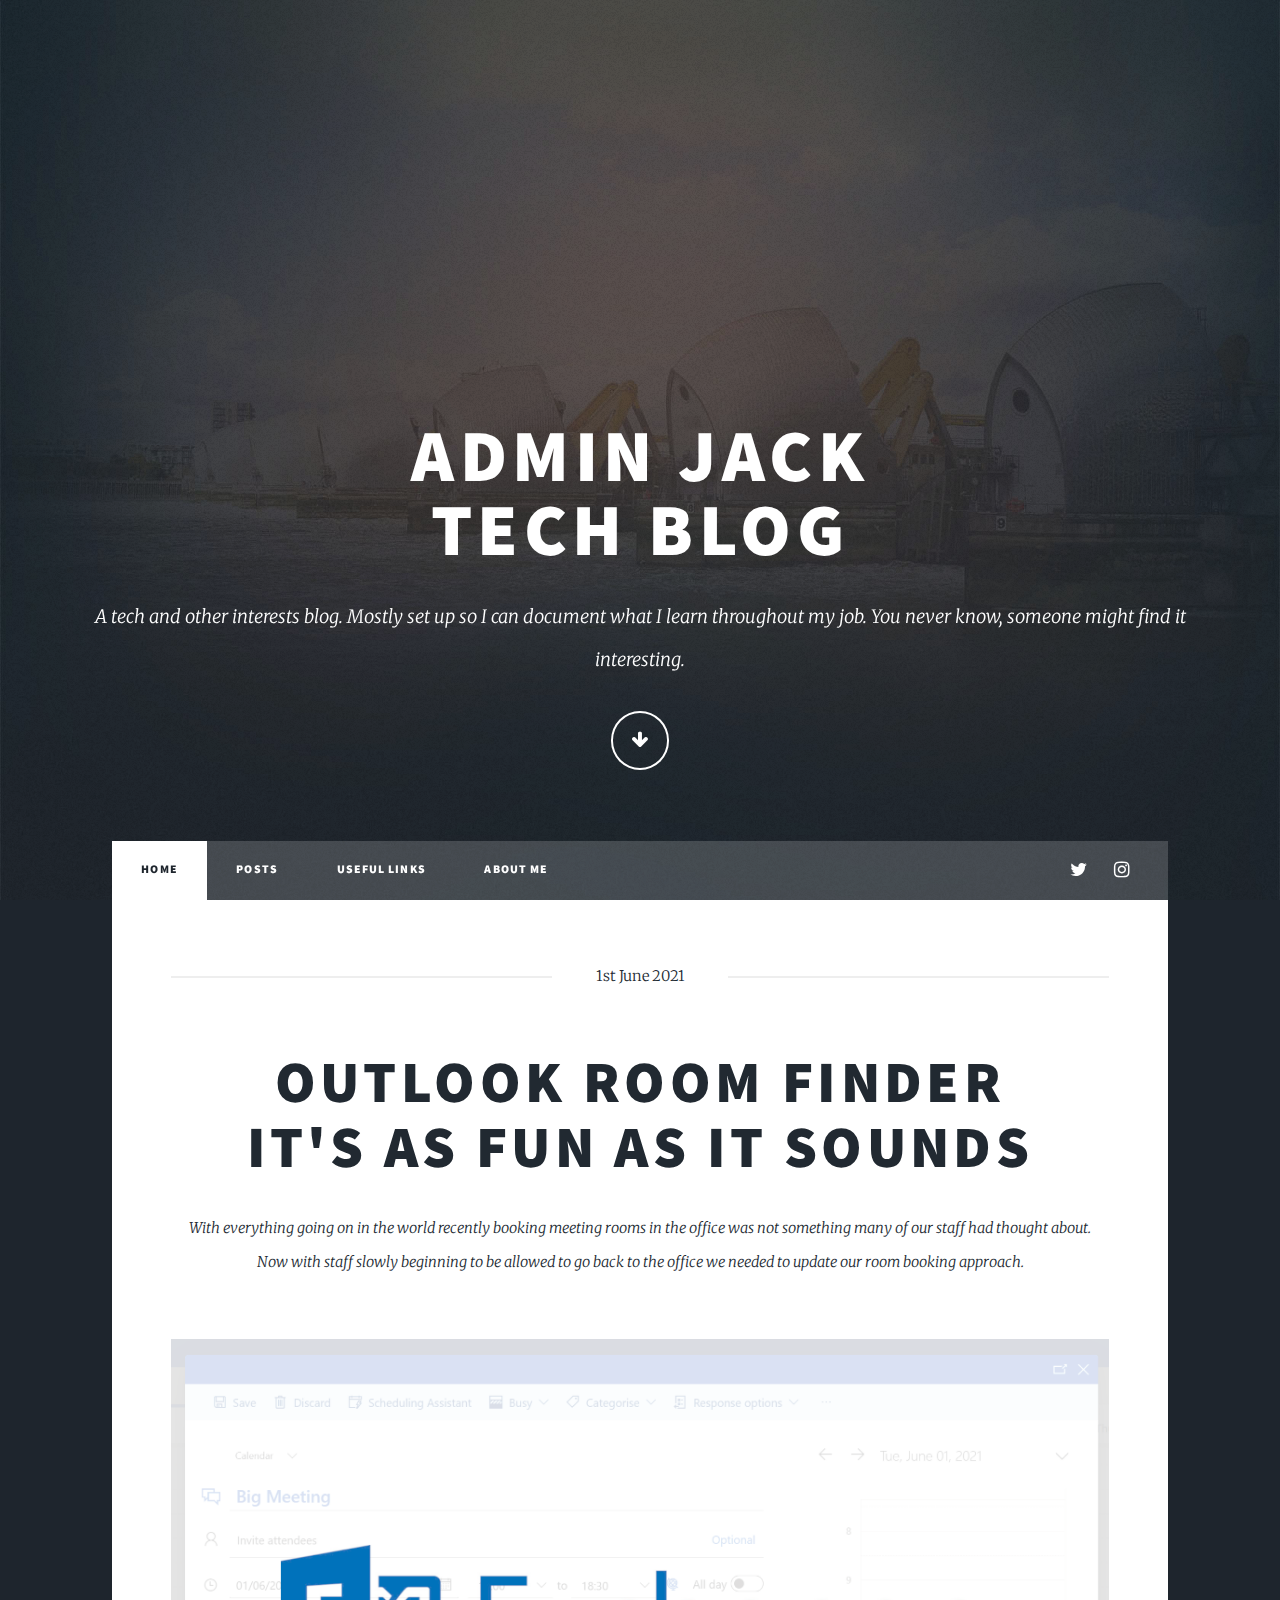
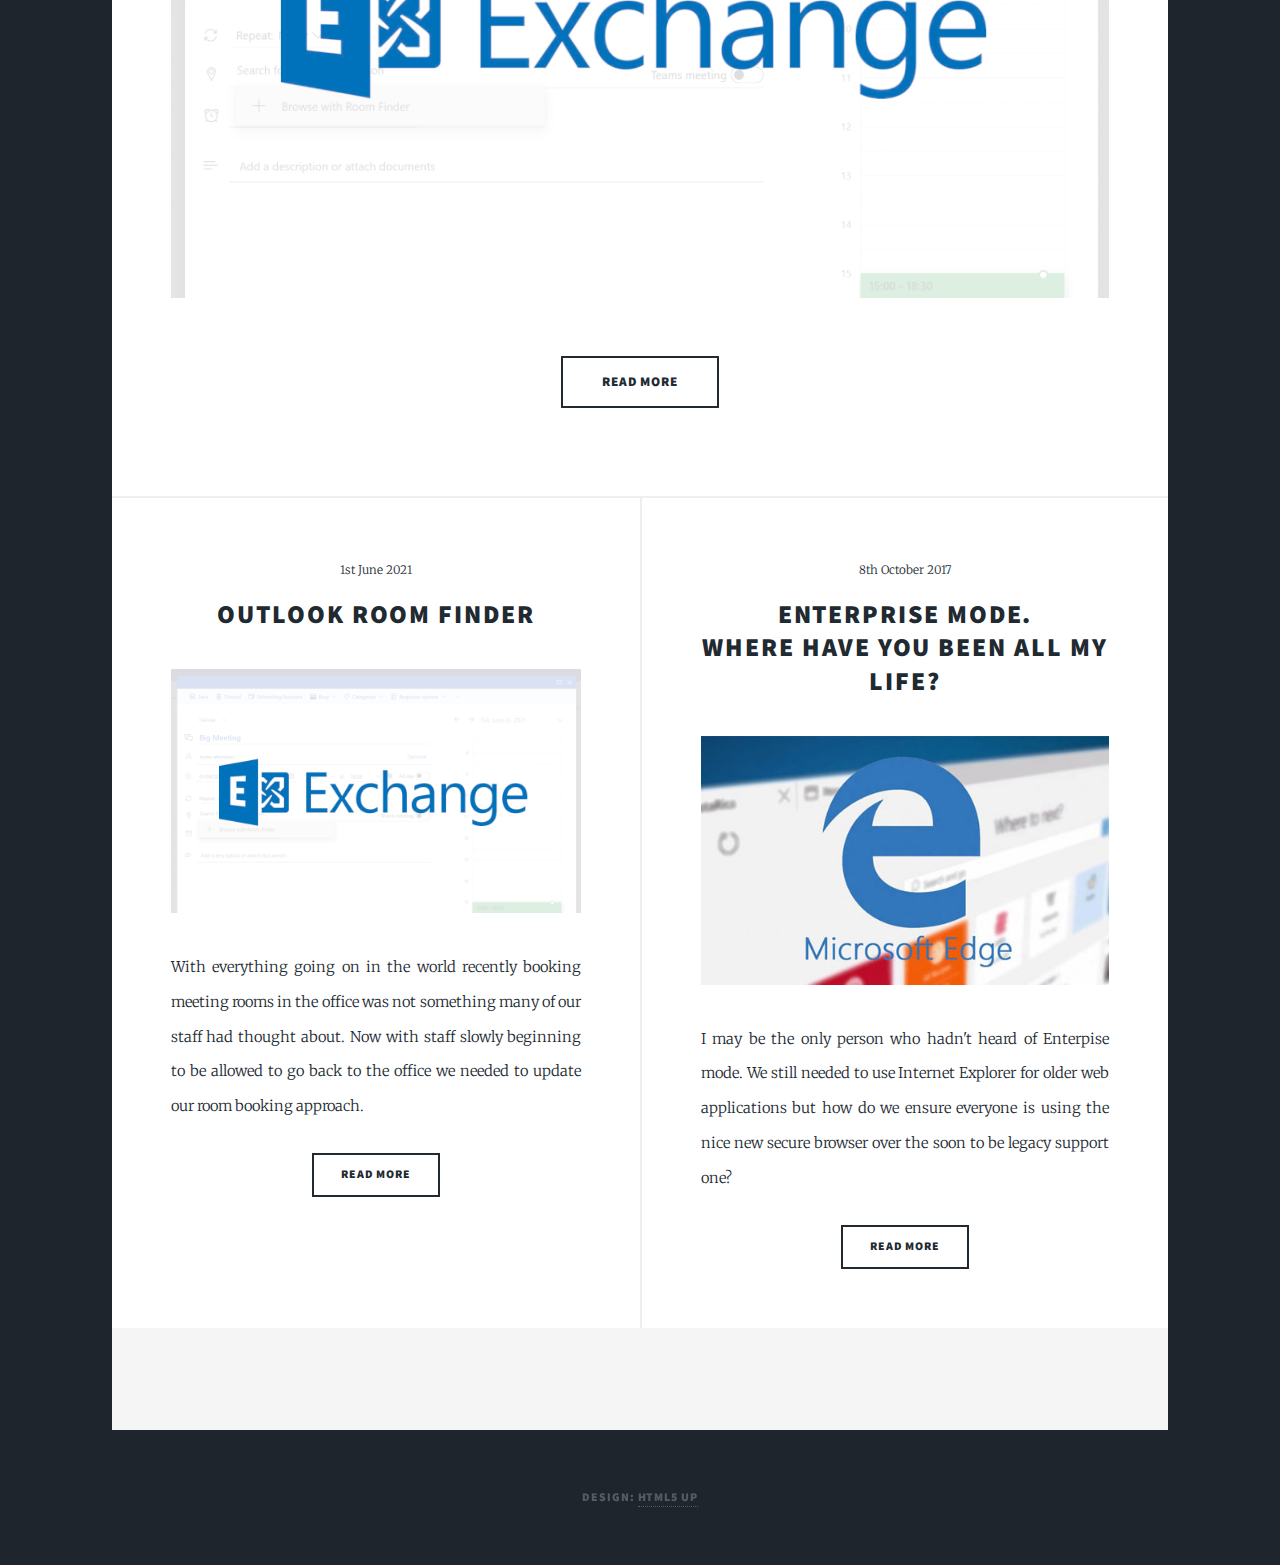
<file: index.html>
<!DOCTYPE HTML>
<!--
	Massively by HTML5 UP
	html5up.net | @ajlkn
	Free for personal and commercial use under the CCA 3.0 license (html5up.net/license)
-->
<html>
	<head>
		<!-- Global site tag (gtag.js) - Google Analytics -->
				<script async src="https://www.googletagmanager.com/gtag/js?id=G-B047CDNBEE"></script>
				<script>
				window.dataLayer = window.dataLayer || [];
				function gtag(){dataLayer.push(arguments);}
				gtag('js', new Date());

				gtag('config', 'G-B047CDNBEE');
				</script>
		<!-- MS Clarity -->
			<script type="text/javascript">
   			(function(c,l,a,r,i,t,y){
        		c[a]=c[a]||function(){(c[a].q=c[a].q||[]).push(arguments)};
        		t=l.createElement(r);t.async=1;t.src="https://www.clarity.ms/tag/"+i;
        		y=l.getElementsByTagName(r)[0];y.parentNode.insertBefore(t,y);
    			})(window, document, "clarity", "script", "curp640i1e");
			</script>		
		
		<title>Admin Jack - Tech Blog</title>
		<meta charset="utf-8" />
		<meta name="viewport" content="width=device-width, initial-scale=1, user-scalable=no" />
		<link rel="stylesheet" href="assets/css/main.css" />
		<noscript><link rel="stylesheet" href="assets/css/noscript.css" /></noscript>
	</head>
	<body class="is-loading">

		<!-- Wrapper -->
			<div id="wrapper" class="fade-in">

				<!-- Intro -->
					<div id="intro">
						<h1>Admin Jack<br />
						Tech Blog</h1>
						<p>A tech and other interests blog. Mostly set up so I can document what I learn throughout my job. You never know, someone might find it interesting.</a></p>
						<ul class="actions">
							<li><a href="#header" class="button icon solo fa-arrow-down scrolly">Continue</a></li>
						</ul>
					</div>

				<!-- Header -->
					<header id="header">
						<a href="index.html" class="logo">Admin Jack</a>
					</header>

				<!-- Nav -->
					<nav id="nav">
						<ul class="links">
							<li class="active"><a href="index.html">Home</a></li>
							<li><a href="posts.html">Posts</a></li>
							<li><a href="useful.html">Useful links</a></li>
							<li><a href="about.html">About me</a></li>
						</ul>
						<ul class="icons">
						</ul>
						<ul class="icons">
							<li><a href="#" class="icon fa-twitter"><span class="label">Twitter</span></a></li>
							<li><a href="#" class="icon fa-instagram"><span class="label">Instagram</span></a></li>
						</ul>
					</nav>

				<!-- Main -->
					<div id="main">

						<!-- Featured Post -->
							<article class="post featured">
								<header class="major">
									<span class="date">1st June 2021</span>
									<h2><a href="posts/010621.html">Outlook Room Finder <br />
									It's as fun as it sounds</a></h2>
									<p>With everything going on in the world recently booking meeting rooms in the office was not something many of our staff had thought about.<br />
										 Now with staff slowly beginning to be allowed to go back to the office we needed to update our room booking approach.</p>
								</header>
								<a href="posts/010621.html" class="image main"><img src="images/010621roomfinder/main01.png" alt="Exchange" /></a>
								<ul class="actions">
									<li><a href="posts/010621.html" class="button big">Read more</a></li>
								</ul>
							</article>

						

						<!-- Posts -->
							<section class="posts">
								<article>
									<header>
										<span class="date">1st June 2021</span>
										<h2><a href="posts/010621.html">Outlook Room Finder</a></h2>
									</header>
									<a href="posts/010621.html" class="image fit"><img src="images/010621roomfinder/main01.png" alt="Edge" /></a>
									<p>With everything going on in the world recently booking meeting rooms in the office was not something many of our staff had thought about. Now with staff slowly beginning to be allowed to go back to the office we needed to update our room booking approach.</p>
									<ul class="actions">
										<li><a href="posts/010621.html" class="button">Read more</a></li>
									</ul>
								</article>
								<article>
									<header>
										<span class="date">8th October 2017</span>
										<h2><a href="posts/081017.html">Enterprise Mode. <br />
										Where have you been all my life?</a></h2>
									</header>
									<a href="posts/081017.html" class="image fit"><img src="images/081017entmode/081017small.jpg" alt="Edge" /></a>
									<p>I may be the only person who hadn't heard of Enterpise mode. We still needed to use Internet Explorer for older web applications but how do we ensure everyone is using the nice new secure browser over the soon to be legacy support one?</p>
									<ul class="actions">
										<li><a href="posts/081017.html" class="button">Read more</a></li>
									</ul>
								</article>
								
							</section>
							
					</div>
				<!-- Footer -->
					<footer id="footer">
						<section class="split contact">
							
							<section>

							</section>
						</section>
					</footer>
					
				<!-- Copyright -->
					<div id="copyright">
						<ul><li>Design: <a href="https://html5up.net">HTML5 UP</a></li></ul>
					</div>

			</div>

		<!-- Scripts -->
			<script src="assets/js/jquery.min.js"></script>
			<script src="assets/js/jquery.scrollex.min.js"></script>
			<script src="assets/js/jquery.scrolly.min.js"></script>
			<script src="assets/js/skel.min.js"></script>
			<script src="assets/js/util.js"></script>
			<script src="assets/js/main.js"></script>

	</body>
</html>
</file>
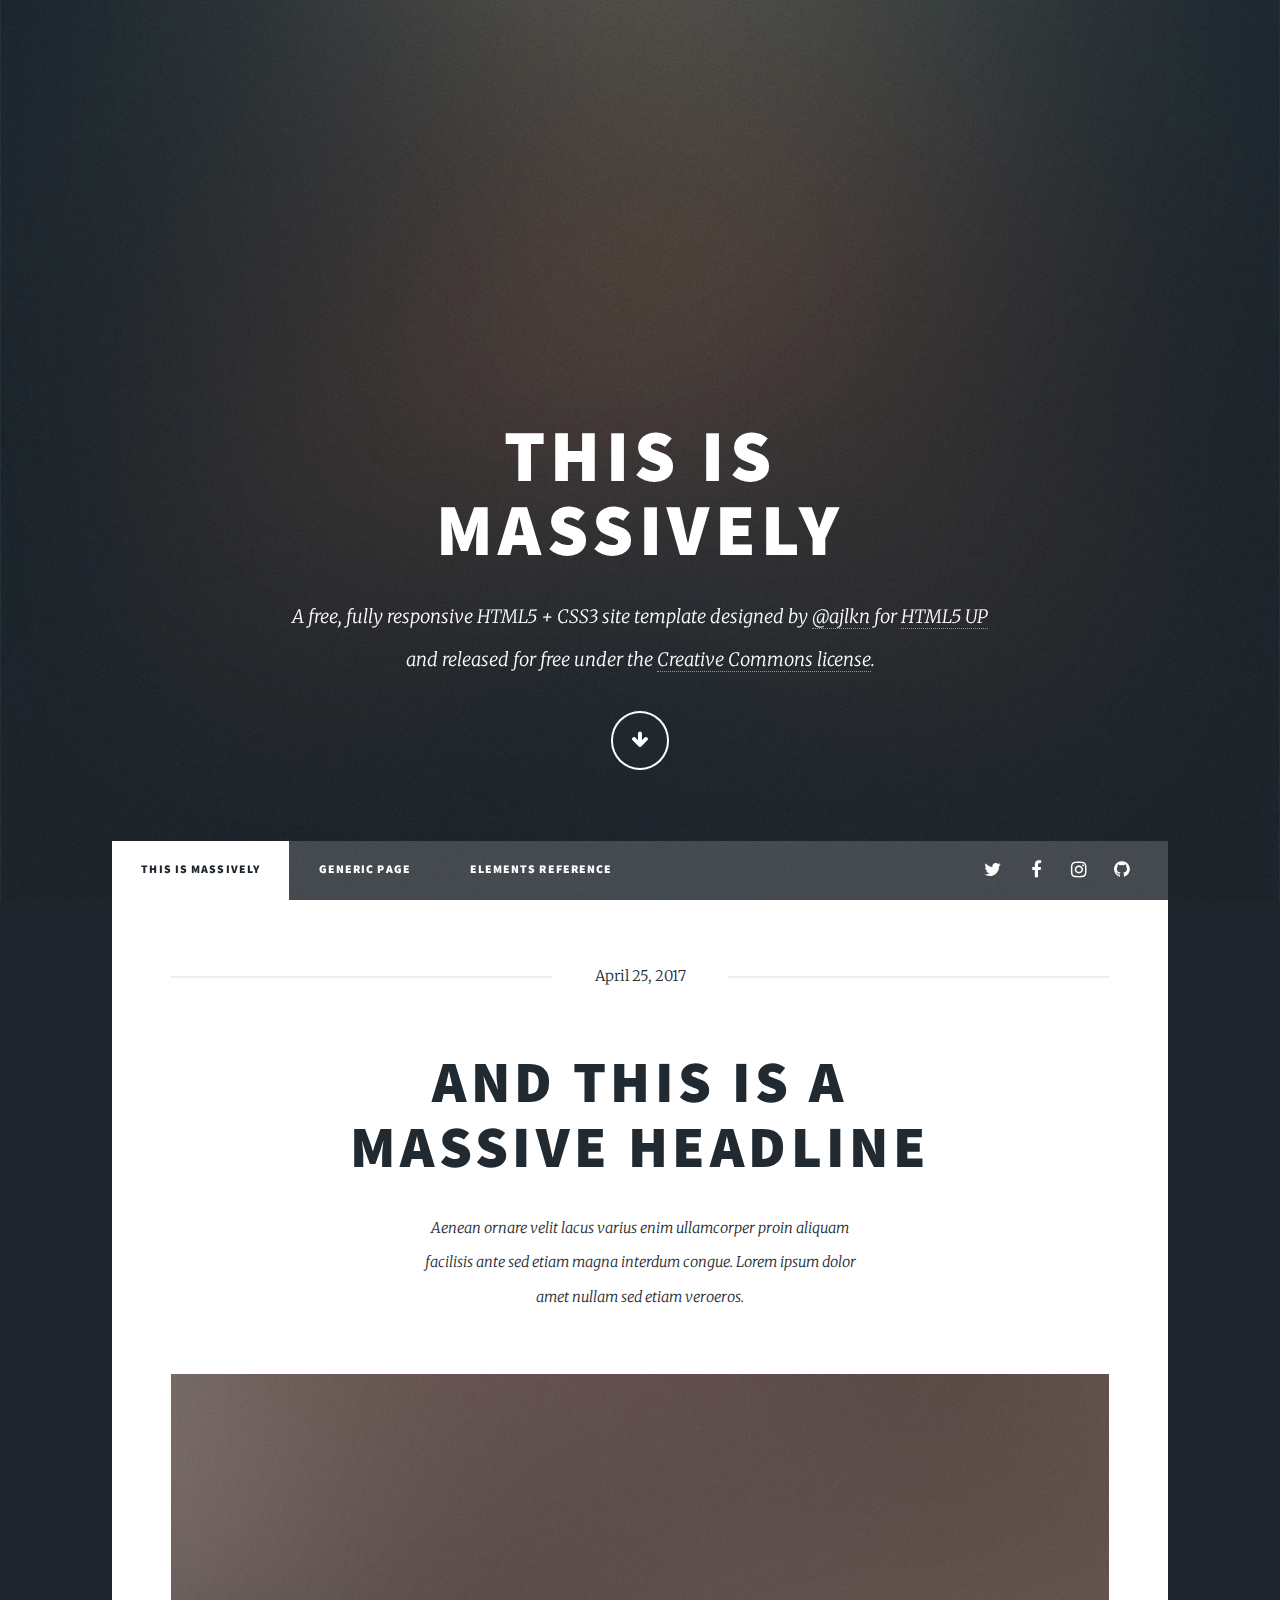
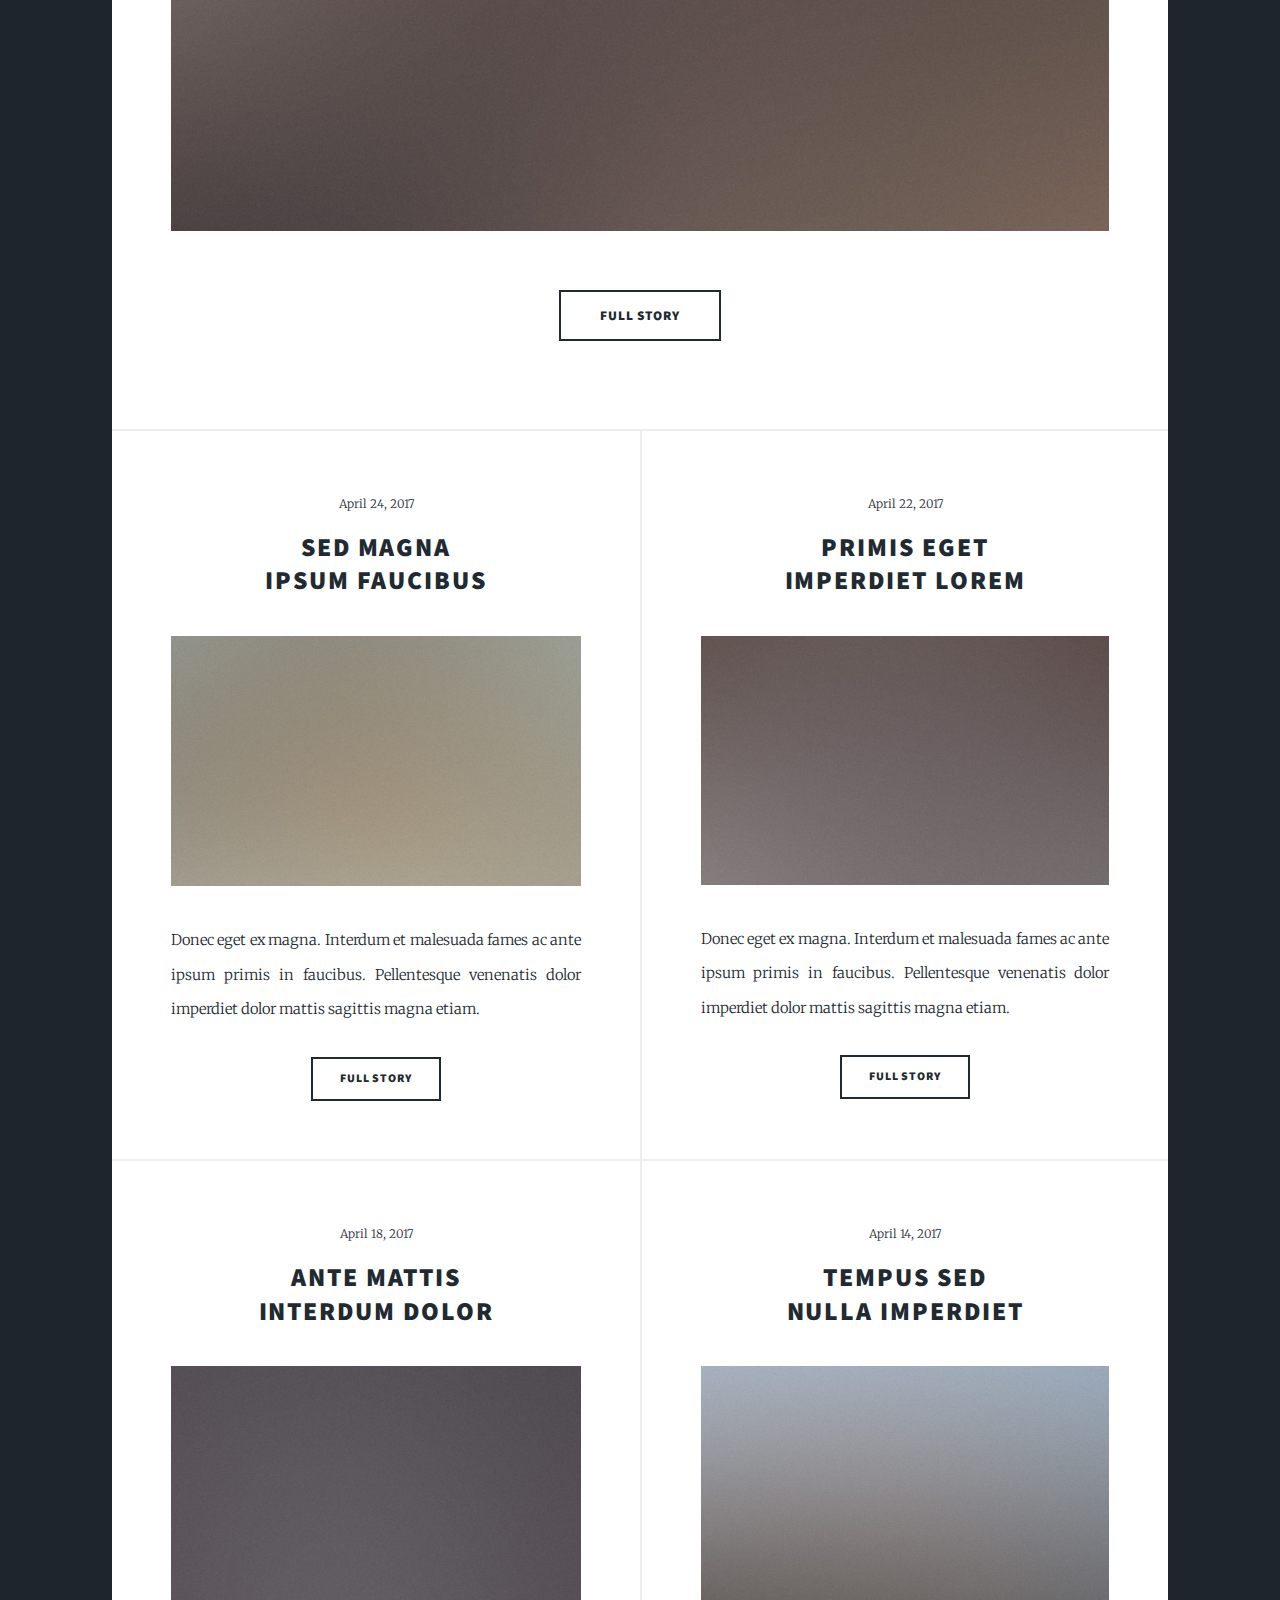
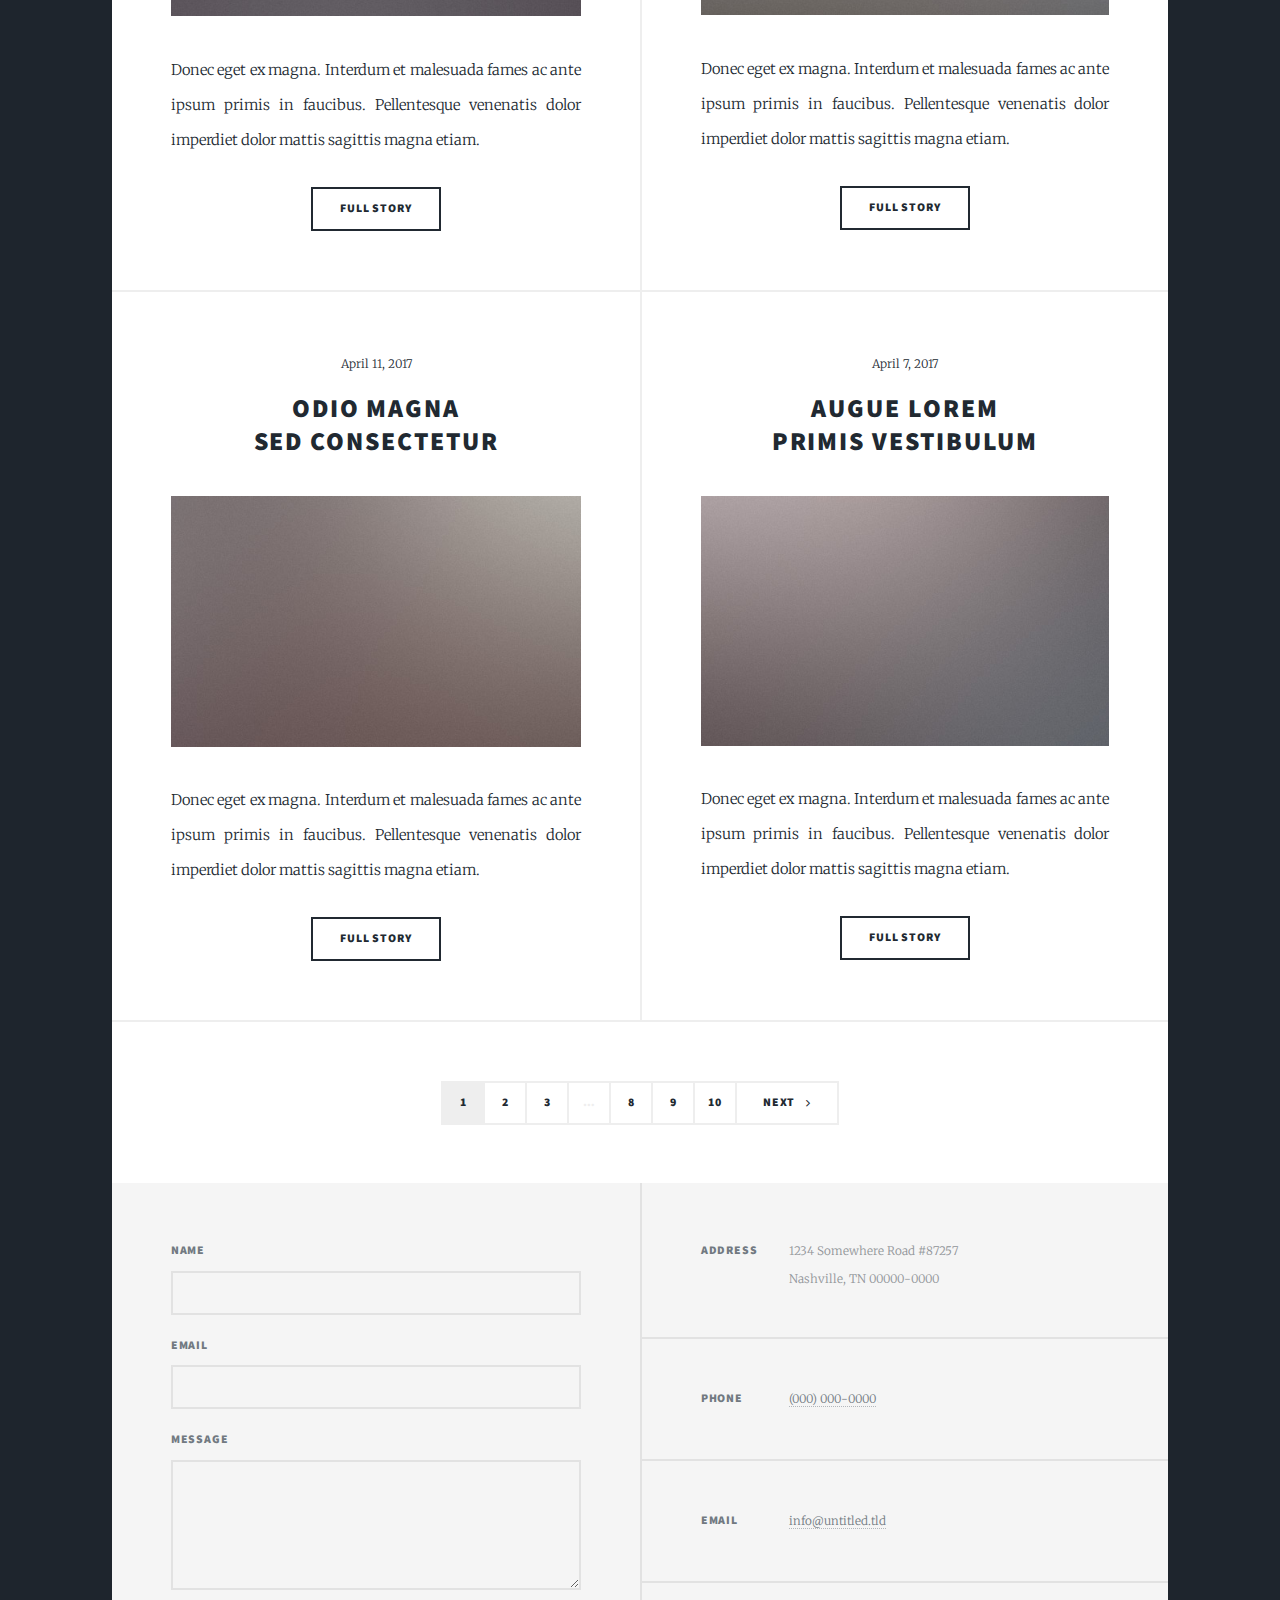
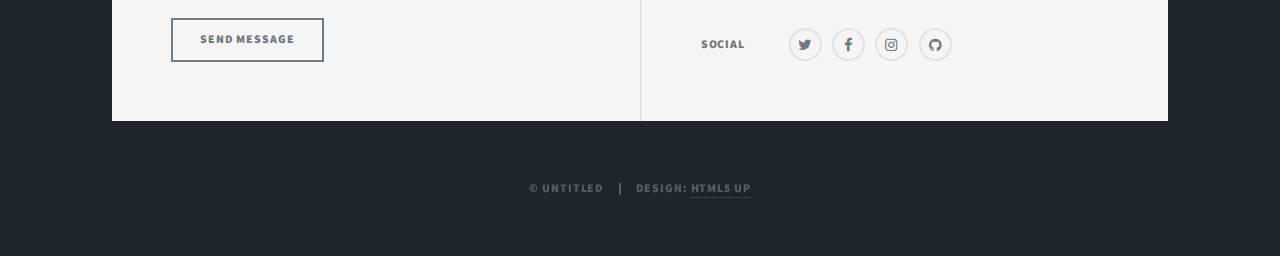
<file: BACKUP/index.html>
<!DOCTYPE HTML>
<!--
	Massively by HTML5 UP
	html5up.net | @ajlkn
	Free for personal and commercial use under the CCA 3.0 license (html5up.net/license)
-->
<html>
	<head>
		<title>Massively by HTML5 UP</title>
		<meta charset="utf-8" />
		<meta name="viewport" content="width=device-width, initial-scale=1, user-scalable=no" />
		<link rel="stylesheet" href="assets/css/main.css" />
		<noscript><link rel="stylesheet" href="assets/css/noscript.css" /></noscript>
	</head>
	<body class="is-loading">

		<!-- Wrapper -->
			<div id="wrapper" class="fade-in">

				<!-- Intro -->
					<div id="intro">
						<h1>This is<br />
						Massively</h1>
						<p>A free, fully responsive HTML5 + CSS3 site template designed by <a href="https://twitter.com/ajlkn">@ajlkn</a> for <a href="https://html5up.net">HTML5 UP</a><br />
						and released for free under the <a href="https://html5up.net/license">Creative Commons license</a>.</p>
						<ul class="actions">
							<li><a href="#header" class="button icon solo fa-arrow-down scrolly">Continue</a></li>
						</ul>
					</div>

				<!-- Header -->
					<header id="header">
						<a href="index.html" class="logo">Massively</a>
					</header>

				<!-- Nav -->
					<nav id="nav">
						<ul class="links">
							<li class="active"><a href="index.html">This is Massively</a></li>
							<li><a href="generic.html">Generic Page</a></li>
							<li><a href="elements.html">Elements Reference</a></li>
						</ul>
						<ul class="icons">
							<li><a href="#" class="icon fa-twitter"><span class="label">Twitter</span></a></li>
							<li><a href="#" class="icon fa-facebook"><span class="label">Facebook</span></a></li>
							<li><a href="#" class="icon fa-instagram"><span class="label">Instagram</span></a></li>
							<li><a href="#" class="icon fa-github"><span class="label">GitHub</span></a></li>
						</ul>
					</nav>

				<!-- Main -->
					<div id="main">

						<!-- Featured Post -->
							<article class="post featured">
								<header class="major">
									<span class="date">April 25, 2017</span>
									<h2><a href="#">And this is a<br />
									massive headline</a></h2>
									<p>Aenean ornare velit lacus varius enim ullamcorper proin aliquam<br />
									facilisis ante sed etiam magna interdum congue. Lorem ipsum dolor<br />
									amet nullam sed etiam veroeros.</p>
								</header>
								<a href="#" class="image main"><img src="images/pic01.jpg" alt="" /></a>
								<ul class="actions">
									<li><a href="#" class="button big">Full Story</a></li>
								</ul>
							</article>

						<!-- Posts -->
							<section class="posts">
								<article>
									<header>
										<span class="date">April 24, 2017</span>
										<h2><a href="#">Sed magna<br />
										ipsum faucibus</a></h2>
									</header>
									<a href="#" class="image fit"><img src="images/pic02.jpg" alt="" /></a>
									<p>Donec eget ex magna. Interdum et malesuada fames ac ante ipsum primis in faucibus. Pellentesque venenatis dolor imperdiet dolor mattis sagittis magna etiam.</p>
									<ul class="actions">
										<li><a href="#" class="button">Full Story</a></li>
									</ul>
								</article>
								<article>
									<header>
										<span class="date">April 22, 2017</span>
										<h2><a href="#">Primis eget<br />
										imperdiet lorem</a></h2>
									</header>
									<a href="#" class="image fit"><img src="images/pic03.jpg" alt="" /></a>
									<p>Donec eget ex magna. Interdum et malesuada fames ac ante ipsum primis in faucibus. Pellentesque venenatis dolor imperdiet dolor mattis sagittis magna etiam.</p>
									<ul class="actions">
										<li><a href="#" class="button">Full Story</a></li>
									</ul>
								</article>
								<article>
									<header>
										<span class="date">April 18, 2017</span>
										<h2><a href="#">Ante mattis<br />
										interdum dolor</a></h2>
									</header>
									<a href="#" class="image fit"><img src="images/pic04.jpg" alt="" /></a>
									<p>Donec eget ex magna. Interdum et malesuada fames ac ante ipsum primis in faucibus. Pellentesque venenatis dolor imperdiet dolor mattis sagittis magna etiam.</p>
									<ul class="actions">
										<li><a href="#" class="button">Full Story</a></li>
									</ul>
								</article>
								<article>
									<header>
										<span class="date">April 14, 2017</span>
										<h2><a href="#">Tempus sed<br />
										nulla imperdiet</a></h2>
									</header>
									<a href="#" class="image fit"><img src="images/pic05.jpg" alt="" /></a>
									<p>Donec eget ex magna. Interdum et malesuada fames ac ante ipsum primis in faucibus. Pellentesque venenatis dolor imperdiet dolor mattis sagittis magna etiam.</p>
									<ul class="actions">
										<li><a href="#" class="button">Full Story</a></li>
									</ul>
								</article>
								<article>
									<header>
										<span class="date">April 11, 2017</span>
										<h2><a href="#">Odio magna<br />
										sed consectetur</a></h2>
									</header>
									<a href="#" class="image fit"><img src="images/pic06.jpg" alt="" /></a>
									<p>Donec eget ex magna. Interdum et malesuada fames ac ante ipsum primis in faucibus. Pellentesque venenatis dolor imperdiet dolor mattis sagittis magna etiam.</p>
									<ul class="actions">
										<li><a href="#" class="button">Full Story</a></li>
									</ul>
								</article>
								<article>
									<header>
										<span class="date">April 7, 2017</span>
										<h2><a href="#">Augue lorem<br />
										primis vestibulum</a></h2>
									</header>
									<a href="#" class="image fit"><img src="images/pic07.jpg" alt="" /></a>
									<p>Donec eget ex magna. Interdum et malesuada fames ac ante ipsum primis in faucibus. Pellentesque venenatis dolor imperdiet dolor mattis sagittis magna etiam.</p>
									<ul class="actions">
										<li><a href="#" class="button">Full Story</a></li>
									</ul>
								</article>
							</section>

						<!-- Footer -->
							<footer>
								<div class="pagination">
									<!--<a href="#" class="previous">Prev</a>-->
									<a href="#" class="page active">1</a>
									<a href="#" class="page">2</a>
									<a href="#" class="page">3</a>
									<span class="extra">&hellip;</span>
									<a href="#" class="page">8</a>
									<a href="#" class="page">9</a>
									<a href="#" class="page">10</a>
									<a href="#" class="next">Next</a>
								</div>
							</footer>

					</div>

				<!-- Footer -->
					<footer id="footer">
						<section>
							<form method="post" action="#">
								<div class="field">
									<label for="name">Name</label>
									<input type="text" name="name" id="name" />
								</div>
								<div class="field">
									<label for="email">Email</label>
									<input type="text" name="email" id="email" />
								</div>
								<div class="field">
									<label for="message">Message</label>
									<textarea name="message" id="message" rows="3"></textarea>
								</div>
								<ul class="actions">
									<li><input type="submit" value="Send Message" /></li>
								</ul>
							</form>
						</section>
						<section class="split contact">
							<section class="alt">
								<h3>Address</h3>
								<p>1234 Somewhere Road #87257<br />
								Nashville, TN 00000-0000</p>
							</section>
							<section>
								<h3>Phone</h3>
								<p><a href="#">(000) 000-0000</a></p>
							</section>
							<section>
								<h3>Email</h3>
								<p><a href="#">info@untitled.tld</a></p>
							</section>
							<section>
								<h3>Social</h3>
								<ul class="icons alt">
									<li><a href="#" class="icon alt fa-twitter"><span class="label">Twitter</span></a></li>
									<li><a href="#" class="icon alt fa-facebook"><span class="label">Facebook</span></a></li>
									<li><a href="#" class="icon alt fa-instagram"><span class="label">Instagram</span></a></li>
									<li><a href="#" class="icon alt fa-github"><span class="label">GitHub</span></a></li>
								</ul>
							</section>
						</section>
					</footer>

				<!-- Copyright -->
					<div id="copyright">
						<ul><li>&copy; Untitled</li><li>Design: <a href="https://html5up.net">HTML5 UP</a></li></ul>
					</div>

			</div>

		<!-- Scripts -->
			<script src="assets/js/jquery.min.js"></script>
			<script src="assets/js/jquery.scrollex.min.js"></script>
			<script src="assets/js/jquery.scrolly.min.js"></script>
			<script src="assets/js/skel.min.js"></script>
			<script src="assets/js/util.js"></script>
			<script src="assets/js/main.js"></script>

	</body>
</html>
</file>
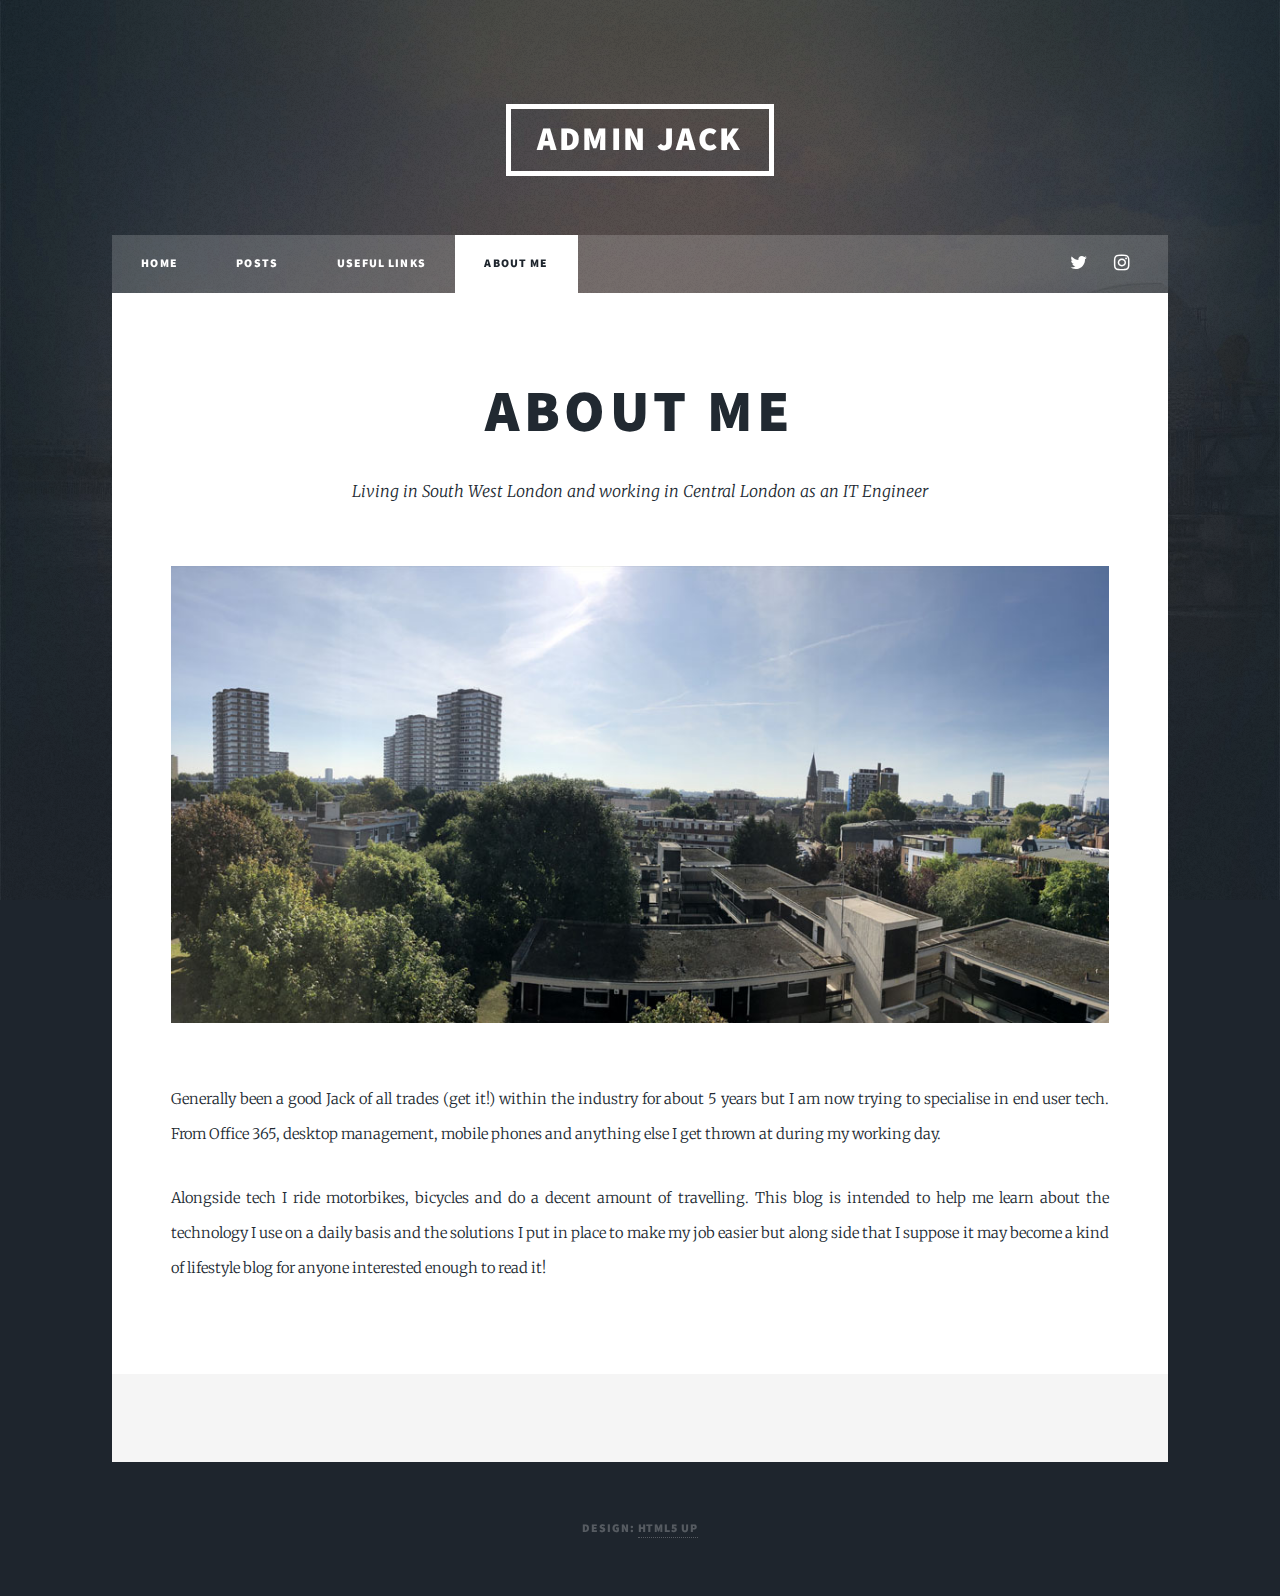
<file: about.html>
<!DOCTYPE HTML>
<!--
	Massively by HTML5 UP
	html5up.net | @ajlkn
	Free for personal and commercial use under the CCA 3.0 license (html5up.net/license)
-->
<html>
	<head>
	<!-- Global site tag (gtag.js) - Google Analytics -->
				<script async src="https://www.googletagmanager.com/gtag/js?id=G-B047CDNBEE"></script>
				<script>
				window.dataLayer = window.dataLayer || [];
				function gtag(){dataLayer.push(arguments);}
				gtag('js', new Date());

				gtag('config', 'G-B047CDNBEE');
				</script>
	<!-- MS Clarity -->
				<script type="text/javascript">
   				(function(c,l,a,r,i,t,y){
        			c[a]=c[a]||function(){(c[a].q=c[a].q||[]).push(arguments)};
        			t=l.createElement(r);t.async=1;t.src="https://www.clarity.ms/tag/"+i;
        			y=l.getElementsByTagName(r)[0];y.parentNode.insertBefore(t,y);
    				})(window, document, "clarity", "script", "curp640i1e");
				</script>
		<title>About</title>
		<meta charset="utf-8" />
		<meta name="viewport" content="width=device-width, initial-scale=1, user-scalable=no" />
		<link rel="stylesheet" href="assets/css/main.css" />
		<noscript><link rel="stylesheet" href="assets/css/noscript.css" /></noscript>
	</head>
	<body class="is-loading">

		<!-- Wrapper -->
			<div id="wrapper">

				<!-- Header -->
					<header id="header">
						<a href="index.html" class="logo">Admin Jack</a>
					</header>

				<!-- Nav -->
					<nav id="nav">
						<ul class="links">
							<li><a href="index.html">Home</a></li>
							<li><a href="posts.html">Posts</a></li>
							<li><a href="useful.html">Useful links</a></li>
							<li class="active"><a href="about.html">About me</a></li>
						</ul>
						<ul class="icons">
							<li><a href="#" class="icon fa-twitter"><span class="label">Twitter</span></a></li>
							<li><a href="#" class="icon fa-instagram"><span class="label">Instagram</span></a></li>
						</ul>
					</nav>

				<!-- Main -->
					<div id="main">

						<!-- Post -->
							<section class="post">
								<header class="major">
									<h1>About me</h1>
									<p>Living in South West London and working in Central London as an IT Engineer<br />
									</p>
								</header>
								<div class="image main"><img src="images/pic01about.jpg" alt="" /></div>
								<p>Generally been a good Jack of all trades (get it!) within the industry for about 5 years but I am now trying to specialise in end user tech. From Office 365, desktop management, mobile phones and anything else I get thrown at during my working day.</p>
								<p>Alongside tech I ride motorbikes, bicycles and do a decent amount of travelling. This blog is intended to help me learn about the technology I use on a daily basis and the solutions I put in place to make my job easier but along side that I suppose it may become a kind of lifestyle blog for anyone interested enough to read it!</p>
							</section>

					</div>

				<!-- Footer -->
					<footer id="footer">
						<section>
							
						</section>
						
					</footer>

				<!-- Copyright -->
					<div id="copyright">
						Design: <a href="https://html5up.net">HTML5 UP</a></li></ul>
					</div>

			</div>

		<!-- Scripts -->
			<script src="assets/js/jquery.min.js"></script>
			<script src="assets/js/jquery.scrollex.min.js"></script>
			<script src="assets/js/jquery.scrolly.min.js"></script>
			<script src="assets/js/skel.min.js"></script>
			<script src="assets/js/util.js"></script>
			<script src="assets/js/main.js"></script>

	</body>
</html>
</file>
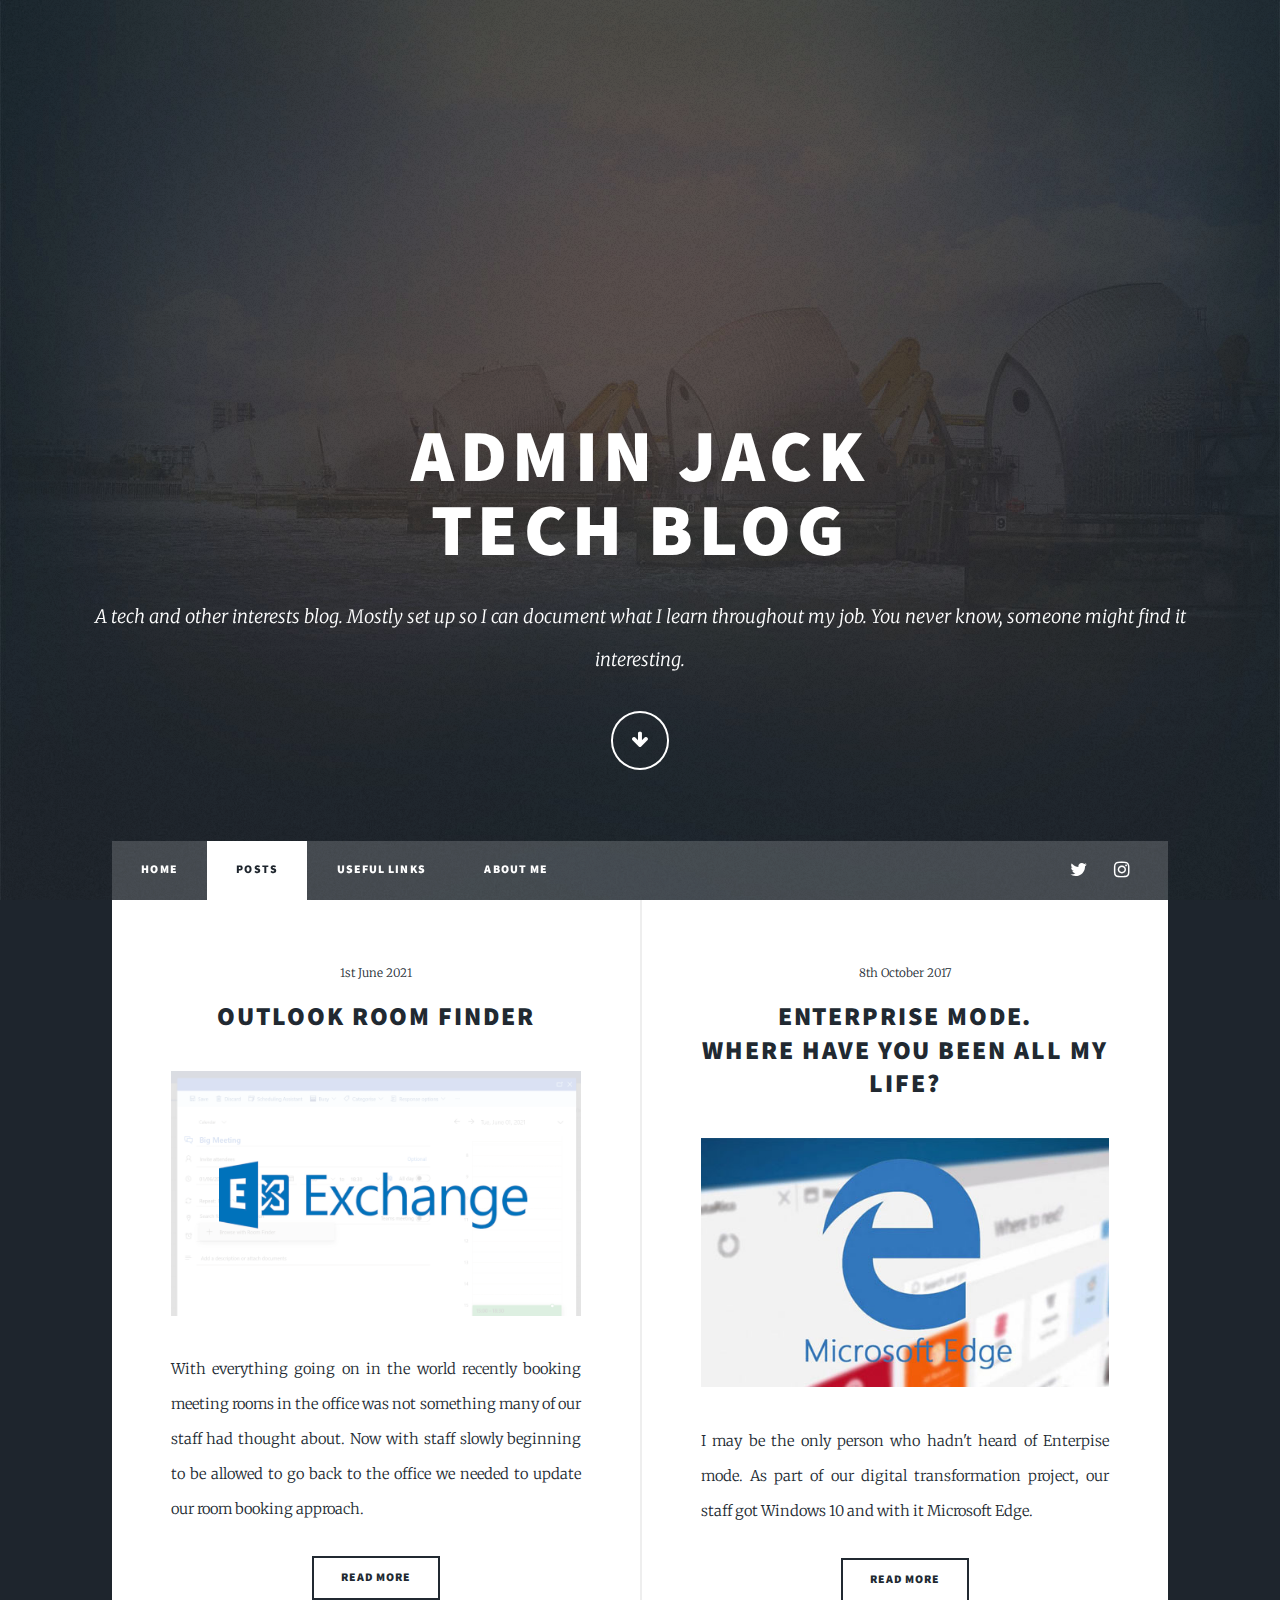
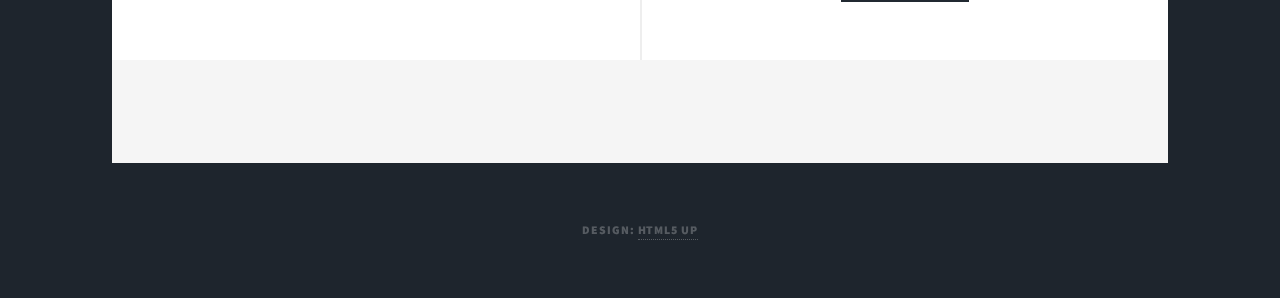
<file: posts.html>
<!DOCTYPE HTML>
<!--
	Massively by HTML5 UP
	html5up.net | @ajlkn
	Free for personal and commercial use under the CCA 3.0 license (html5up.net/license)
-->
<html>
	<head>
	<!-- Global site tag (gtag.js) - Google Analytics -->
			<script async src="https://www.googletagmanager.com/gtag/js?id=G-B047CDNBEE"></script>
			<script>
			window.dataLayer = window.dataLayer || [];
			function gtag(){dataLayer.push(arguments);}
			gtag('js', new Date());

			gtag('config', 'G-B047CDNBEE');
			</script>
	<!-- MS Clarity -->
			<script type="text/javascript">
   			(function(c,l,a,r,i,t,y){
        		c[a]=c[a]||function(){(c[a].q=c[a].q||[]).push(arguments)};
        		t=l.createElement(r);t.async=1;t.src="https://www.clarity.ms/tag/"+i;
        		y=l.getElementsByTagName(r)[0];y.parentNode.insertBefore(t,y);
    			})(window, document, "clarity", "script", "curp640i1e");
			</script>
		<title>Admin Jack - Tech Blog</title>
		<meta charset="utf-8" />
		<meta name="viewport" content="width=device-width, initial-scale=1, user-scalable=no" />
		<link rel="stylesheet" href="assets/css/main.css" />
		<noscript><link rel="stylesheet" href="assets/css/noscript.css" /></noscript>
	</head>
	<body class="is-loading">

		<!-- Wrapper -->
			<div id="wrapper" class="fade-in">

				<!-- Intro -->
					<div id="intro">
						<h1>Admin Jack<br />
						Tech Blog</h1>
						<p>A tech and other interests blog. Mostly set up so I can document what I learn throughout my job. You never know, someone might find it interesting.</a></p>
						<ul class="actions">
							<li><a href="#header" class="button icon solo fa-arrow-down scrolly">Continue</a></li>
						</ul>
					</div>

				<!-- Header -->
					<header id="header">
						<a href="index.html" class="logo">Admin Jack</a>
					</header>

				<!-- Nav -->
					<nav id="nav">
						<ul class="links">
							<li><a href="index.html">Home</a></li>
							<li class="active"><a href="posts.html">Posts</a></li>
							<li><a href="useful.html">Useful links</a></li>
							<li><a href="about.html">About me</a></li>
						</ul>
						<ul class="icons">
						</ul>
						<ul class="icons">
							<li><a href="#" class="icon fa-twitter"><span class="label">Twitter</span></a></li>
							<li><a href="#" class="icon fa-instagram"><span class="label">Instagram</span></a></li>
						</ul>
					</nav>

				<!-- Main -->
					<div id="main">

						<!-- Posts -->
							<section class="posts">
								<article>
									<header>
										<span class="date">1st June 2021</span>
										<h2><a href="posts/010621.html">Outlook Room Finder</a></h2>
									</header>
									<a href="posts/010621.html" class="image fit"><img src="images/010621roomfinder/main01.png" alt="Edge" /></a>
									<p>With everything going on in the world recently booking meeting rooms in the office was not something many of our staff had thought about. Now with staff slowly beginning to be allowed to go back to the office we needed to update our room booking approach.</p>
									<ul class="actions">
										<li><a href="posts/010621.html" class="button">Read more</a></li>
									</ul>
								</article>
								<article>
									<header>
										<span class="date">8th October 2017</span>
										<h2><a href="posts/081017.html">Enterprise Mode. <br />
										Where have you been all my life?</a></h2>
									</header>
									<a href="posts/081017.html" class="image fit"><img src="images/081017entmode/081017small.jpg" alt="Edge" /></a>
									<p>I may be the only person who hadn't heard of Enterpise mode. As part of our digital transformation project, our staff got Windows 10 and with it Microsoft Edge.</p>
									<ul class="actions">
										<li><a href="posts/081017.html" class="button">Read more</a></li>
									</ul>
								</article>
								
							</section>
							
					</div>
				<!-- Footer -->
					<footer id="footer">
						<section class="split contact">
							<section>

							</section>
						</section>
					</footer>
					
				<!-- Copyright -->
					<div id="copyright">
						<ul><li>Design: <a href="https://html5up.net">HTML5 UP</a></li></ul>
					</div>

			</div>

		<!-- Scripts -->
			<script src="assets/js/jquery.min.js"></script>
			<script src="assets/js/jquery.scrollex.min.js"></script>
			<script src="assets/js/jquery.scrolly.min.js"></script>
			<script src="assets/js/skel.min.js"></script>
			<script src="assets/js/util.js"></script>
			<script src="assets/js/main.js"></script>

	</body>
</html>
</file>
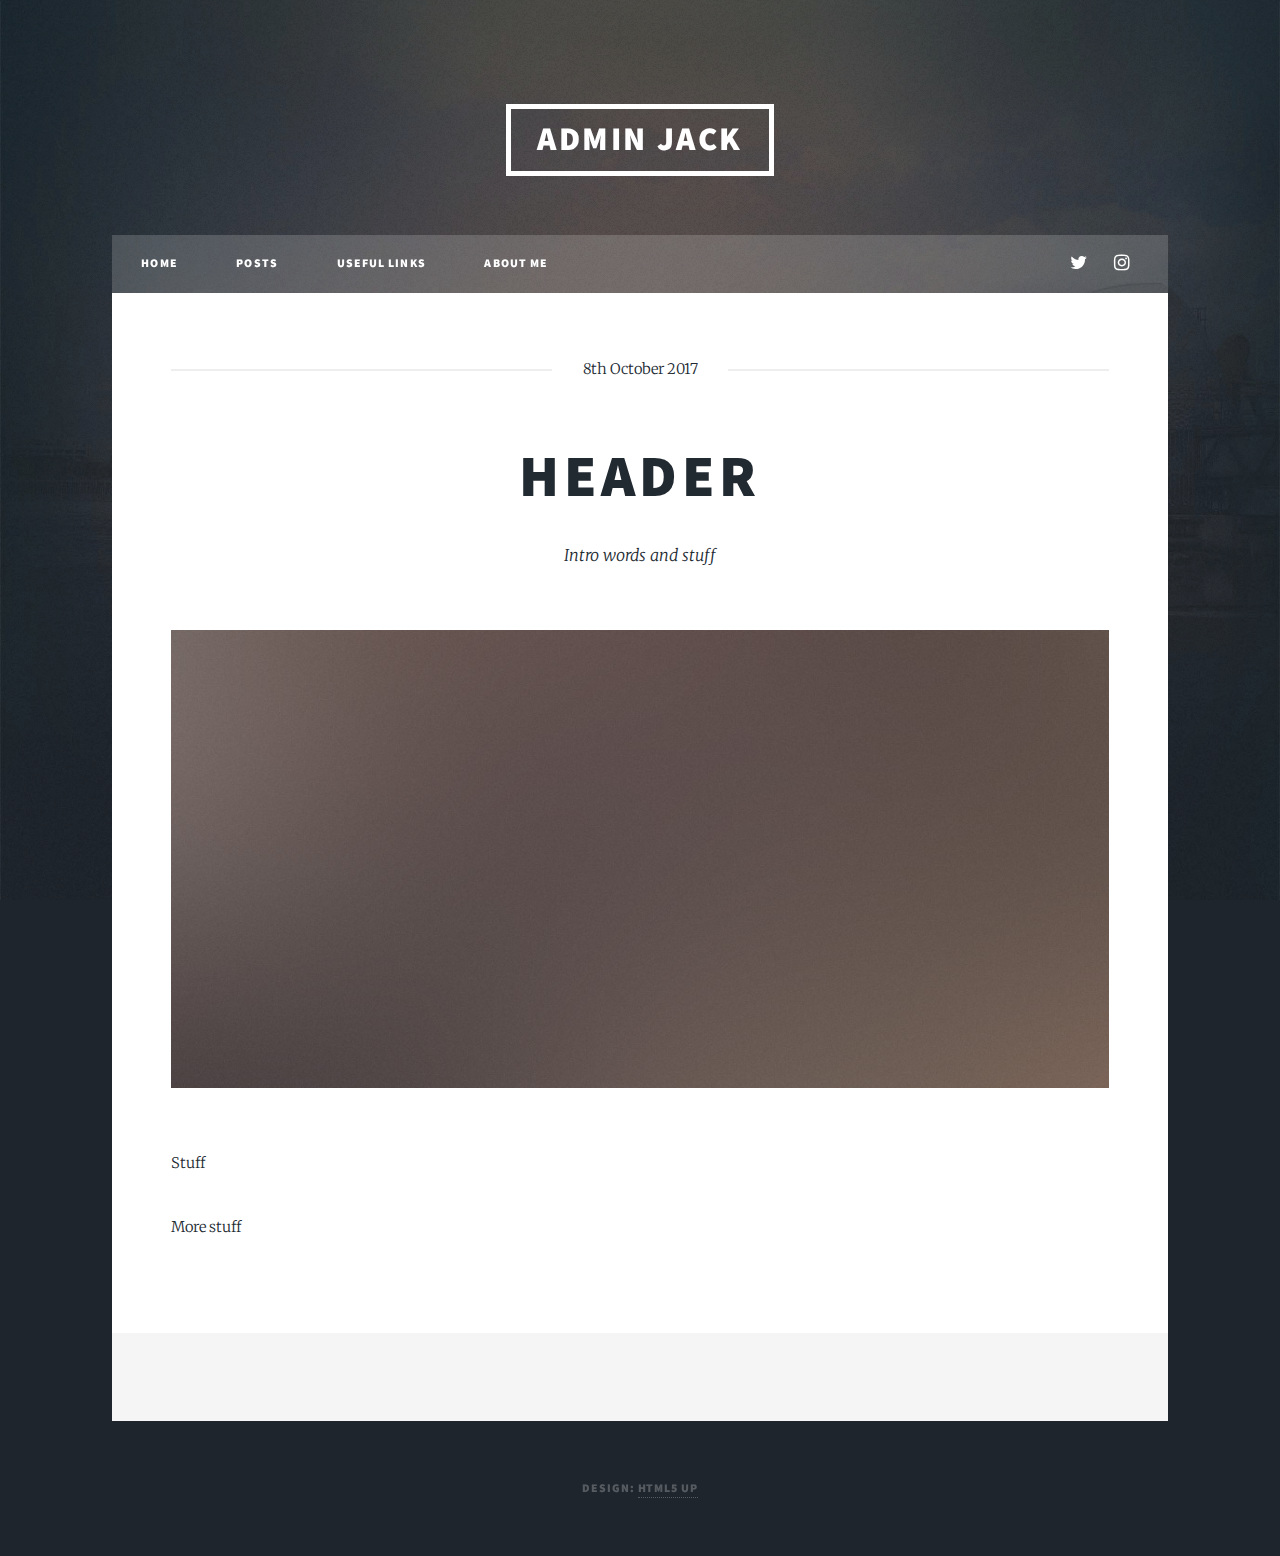
<file: posttemplate.html>
<!DOCTYPE HTML>
<!--
	Massively by HTML5 UP
	html5up.net | @ajlkn
	Free for personal and commercial use under the CCA 3.0 license (html5up.net/license)
-->
<html>
	<head>
	<!-- Global site tag (gtag.js) - Google Analytics -->
			<script async src="https://www.googletagmanager.com/gtag/js?id=G-B047CDNBEE"></script>
			<script>
			window.dataLayer = window.dataLayer || [];
			function gtag(){dataLayer.push(arguments);}
			gtag('js', new Date());

			gtag('config', 'G-B047CDNBEE');
			</script>
		<title>About</title>
	<!-- MS Clarity -->
				<script type="text/javascript">
   				(function(c,l,a,r,i,t,y){
        			c[a]=c[a]||function(){(c[a].q=c[a].q||[]).push(arguments)};
        			t=l.createElement(r);t.async=1;t.src="https://www.clarity.ms/tag/"+i;
        			y=l.getElementsByTagName(r)[0];y.parentNode.insertBefore(t,y);
    				})(window, document, "clarity", "script", "curp640i1e");
				</script>
		<meta charset="utf-8" />
		<meta name="viewport" content="width=device-width, initial-scale=1, user-scalable=no" />
		<link rel="stylesheet" href="assets/css/main.css" />
		<noscript><link rel="stylesheet" href="assets/css/noscript.css" /></noscript>
	</head>
	<body class="is-loading">

		<!-- Wrapper -->
			<div id="wrapper">

				<!-- Header -->
					<header id="header">
						<a href="index.html" class="logo">Admin Jack</a>
					</header>

				<!-- Nav -->
					<nav id="nav">
						<ul class="links">
							<li><a href="index.html">Home</a></li>
							<li><a href="posts.html">Posts</a></li>
							<li><a href="useful.html">Useful links</a></li>
							<li><a href="about.html">About me</a></li>
						</ul>
						<ul class="icons">
							<li><a href="#" class="icon fa-twitter"><span class="label">Twitter</span></a></li>
							<li><a href="#" class="icon fa-instagram"><span class="label">Instagram</span></a></li>
						</ul>
					</nav>

				<!-- Main -->
					<div id="main">

						<!-- Post -->
							<section class="post">
								<header class="major">
								<span class="date">8th October 2017</span>
									<h1>HEADER</h1>
									<p>Intro words and stuff<br />
									</p>
								</header>
								<div class="image main"><img src="images/pic01.jpg" alt="" /></div>
								<p>Stuff</p>
								<p>More stuff</p>
							</section>

					</div>

				<!-- Footer -->
					<footer id="footer">
						<section>
							
						</section>
						
					</footer>

				<!-- Copyright -->
					<div id="copyright">
						Design: <a href="https://html5up.net">HTML5 UP</a></li></ul>
					</div>

			</div>

		<!-- Scripts -->
			<script src="assets/js/jquery.min.js"></script>
			<script src="assets/js/jquery.scrollex.min.js"></script>
			<script src="assets/js/jquery.scrolly.min.js"></script>
			<script src="assets/js/skel.min.js"></script>
			<script src="assets/js/util.js"></script>
			<script src="assets/js/main.js"></script>

	</body>
</html>
</file>
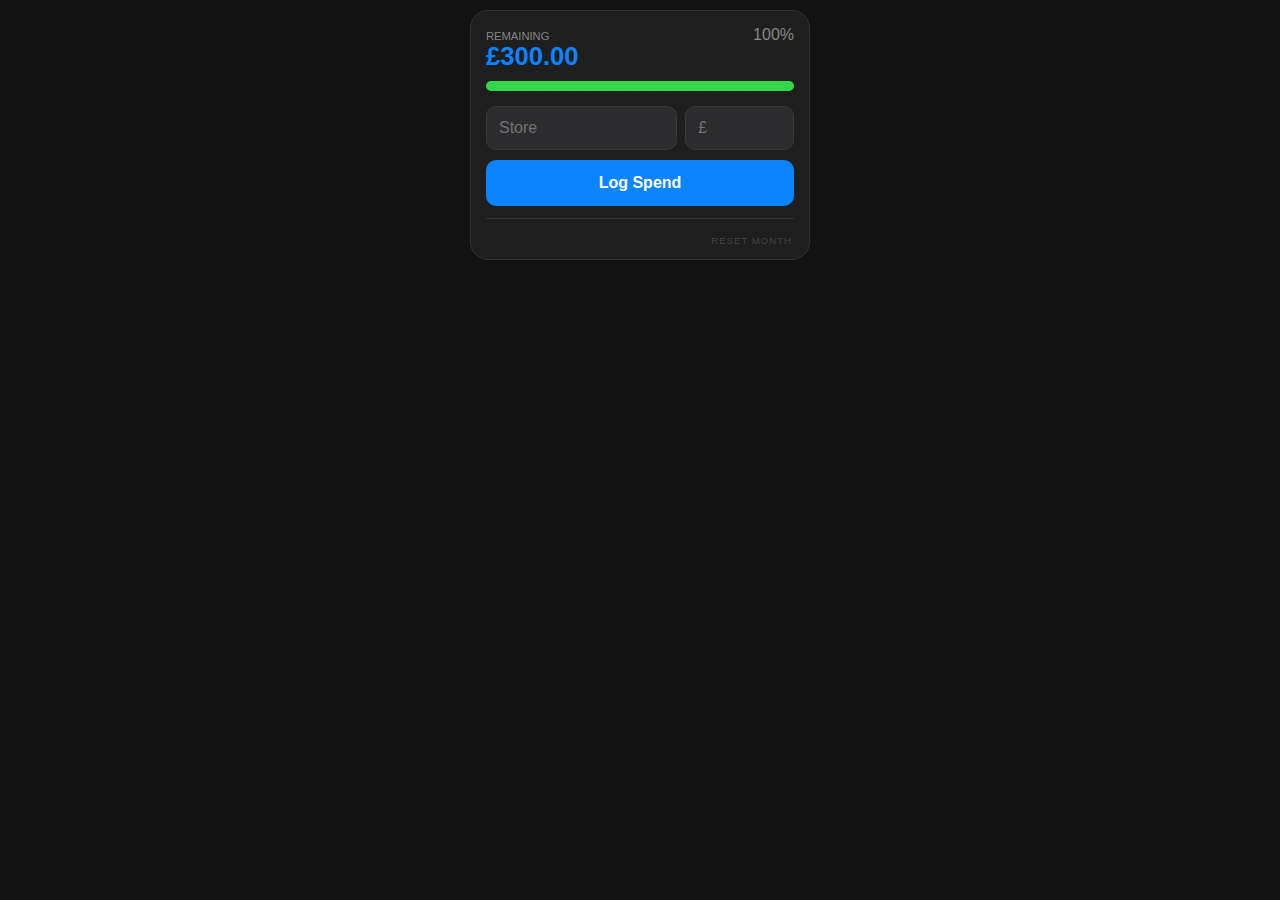
<file: tracker.html>
<!DOCTYPE html>
<html lang="en">
<head>
    <meta charset="UTF-8">
    <meta name="viewport" content="width=device-width, initial-scale=1.0, maximum-scale=1.0, user-scalable=no">
    <title>Budget Widget</title>
    <style>
        * { box-sizing: border-box; -webkit-tap-highlight-color: transparent; }
        :root { --bg: #121212; --card: #1e1e1e; --text: #ffffff; --primary: #0a84ff; --danger: #ff453a; --success: #32d74b; }
        body { font-family: -apple-system, sans-serif; background: var(--bg); color: var(--text); margin: 0; padding: 10px; display: flex; justify-content: center; overflow: hidden; }
        .widget-container { width: 100%; max-width: 340px; background: var(--card); padding: 15px; border-radius: 18px; border: 1px solid #333; position: relative; }
        
        .header { display: flex; justify-content: space-between; align-items: baseline; margin-bottom: 10px; }
        .remaining-val { font-size: 1.6em; font-weight: bold; color: var(--primary); }
        .label { font-size: 0.7em; color: #888; text-transform: uppercase; }

        /* The dynamic bar requested */
        .progress-bg { background: #333; height: 10px; border-radius: 5px; margin-bottom: 15px; overflow: hidden; }
        .progress-fill { background: var(--success); height: 100%; width: 100%; transition: width 0.4s ease, background-color 0.4s; }

        .input-row { display: flex; gap: 8px; width: 100%; }
        input { background: #2c2c2e; border: 1px solid #3a3a3c; color: white; padding: 12px; border-radius: 10px; font-size: 16px; outline: none; min-width: 0; }
        #n { flex: 2; } 
        #a { flex: 1; }

        input::-webkit-outer-spin-button,
        input::-webkit-inner-spin-button { -webkit-appearance: none; margin: 0; }

        button.log-btn { background: var(--primary); color: white; border: none; padding: 14px; border-radius: 10px; font-weight: bold; margin-top: 10px; width: 100%; font-size: 16px; }
        
        /* Small, discrete reset button */
        .reset-btn { background: transparent; color: #444; border: none; font-size: 0.6em; position: absolute; bottom: 8px; right: 12px; padding: 5px; text-transform: uppercase; letter-spacing: 1px; cursor: pointer; }

        .history-compact { margin-top: 12px; font-size: 0.85em; border-top: 1px solid #333; padding-top: 10px; padding-bottom: 15px; }
        .history-row { display: flex; justify-content: space-between; padding: 4px 0; color: #aaa; }
    </style>
</head>
<body>
    <div class="widget-container">
        <div class="header">
            <div><div class="label">Remaining</div><div class="remaining-val" id="rem">£300.00</div></div>
            <div id="pct-text" style="color:#888;">100%</div>
        </div>
        
        <div class="progress-bg"><div id="fill" class="progress-fill"></div></div>
        
        <div class="input-row">
            <input type="text" id="n" placeholder="Store" inputmode="text">
            <input type="number" id="a" placeholder="£" inputmode="decimal">
        </div>
        
        <button class="log-btn" onclick="log()">Log Spend</button>
        
        <div class="history-compact" id="hist"></div>
        
        <button class="reset-btn" onclick="resetData()">Reset Month</button>
    </div>

    <script>
        let logs = JSON.parse(localStorage.getItem('b_logs')) || [];
        const limit = 300.00;

        function update() {
            const spent = logs.reduce((s, i) => s + i.a, 0);
            const left = Math.max(0, limit - spent);
            document.getElementById('rem').innerText = '£' + left.toFixed(2);
            
            const p = (left / limit) * 100;
            const barFill = document.getElementById('fill');
            barFill.style.width = p + '%';
            
            // Logic to change color as you get closer to the limit
            barFill.style.backgroundColor = p < 20 ? '#ff453a' : '#32d74b';
            
            document.getElementById('pct-text').innerText = Math.round(p) + '%';
            document.getElementById('hist').innerHTML = logs.slice(-2).reverse().map(l => 
                `<div class="history-row"><span>${l.n}</span><b>-£${l.a.toFixed(2)}</b></div>`
            ).join('');
        }

        function log() {
            const n = document.getElementById('n').value, a = parseFloat(document.getElementById('a').value);
            if(n && a) { 
                logs.push({n, a}); 
                localStorage.setItem('b_logs', JSON.stringify(logs)); 
                document.getElementById('n').value = ''; 
                document.getElementById('a').value = ''; 
                update(); 
            }
        }

        function resetData() {
            if(confirm("Confirm: New Month reset?")) {
                logs = [];
                localStorage.removeItem('b_logs');
                update();
            }
        }

        update();
    </script>
</body>
</html>
</file>
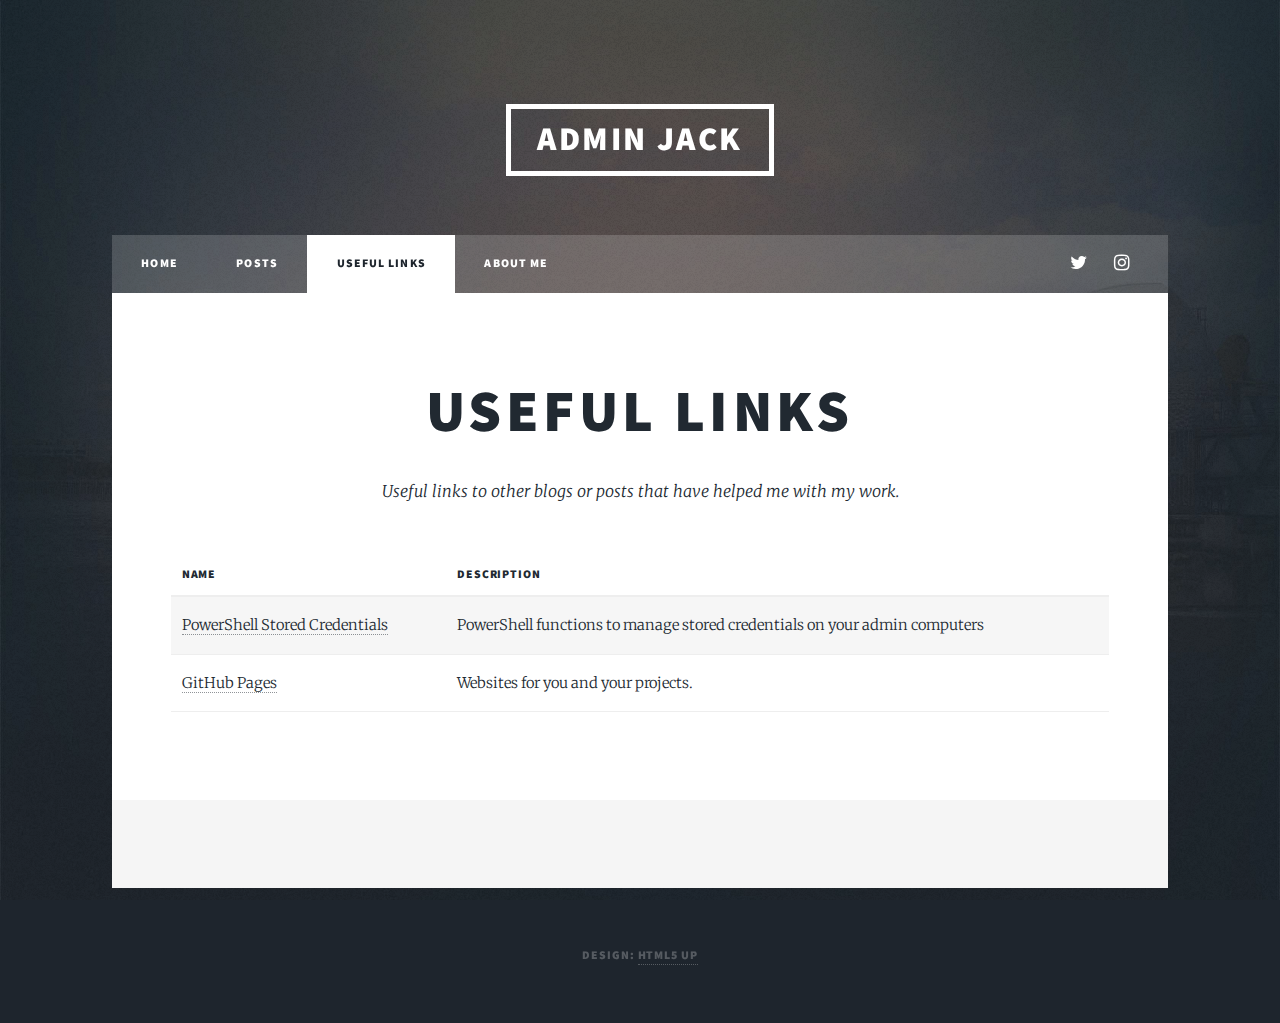
<file: useful.html>
<!DOCTYPE HTML>
<!--
	Massively by HTML5 UP
	html5up.net | @ajlkn
	Free for personal and commercial use under the CCA 3.0 license (html5up.net/license)
-->
<html>
	<head>
		<!-- Global site tag (gtag.js) - Google Analytics -->
				<script async src="https://www.googletagmanager.com/gtag/js?id=G-B047CDNBEE"></script>
				<script>
				window.dataLayer = window.dataLayer || [];
				function gtag(){dataLayer.push(arguments);}
				gtag('js', new Date());

				gtag('config', 'G-B047CDNBEE');
				</script>
		<!-- MS Clarity -->
				<script type="text/javascript">
   				(function(c,l,a,r,i,t,y){
        			c[a]=c[a]||function(){(c[a].q=c[a].q||[]).push(arguments)};
        			t=l.createElement(r);t.async=1;t.src="https://www.clarity.ms/tag/"+i;
        			y=l.getElementsByTagName(r)[0];y.parentNode.insertBefore(t,y);
    				})(window, document, "clarity", "script", "curp640i1e");
				</script>
		<title>Useful links</title>
		<meta charset="utf-8" />
		<meta name="viewport" content="width=device-width, initial-scale=1, user-scalable=no" />
		<link rel="stylesheet" href="assets/css/main.css" />
		<noscript><link rel="stylesheet" href="assets/css/noscript.css" /></noscript>
	</head>
	<body class="is-loading">

		<!-- Wrapper -->
			<div id="wrapper">

				<!-- Header -->
					<header id="header">
						<a href="index.html" class="logo">Admin Jack</a>
					</header>

				<!-- Nav -->
					<nav id="nav">
						<ul class="links">
							<li><a href="index.html">Home</a></li>
							<li><a href="posts.html">Posts</a></li>
							<li class="active"><a href="useful.html">Useful links</a></li>
							<li><a href="about.html">About me</a></li>
						</ul>
						<ul class="icons">
							<li><a href="#" class="icon fa-twitter"><span class="label">Twitter</span></a></li>
							<li><a href="#" class="icon fa-instagram"><span class="label">Instagram</span></a></li>
						</ul>
					</nav>

				<!-- Main -->
					<div id="main">

						<!-- List -->
							<section class="post">
								<header class="major">
									<h1>Useful links</h1>
									<p>Useful links to other blogs or posts that have helped me with my work.<br />
									</p>
								</header>
								<div class="table-wrapper">
									<table>
										<thead>
											<tr>
												<th>Name</th>
												<th>Description</th>
											</tr>
										</thead>
										<tbody>
											<tr>
												<td><a href="https://github.com/cunninghamp/PowerShell-Stored-Credentials">PowerShell Stored Credentials</a</td>
												<td>PowerShell functions to manage stored credentials on your admin computers</td>
											</tr>
											<tr>
												<td><a href="https://pages.github.com/">GitHub Pages</a</td>
												<td>Websites for you and your projects.</td>
											</tr>

										</tbody>
										<tfoot>

										</tfoot>
									</table>
								</div>
							</section>

					</div>

				<!-- Footer -->
					<footer id="footer">
						<section>
							
						</section>
						
					</footer>

				<!-- Copyright -->
					<div id="copyright">
						Design: <a href="https://html5up.net">HTML5 UP</a></li></ul>
					</div>

			</div>

		<!-- Scripts -->
			<script src="assets/js/jquery.min.js"></script>
			<script src="assets/js/jquery.scrollex.min.js"></script>
			<script src="assets/js/jquery.scrolly.min.js"></script>
			<script src="assets/js/skel.min.js"></script>
			<script src="assets/js/util.js"></script>
			<script src="assets/js/main.js"></script>

	</body>
</html>
</file>
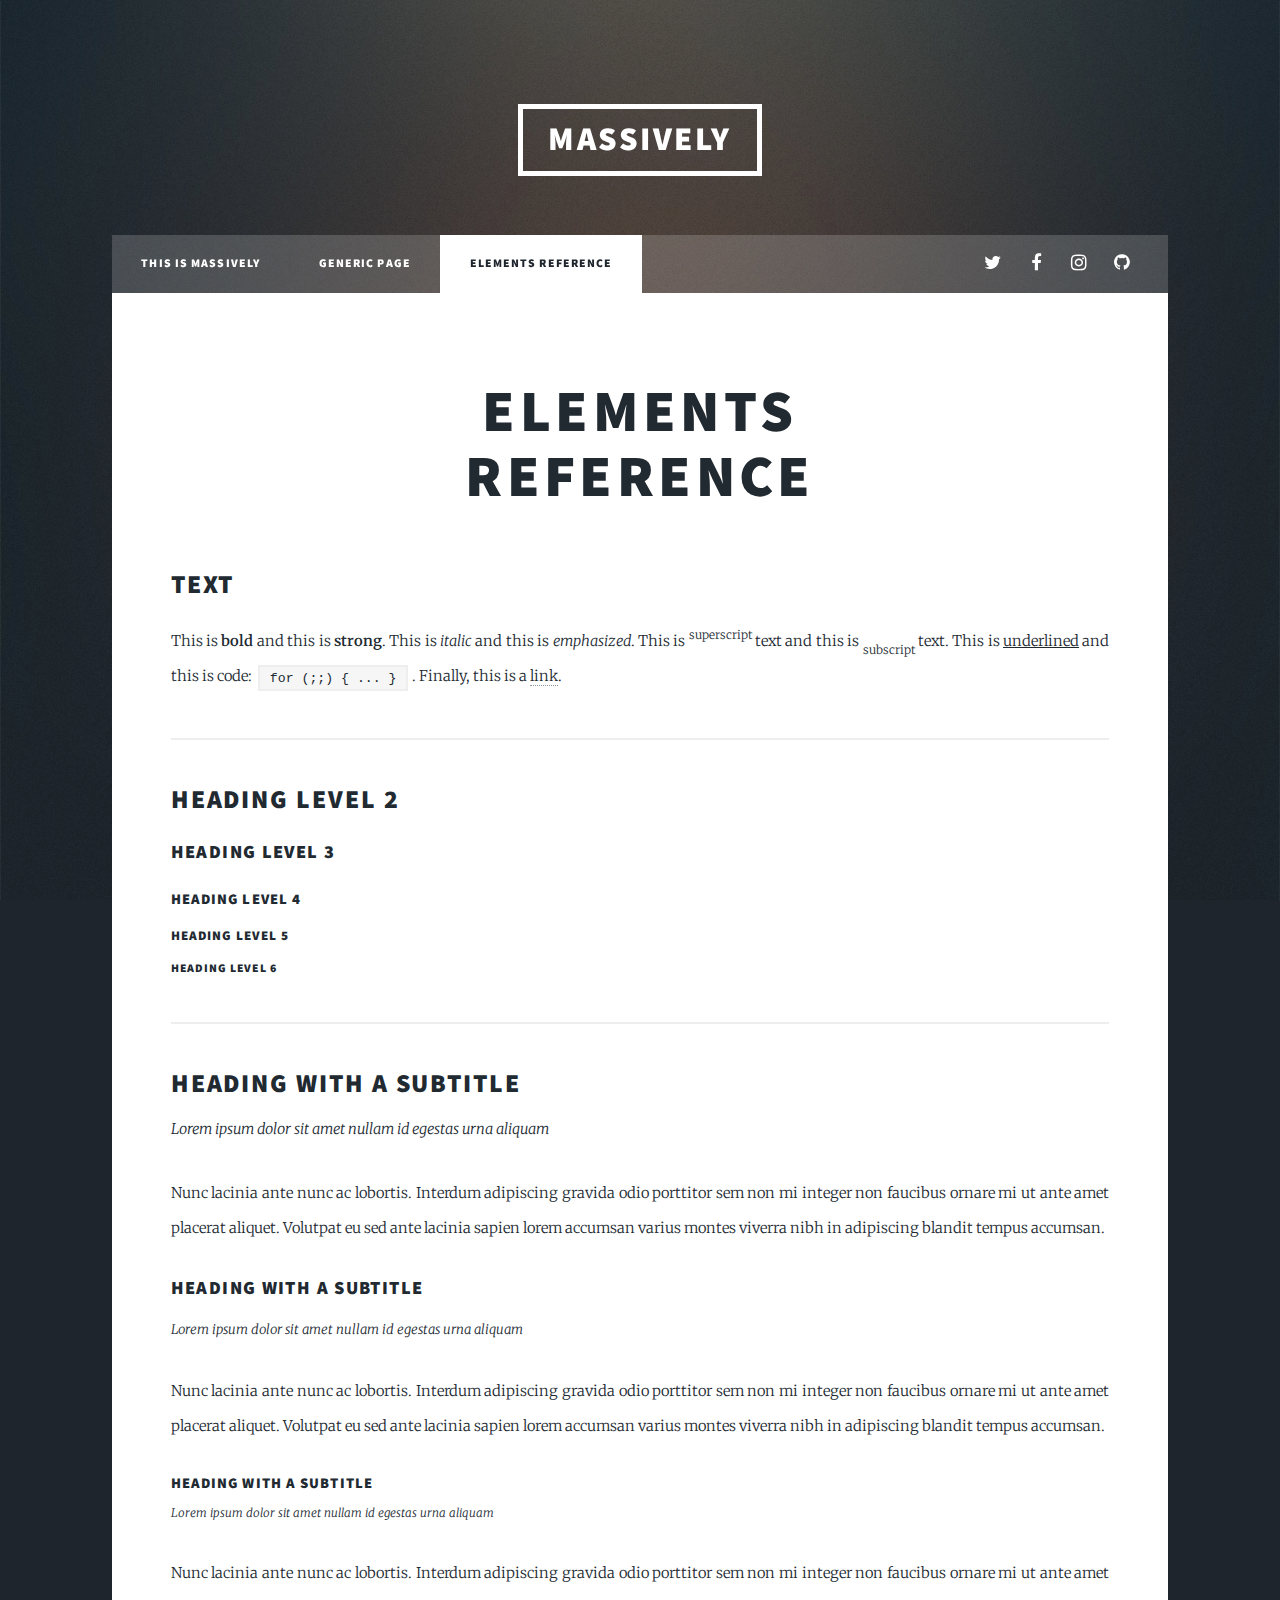
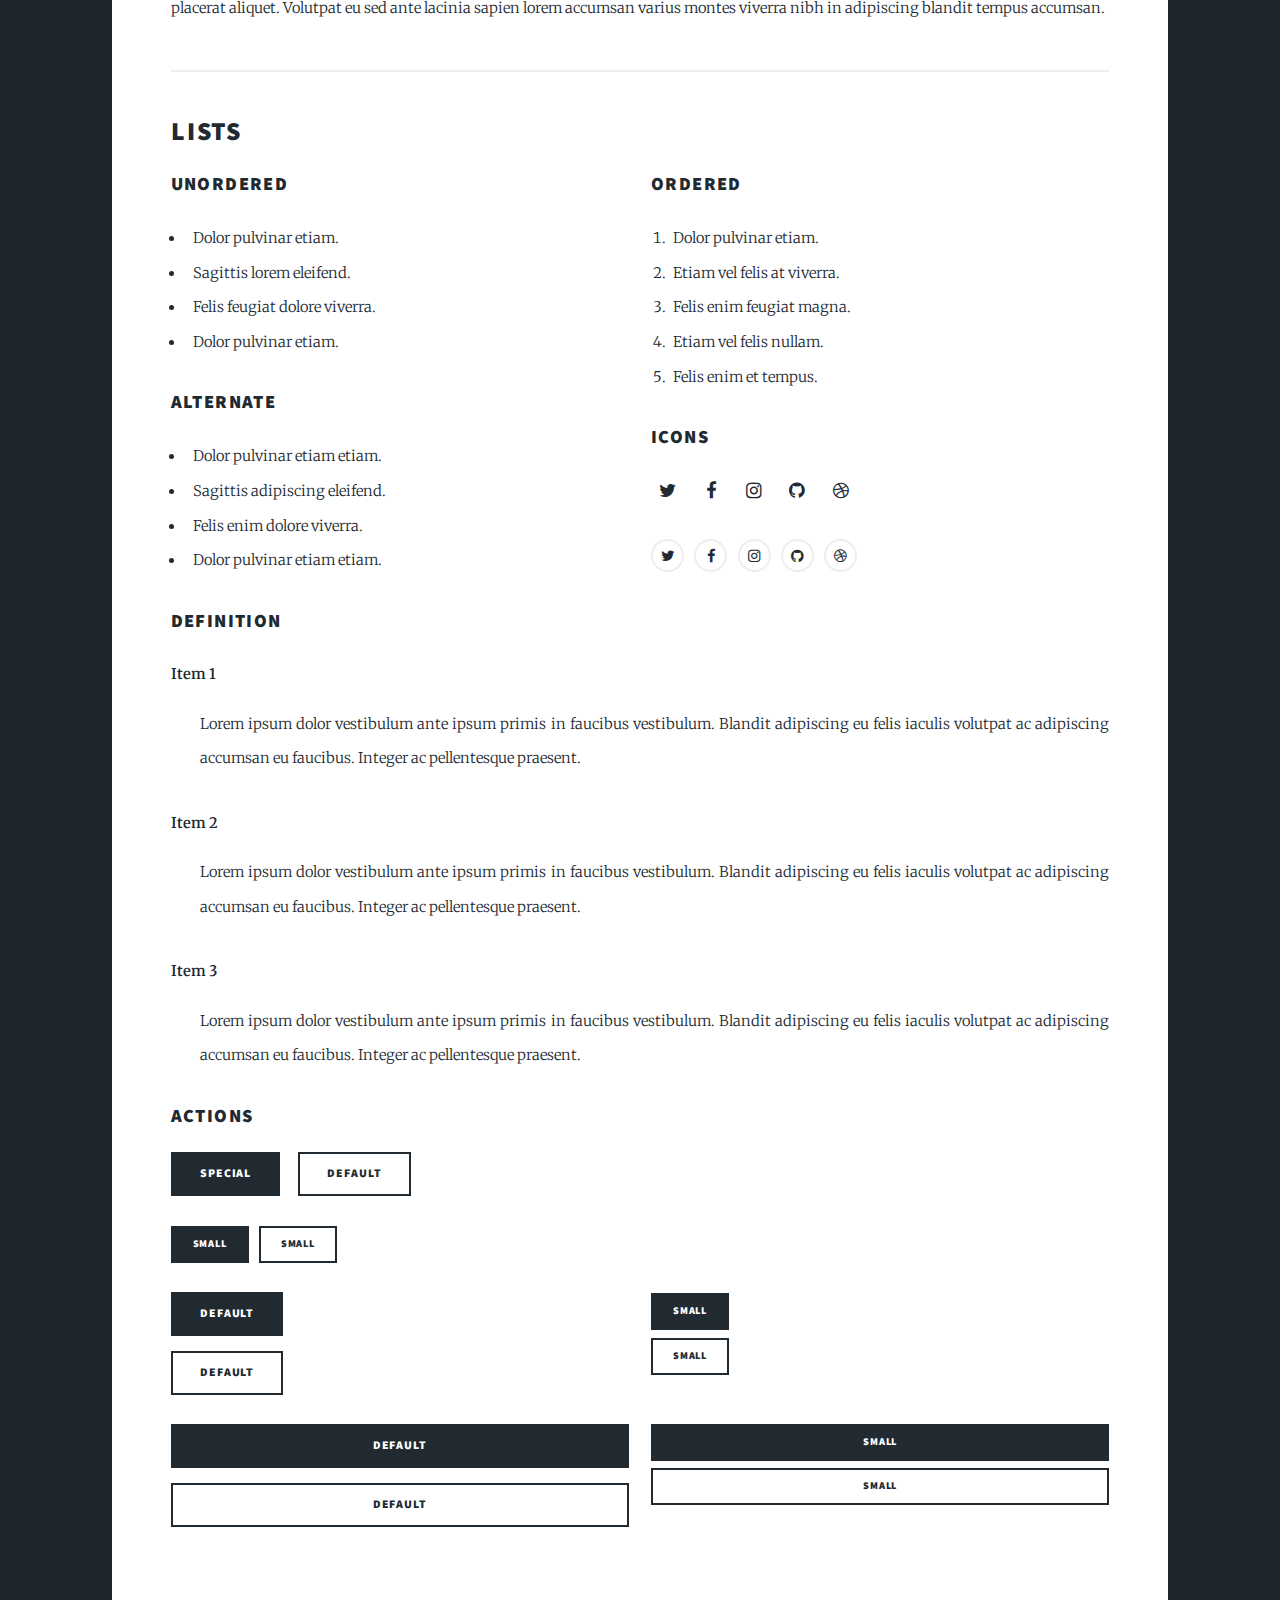
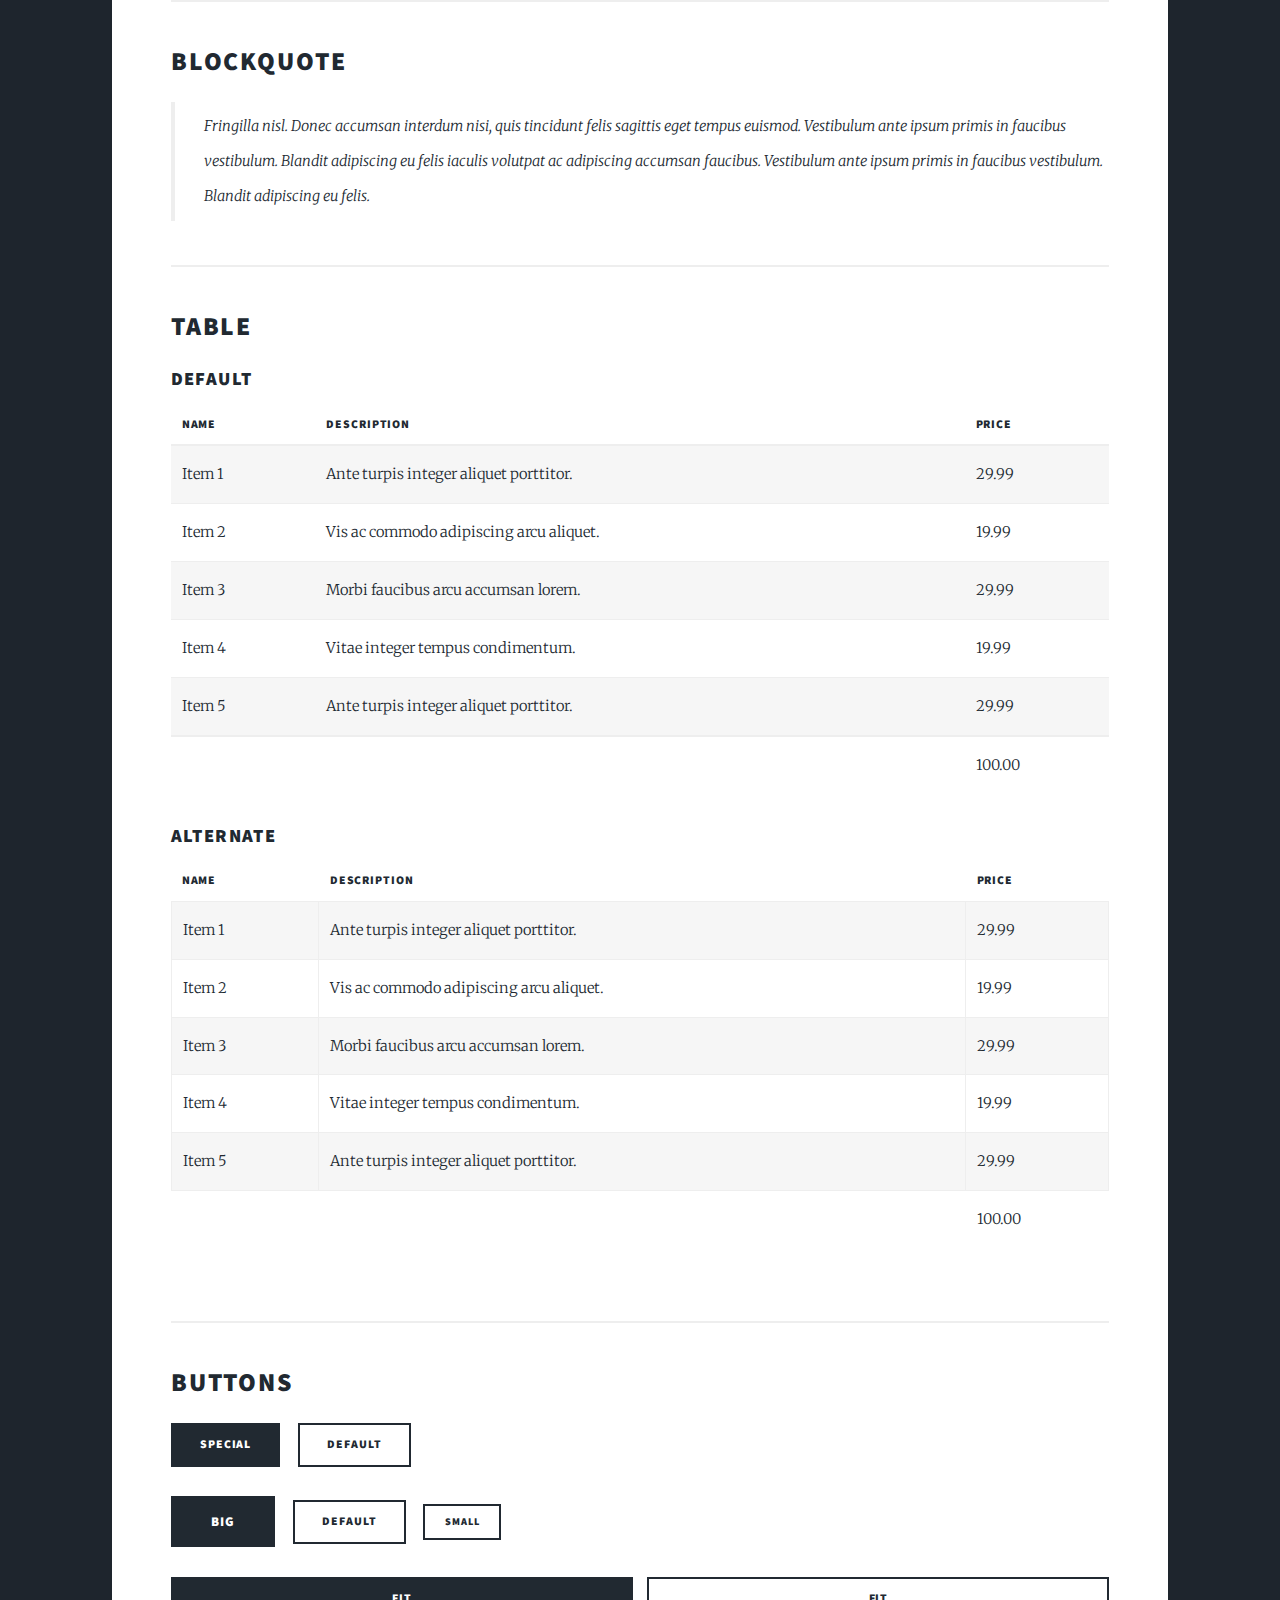
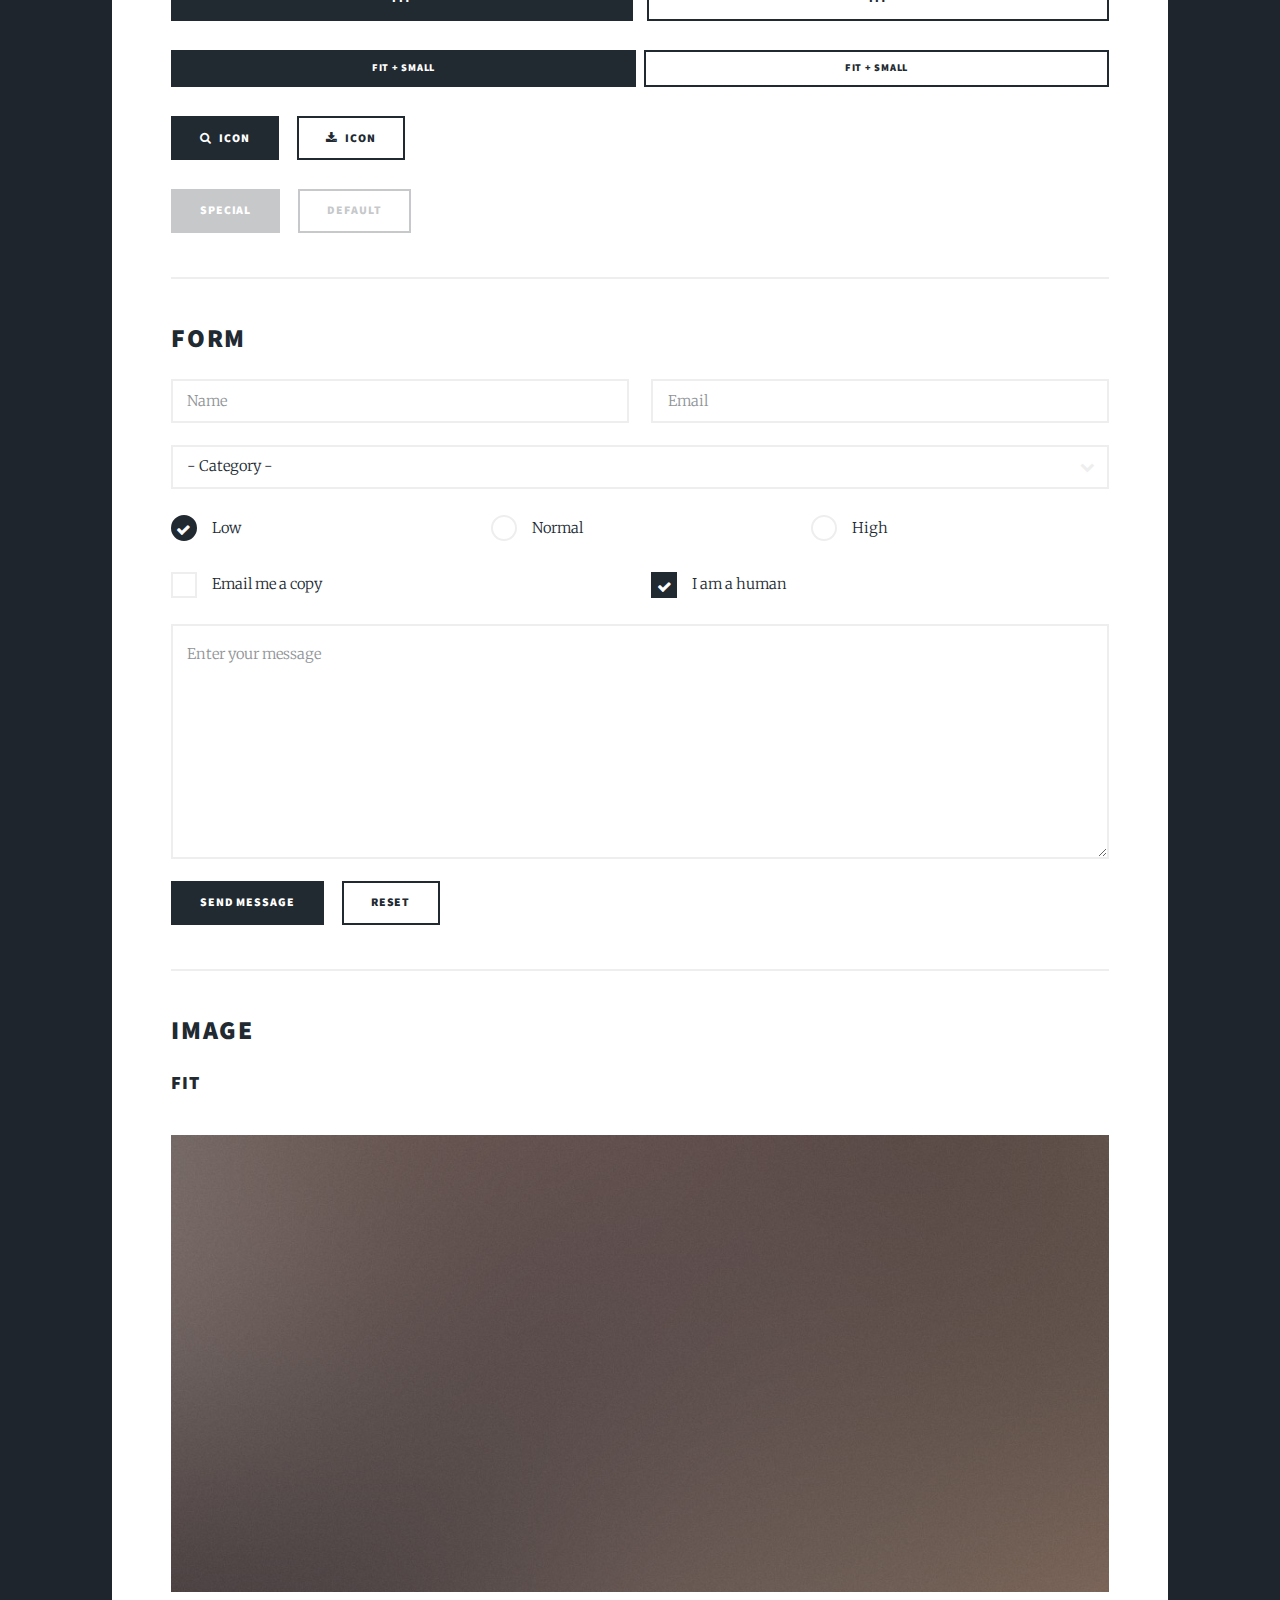
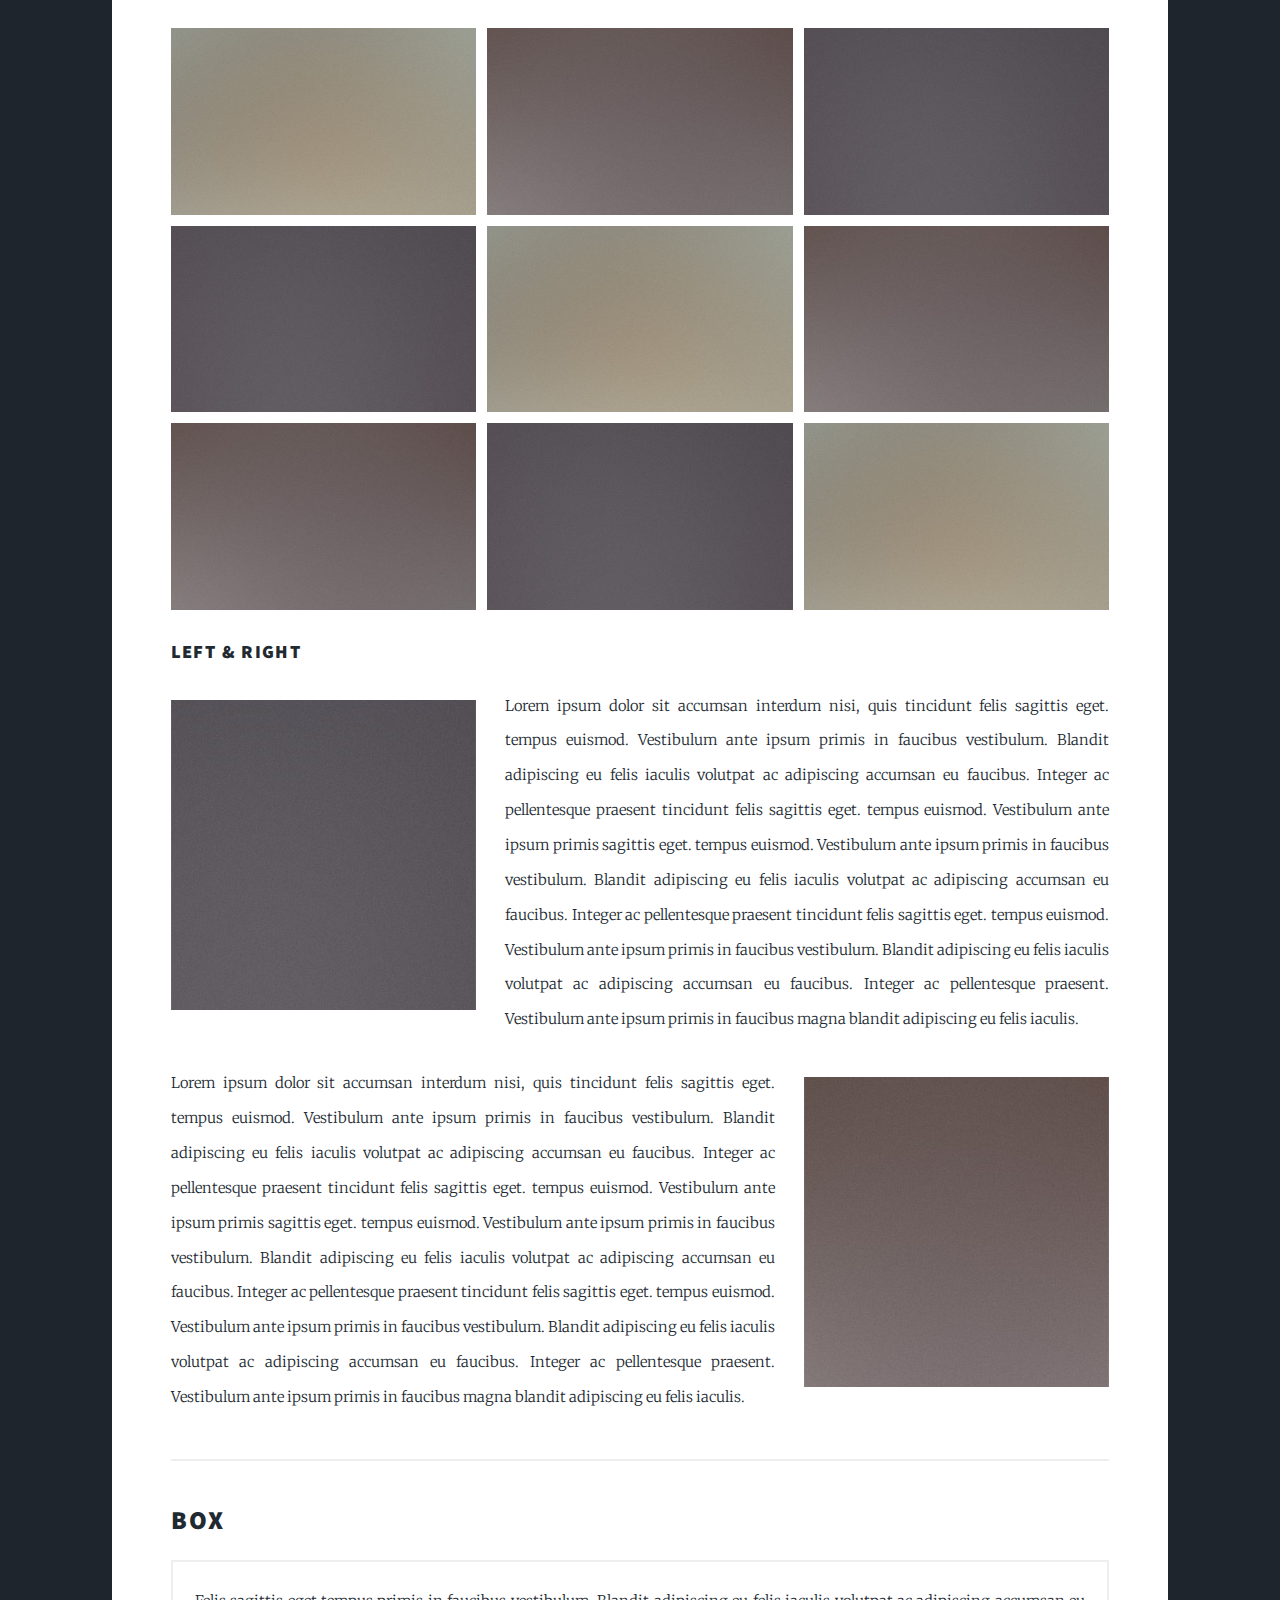
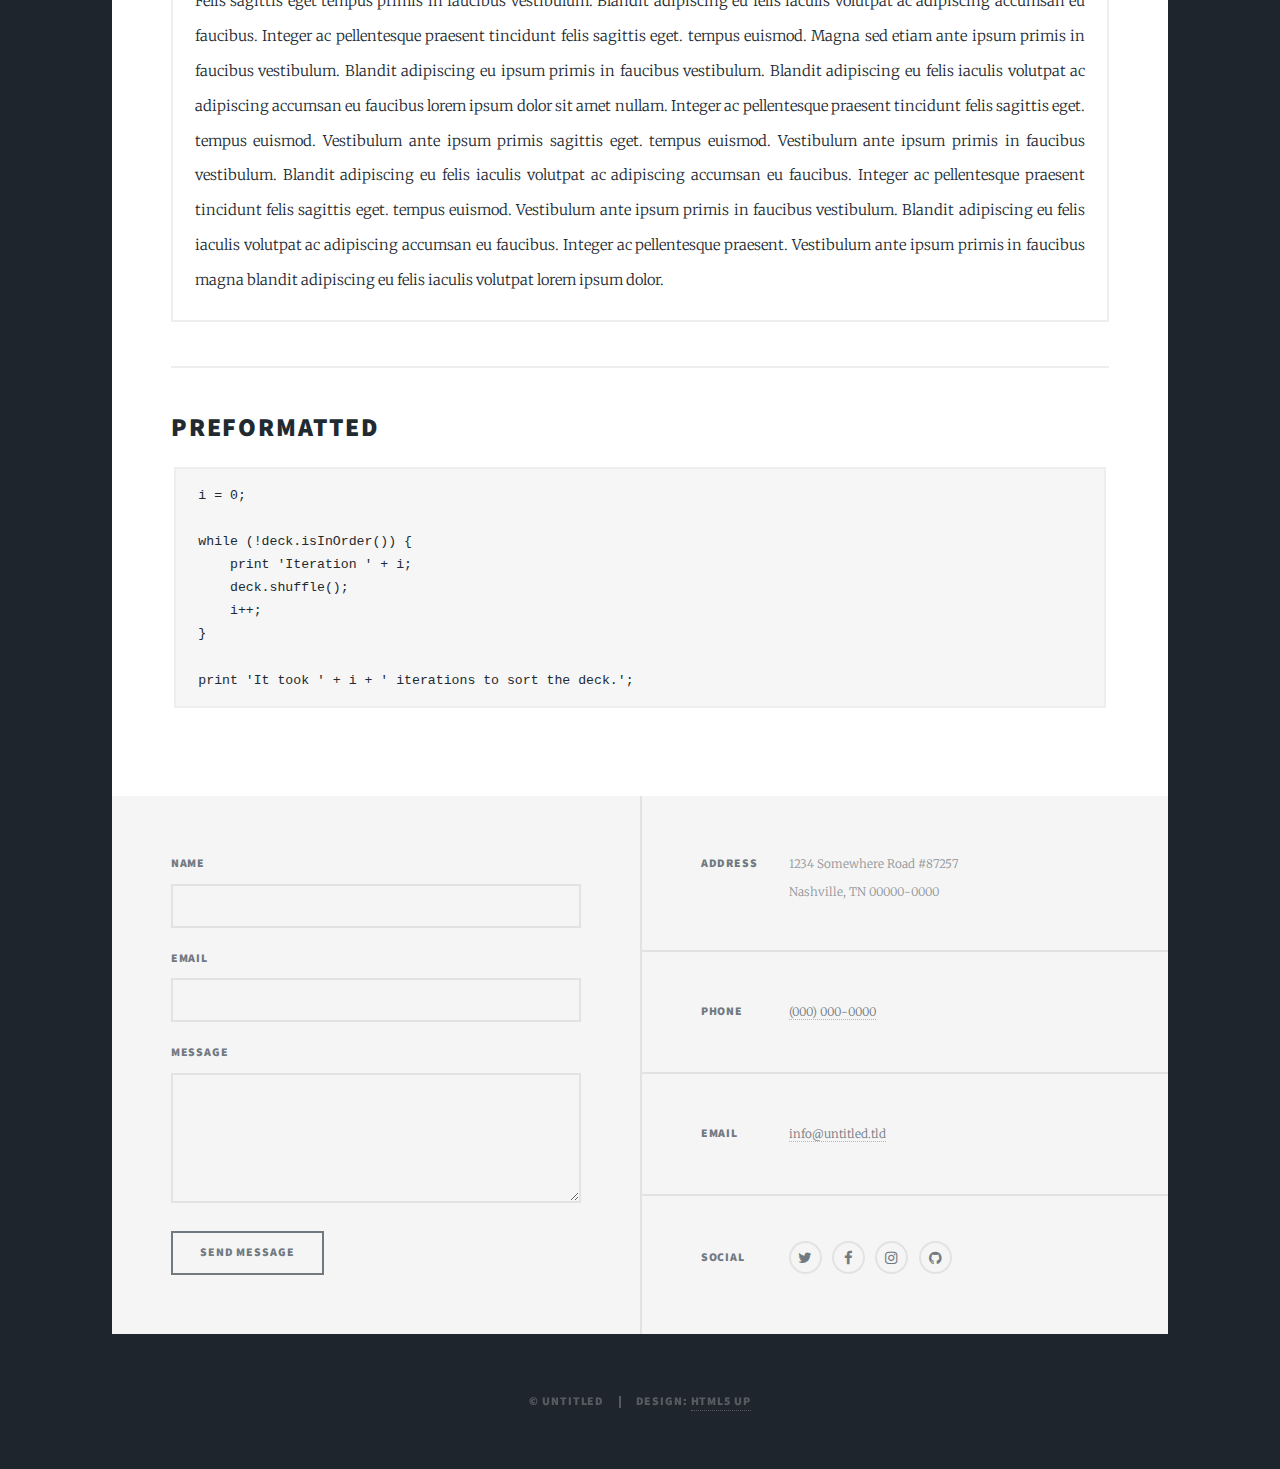
<file: BACKUP/elements.html>
<!DOCTYPE HTML>
<!--
	Massively by HTML5 UP
	html5up.net | @ajlkn
	Free for personal and commercial use under the CCA 3.0 license (html5up.net/license)
-->
<html>
	<head>
		<title>Elements Reference - Massively by HTML5 UP</title>
		<meta charset="utf-8" />
		<meta name="viewport" content="width=device-width, initial-scale=1, user-scalable=no" />
		<link rel="stylesheet" href="assets/css/main.css" />
		<noscript><link rel="stylesheet" href="assets/css/noscript.css" /></noscript>
	</head>
	<body class="is-loading">

		<!-- Wrapper -->
			<div id="wrapper">

				<!-- Header -->
					<header id="header">
						<a href="index.html" class="logo">Massively</a>
					</header>

				<!-- Nav -->
					<nav id="nav">
						<ul class="links">
							<li><a href="index.html">This is Massively</a></li>
							<li><a href="generic.html">Generic Page</a></li>
							<li class="active"><a href="elements.html">Elements Reference</a></li>
						</ul>
						<ul class="icons">
							<li><a href="#" class="icon fa-twitter"><span class="label">Twitter</span></a></li>
							<li><a href="#" class="icon fa-facebook"><span class="label">Facebook</span></a></li>
							<li><a href="#" class="icon fa-instagram"><span class="label">Instagram</span></a></li>
							<li><a href="#" class="icon fa-github"><span class="label">GitHub</span></a></li>
						</ul>
					</nav>

				<!-- Main -->
					<div id="main">

						<!-- Post -->
							<section class="post">
								<header class="major">
									<h1>Elements<br />
									Reference</h1>
								</header>

								<!-- Text stuff -->
									<h2>Text</h2>
									<p>This is <b>bold</b> and this is <strong>strong</strong>. This is <i>italic</i> and this is <em>emphasized</em>.
									This is <sup>superscript</sup> text and this is <sub>subscript</sub> text.
									This is <u>underlined</u> and this is code: <code>for (;;) { ... }</code>.
									Finally, this is a <a href="#">link</a>.</p>
									<hr />
									<h2>Heading Level 2</h2>
									<h3>Heading Level 3</h3>
									<h4>Heading Level 4</h4>
									<h5>Heading Level 5</h5>
									<h6>Heading Level 6</h6>
									<hr />
									<header>
										<h2>Heading with a Subtitle</h2>
										<p>Lorem ipsum dolor sit amet nullam id egestas urna aliquam</p>
									</header>
									<p>Nunc lacinia ante nunc ac lobortis. Interdum adipiscing gravida odio porttitor sem non mi integer non faucibus ornare mi ut ante amet placerat aliquet. Volutpat eu sed ante lacinia sapien lorem accumsan varius montes viverra nibh in adipiscing blandit tempus accumsan.</p>
									<header>
										<h3>Heading with a Subtitle</h3>
										<p>Lorem ipsum dolor sit amet nullam id egestas urna aliquam</p>
									</header>
									<p>Nunc lacinia ante nunc ac lobortis. Interdum adipiscing gravida odio porttitor sem non mi integer non faucibus ornare mi ut ante amet placerat aliquet. Volutpat eu sed ante lacinia sapien lorem accumsan varius montes viverra nibh in adipiscing blandit tempus accumsan.</p>
									<header>
										<h4>Heading with a Subtitle</h4>
										<p>Lorem ipsum dolor sit amet nullam id egestas urna aliquam</p>
									</header>
									<p>Nunc lacinia ante nunc ac lobortis. Interdum adipiscing gravida odio porttitor sem non mi integer non faucibus ornare mi ut ante amet placerat aliquet. Volutpat eu sed ante lacinia sapien lorem accumsan varius montes viverra nibh in adipiscing blandit tempus accumsan.</p>

									<hr />

								<!-- Lists -->
									<h2>Lists</h2>
									<div class="row">
										<div class="6u 12u$(small)">

											<h3>Unordered</h3>
											<ul>
												<li>Dolor pulvinar etiam.</li>
												<li>Sagittis lorem eleifend.</li>
												<li>Felis feugiat dolore viverra.</li>
												<li>Dolor pulvinar etiam.</li>
											</ul>

											<h3>Alternate</h3>
											<ul class="alt">
												<li>Dolor pulvinar etiam etiam.</li>
												<li>Sagittis adipiscing eleifend.</li>
												<li>Felis enim dolore viverra.</li>
												<li>Dolor pulvinar etiam etiam.</li>
											</ul>

										</div>
										<div class="6u$ 12u$(small)">

											<h3>Ordered</h3>
											<ol>
												<li>Dolor pulvinar etiam.</li>
												<li>Etiam vel felis at viverra.</li>
												<li>Felis enim feugiat magna.</li>
												<li>Etiam vel felis nullam.</li>
												<li>Felis enim et tempus.</li>
											</ol>

											<h3>Icons</h3>
											<ul class="icons">
												<li><a href="#" class="icon fa-twitter"><span class="label">Twitter</span></a></li>
												<li><a href="#" class="icon fa-facebook"><span class="label">Facebook</span></a></li>
												<li><a href="#" class="icon fa-instagram"><span class="label">Instagram</span></a></li>
												<li><a href="#" class="icon fa-github"><span class="label">Github</span></a></li>
												<li><a href="#" class="icon fa-dribbble"><span class="label">Dribbble</span></a></li>
											</ul>
											<ul class="icons alt">
												<li><a href="#" class="icon alt fa-twitter"><span class="label">Twitter</span></a></li>
												<li><a href="#" class="icon alt fa-facebook"><span class="label">Facebook</span></a></li>
												<li><a href="#" class="icon alt fa-instagram"><span class="label">Instagram</span></a></li>
												<li><a href="#" class="icon alt fa-github"><span class="label">Github</span></a></li>
												<li><a href="#" class="icon alt fa-dribbble"><span class="label">Dribbble</span></a></li>
											</ul>

										</div>
									</div>
									<h3>Definition</h3>
									<dl>
										<dt>Item 1</dt>
										<dd>
											<p>Lorem ipsum dolor vestibulum ante ipsum primis in faucibus vestibulum. Blandit adipiscing eu felis iaculis volutpat ac adipiscing accumsan eu faucibus. Integer ac pellentesque praesent.</p>
										</dd>
										<dt>Item 2</dt>
										<dd>
											<p>Lorem ipsum dolor vestibulum ante ipsum primis in faucibus vestibulum. Blandit adipiscing eu felis iaculis volutpat ac adipiscing accumsan eu faucibus. Integer ac pellentesque praesent.</p>
										</dd>
										<dt>Item 3</dt>
										<dd>
											<p>Lorem ipsum dolor vestibulum ante ipsum primis in faucibus vestibulum. Blandit adipiscing eu felis iaculis volutpat ac adipiscing accumsan eu faucibus. Integer ac pellentesque praesent.</p>
										</dd>
									</dl>

									<h3>Actions</h3>
									<ul class="actions">
										<li><a href="#" class="button special">Special</a></li>
										<li><a href="#" class="button">Default</a></li>
									</ul>
									<ul class="actions small">
										<li><a href="#" class="button special small">Small</a></li>
										<li><a href="#" class="button small">Small</a></li>
									</ul>
									<div class="row">
										<div class="6u 12u$(small)">
											<ul class="actions vertical">
												<li><a href="#" class="button special">Default</a></li>
												<li><a href="#" class="button">Default</a></li>
											</ul>
										</div>
										<div class="6u 12u$(small)">
											<ul class="actions vertical small">
												<li><a href="#" class="button special small">Small</a></li>
												<li><a href="#" class="button small">Small</a></li>
											</ul>
										</div>
									</div>
									<div class="row">
										<div class="6u 12u$(small)">
											<ul class="actions vertical">
												<li><a href="#" class="button special fit">Default</a></li>
												<li><a href="#" class="button fit">Default</a></li>
											</ul>
										</div>
										<div class="6u$ 12u$(small)">
											<ul class="actions vertical small">
												<li><a href="#" class="button special small fit">Small</a></li>
												<li><a href="#" class="button small fit">Small</a></li>
											</ul>
										</div>
									</div>

									<hr />

								<!-- Blockquote -->
									<h2>Blockquote</h2>
									<blockquote>Fringilla nisl. Donec accumsan interdum nisi, quis tincidunt felis sagittis eget tempus euismod. Vestibulum ante ipsum primis in faucibus vestibulum. Blandit adipiscing eu felis iaculis volutpat ac adipiscing accumsan faucibus. Vestibulum ante ipsum primis in faucibus vestibulum. Blandit adipiscing eu felis.</blockquote>

									<hr />

								<!-- Table -->
									<h2>Table</h2>

									<h3>Default</h3>
									<div class="table-wrapper">
										<table>
											<thead>
												<tr>
													<th>Name</th>
													<th>Description</th>
													<th>Price</th>
												</tr>
											</thead>
											<tbody>
												<tr>
													<td>Item 1</td>
													<td>Ante turpis integer aliquet porttitor.</td>
													<td>29.99</td>
												</tr>
												<tr>
													<td>Item 2</td>
													<td>Vis ac commodo adipiscing arcu aliquet.</td>
													<td>19.99</td>
												</tr>
												<tr>
													<td>Item 3</td>
													<td> Morbi faucibus arcu accumsan lorem.</td>
													<td>29.99</td>
												</tr>
												<tr>
													<td>Item 4</td>
													<td>Vitae integer tempus condimentum.</td>
													<td>19.99</td>
												</tr>
												<tr>
													<td>Item 5</td>
													<td>Ante turpis integer aliquet porttitor.</td>
													<td>29.99</td>
												</tr>
											</tbody>
											<tfoot>
												<tr>
													<td colspan="2"></td>
													<td>100.00</td>
												</tr>
											</tfoot>
										</table>
									</div>

									<h3>Alternate</h3>
									<div class="table-wrapper">
										<table class="alt">
											<thead>
												<tr>
													<th>Name</th>
													<th>Description</th>
													<th>Price</th>
												</tr>
											</thead>
											<tbody>
												<tr>
													<td>Item 1</td>
													<td>Ante turpis integer aliquet porttitor.</td>
													<td>29.99</td>
												</tr>
												<tr>
													<td>Item 2</td>
													<td>Vis ac commodo adipiscing arcu aliquet.</td>
													<td>19.99</td>
												</tr>
												<tr>
													<td>Item 3</td>
													<td> Morbi faucibus arcu accumsan lorem.</td>
													<td>29.99</td>
												</tr>
												<tr>
													<td>Item 4</td>
													<td>Vitae integer tempus condimentum.</td>
													<td>19.99</td>
												</tr>
												<tr>
													<td>Item 5</td>
													<td>Ante turpis integer aliquet porttitor.</td>
													<td>29.99</td>
												</tr>
											</tbody>
											<tfoot>
												<tr>
													<td colspan="2"></td>
													<td>100.00</td>
												</tr>
											</tfoot>
										</table>
									</div>

									<hr />

								<!-- Buttons -->
									<h2>Buttons</h2>
									<ul class="actions">
										<li><a href="#" class="button special">Special</a></li>
										<li><a href="#" class="button">Default</a></li>
									</ul>
									<ul class="actions">
										<li><a href="#" class="button special big">Big</a></li>
										<li><a href="#" class="button">Default</a></li>
										<li><a href="#" class="button small">Small</a></li>
									</ul>
									<ul class="actions fit">
										<li><a href="#" class="button special fit">Fit</a></li>
										<li><a href="#" class="button fit">Fit</a></li>
									</ul>
									<ul class="actions fit small">
										<li><a href="#" class="button special fit small">Fit + Small</a></li>
										<li><a href="#" class="button fit small">Fit + Small</a></li>
									</ul>
									<ul class="actions">
										<li><a href="#" class="button special icon fa-search">Icon</a></li>
										<li><a href="#" class="button icon fa-download">Icon</a></li>
									</ul>
									<ul class="actions">
										<li><span class="button special disabled">Special</span></li>
										<li><span class="button disabled">Default</span></li>
									</ul>

									<hr />

								<!-- Form -->
									<h2>Form</h2>

									<form method="post" action="#" class="alt">
										<div class="row uniform">
											<div class="6u 12u$(xsmall)">
												<input type="text" name="demo-name" id="demo-name" value="" placeholder="Name" />
											</div>
											<div class="6u$ 12u$(xsmall)">
												<input type="email" name="demo-email" id="demo-email" value="" placeholder="Email" />
											</div>
											<!-- Break -->
											<div class="12u$">
												<div class="select-wrapper">
													<select name="demo-category" id="demo-category">
														<option value="">- Category -</option>
														<option value="1">Manufacturing</option>
														<option value="1">Shipping</option>
														<option value="1">Administration</option>
														<option value="1">Human Resources</option>
													</select>
												</div>
											</div>
											<!-- Break -->
											<div class="4u 12u$(small)">
												<input type="radio" id="demo-priority-low" name="demo-priority" checked>
												<label for="demo-priority-low">Low</label>
											</div>
											<div class="4u 12u$(small)">
												<input type="radio" id="demo-priority-normal" name="demo-priority">
												<label for="demo-priority-normal">Normal</label>
											</div>
											<div class="4u$ 12u$(small)">
												<input type="radio" id="demo-priority-high" name="demo-priority">
												<label for="demo-priority-high">High</label>
											</div>
											<!-- Break -->
											<div class="6u 12u$(small)">
												<input type="checkbox" id="demo-copy" name="demo-copy">
												<label for="demo-copy">Email me a copy</label>
											</div>
											<div class="6u$ 12u$(small)">
												<input type="checkbox" id="demo-human" name="demo-human" checked>
												<label for="demo-human">I am a human</label>
											</div>
											<!-- Break -->
											<div class="12u$">
												<textarea name="demo-message" id="demo-message" placeholder="Enter your message" rows="6"></textarea>
											</div>
											<!-- Break -->
											<div class="12u$">
												<ul class="actions">
													<li><input type="submit" value="Send Message" class="special" /></li>
													<li><input type="reset" value="Reset" /></li>
												</ul>
											</div>
										</div>
									</form>

									<hr />

								<!-- Image -->
									<h2>Image</h2>

									<h3>Fit</h3>
									<span class="image fit"><img src="images/pic01.jpg" alt="" /></span>
									<div class="box alt">
										<div class="row 50% uniform">
											<div class="4u"><span class="image fit"><img src="images/pic02.jpg" alt="" /></span></div>
											<div class="4u"><span class="image fit"><img src="images/pic03.jpg" alt="" /></span></div>
											<div class="4u$"><span class="image fit"><img src="images/pic04.jpg" alt="" /></span></div>
											<!-- Break -->
											<div class="4u"><span class="image fit"><img src="images/pic04.jpg" alt="" /></span></div>
											<div class="4u"><span class="image fit"><img src="images/pic02.jpg" alt="" /></span></div>
											<div class="4u$"><span class="image fit"><img src="images/pic03.jpg" alt="" /></span></div>
											<!-- Break -->
											<div class="4u"><span class="image fit"><img src="images/pic03.jpg" alt="" /></span></div>
											<div class="4u"><span class="image fit"><img src="images/pic04.jpg" alt="" /></span></div>
											<div class="4u$"><span class="image fit"><img src="images/pic02.jpg" alt="" /></span></div>
										</div>
									</div>

									<h3>Left &amp; Right</h3>
									<p><span class="image left"><img src="images/pic08.jpg" alt="" /></span>Lorem ipsum dolor sit accumsan interdum nisi, quis tincidunt felis sagittis eget. tempus euismod. Vestibulum ante ipsum primis in faucibus vestibulum. Blandit adipiscing eu felis iaculis volutpat ac adipiscing accumsan eu faucibus. Integer ac pellentesque praesent tincidunt felis sagittis eget. tempus euismod. Vestibulum ante ipsum primis sagittis eget. tempus euismod. Vestibulum ante ipsum primis in faucibus vestibulum. Blandit adipiscing eu felis iaculis volutpat ac adipiscing accumsan eu faucibus. Integer ac pellentesque praesent tincidunt felis sagittis eget. tempus euismod. Vestibulum ante ipsum primis in faucibus vestibulum. Blandit adipiscing eu felis iaculis volutpat ac adipiscing accumsan eu faucibus. Integer ac pellentesque praesent. Vestibulum ante ipsum primis in faucibus magna blandit adipiscing eu felis iaculis.</p>
									<p><span class="image right"><img src="images/pic09.jpg" alt="" /></span>Lorem ipsum dolor sit accumsan interdum nisi, quis tincidunt felis sagittis eget. tempus euismod. Vestibulum ante ipsum primis in faucibus vestibulum. Blandit adipiscing eu felis iaculis volutpat ac adipiscing accumsan eu faucibus. Integer ac pellentesque praesent tincidunt felis sagittis eget. tempus euismod. Vestibulum ante ipsum primis sagittis eget. tempus euismod. Vestibulum ante ipsum primis in faucibus vestibulum. Blandit adipiscing eu felis iaculis volutpat ac adipiscing accumsan eu faucibus. Integer ac pellentesque praesent tincidunt felis sagittis eget. tempus euismod. Vestibulum ante ipsum primis in faucibus vestibulum. Blandit adipiscing eu felis iaculis volutpat ac adipiscing accumsan eu faucibus. Integer ac pellentesque praesent. Vestibulum ante ipsum primis in faucibus magna blandit adipiscing eu felis iaculis.</p>

									<hr />

								<!-- Box -->
									<h2>Box</h2>
									<div class="box">
										<p>Felis sagittis eget tempus primis in faucibus vestibulum. Blandit adipiscing eu felis iaculis volutpat ac adipiscing accumsan eu faucibus. Integer ac pellentesque praesent tincidunt felis sagittis eget. tempus euismod. Magna sed etiam ante ipsum primis in faucibus vestibulum. Blandit adipiscing eu ipsum primis in faucibus vestibulum. Blandit adipiscing eu felis iaculis volutpat ac adipiscing accumsan eu faucibus lorem ipsum dolor sit amet nullam. Integer ac pellentesque praesent tincidunt felis sagittis eget. tempus euismod. Vestibulum ante ipsum primis sagittis eget. tempus euismod. Vestibulum ante ipsum primis in faucibus vestibulum. Blandit adipiscing eu felis iaculis volutpat ac adipiscing accumsan eu faucibus. Integer ac pellentesque praesent tincidunt felis sagittis eget. tempus euismod. Vestibulum ante ipsum primis in faucibus vestibulum. Blandit adipiscing eu felis iaculis volutpat ac adipiscing accumsan eu faucibus. Integer ac pellentesque praesent. Vestibulum ante ipsum primis in faucibus magna blandit adipiscing eu felis iaculis volutpat lorem ipsum dolor.</p>
									</div>

									<hr />

								<!-- Preformatted Code -->
									<h2>Preformatted</h2>
									<pre><code>i = 0;

while (!deck.isInOrder()) {
    print 'Iteration ' + i;
    deck.shuffle();
    i++;
}

print 'It took ' + i + ' iterations to sort the deck.';
</code></pre>

							</section>

					</div>

				<!-- Footer -->
					<footer id="footer">
						<section>
							<form method="post" action="#">
								<div class="field">
									<label for="name">Name</label>
									<input type="text" name="name" id="name" />
								</div>
								<div class="field">
									<label for="email">Email</label>
									<input type="text" name="email" id="email" />
								</div>
								<div class="field">
									<label for="message">Message</label>
									<textarea name="message" id="message" rows="3"></textarea>
								</div>
								<ul class="actions">
									<li><input type="submit" value="Send Message" /></li>
								</ul>
							</form>
						</section>
						<section class="split contact">
							<section class="alt">
								<h3>Address</h3>
								<p>1234 Somewhere Road #87257<br />
								Nashville, TN 00000-0000</p>
							</section>
							<section>
								<h3>Phone</h3>
								<p><a href="#">(000) 000-0000</a></p>
							</section>
							<section>
								<h3>Email</h3>
								<p><a href="#">info@untitled.tld</a></p>
							</section>
							<section>
								<h3>Social</h3>
								<ul class="icons alt">
									<li><a href="#" class="icon alt fa-twitter"><span class="label">Twitter</span></a></li>
									<li><a href="#" class="icon alt fa-facebook"><span class="label">Facebook</span></a></li>
									<li><a href="#" class="icon alt fa-instagram"><span class="label">Instagram</span></a></li>
									<li><a href="#" class="icon alt fa-github"><span class="label">GitHub</span></a></li>
								</ul>
							</section>
						</section>
					</footer>

				<!-- Copyright -->
					<div id="copyright">
						<ul><li>&copy; Untitled</li><li>Design: <a href="https://html5up.net">HTML5 UP</a></li></ul>
					</div>

			</div>

		<!-- Scripts -->
			<script src="assets/js/jquery.min.js"></script>
			<script src="assets/js/jquery.scrollex.min.js"></script>
			<script src="assets/js/jquery.scrolly.min.js"></script>
			<script src="assets/js/skel.min.js"></script>
			<script src="assets/js/util.js"></script>
			<script src="assets/js/main.js"></script>

	</body>
</html>
</file>
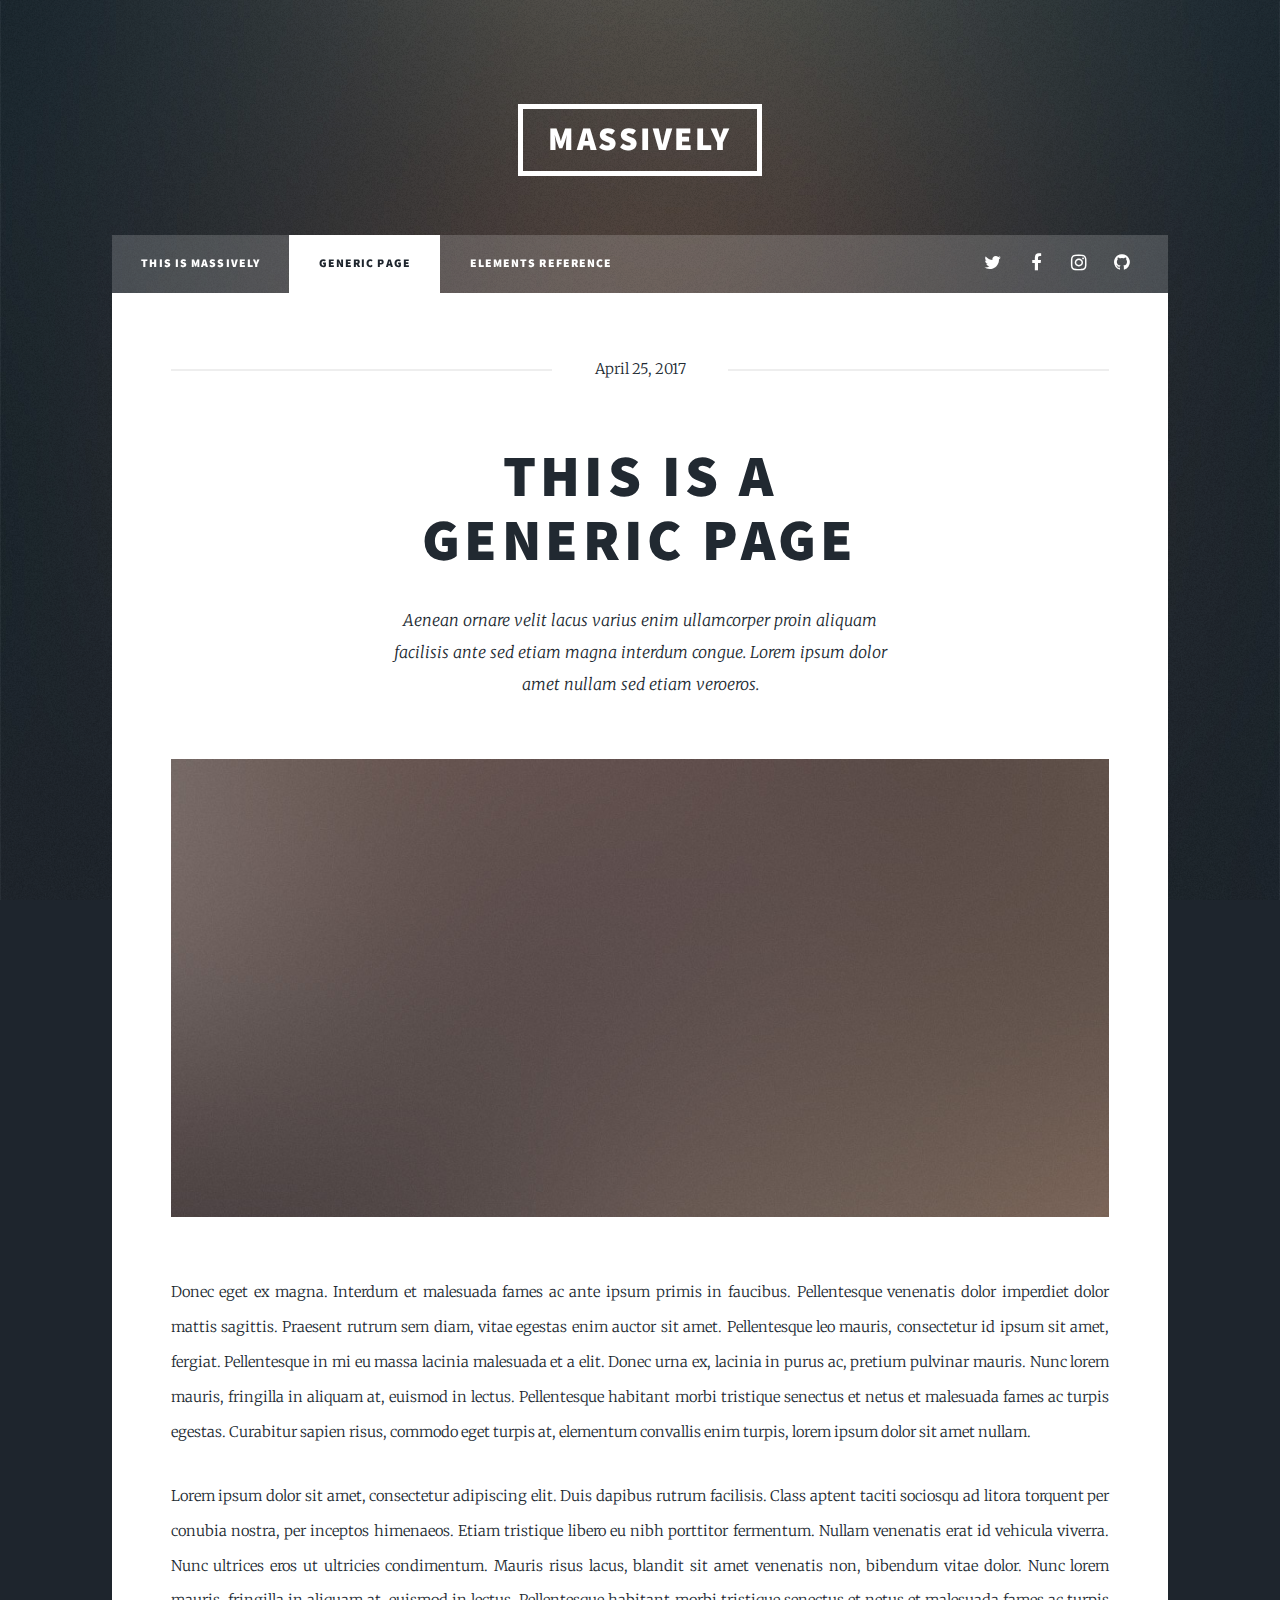
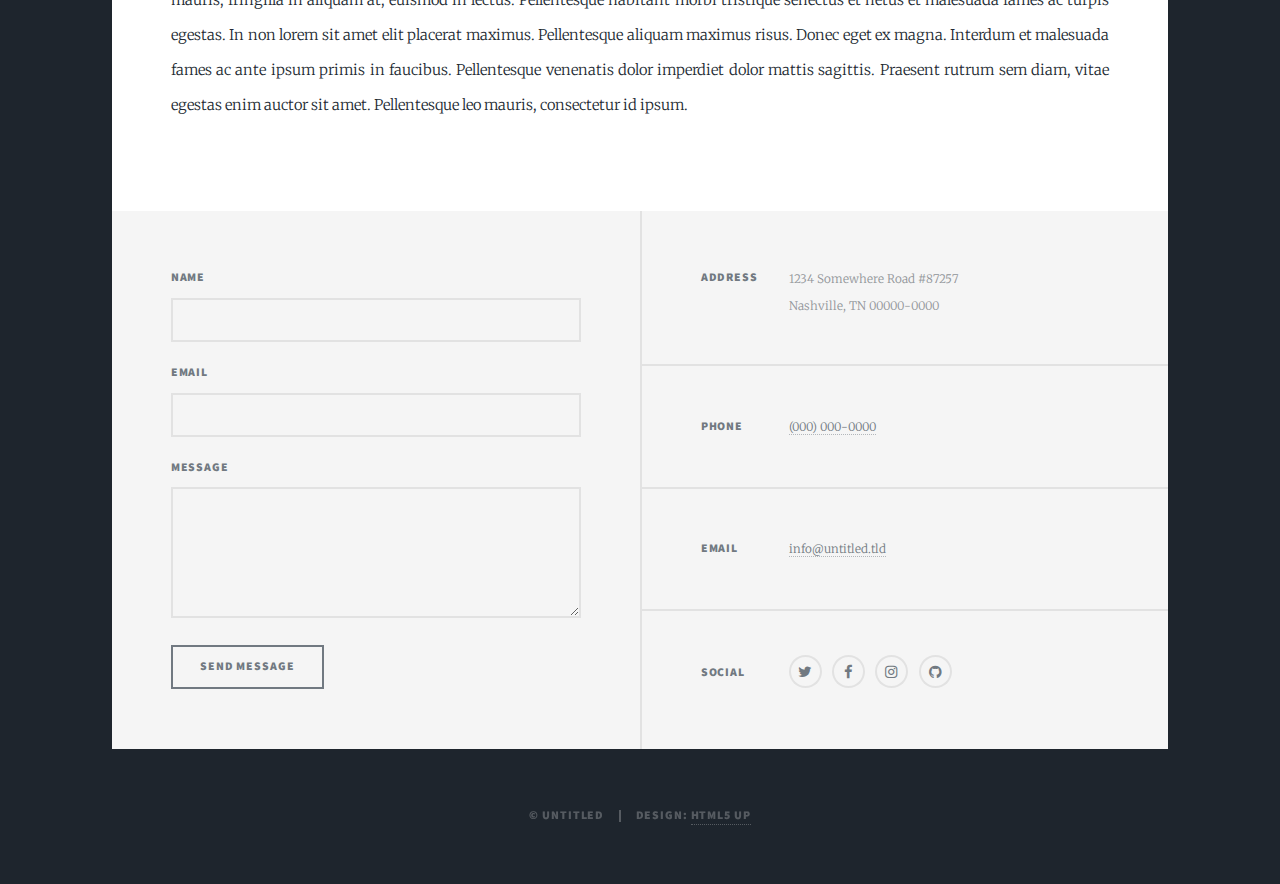
<file: BACKUP/generic.html>
<!DOCTYPE HTML>
<!--
	Massively by HTML5 UP
	html5up.net | @ajlkn
	Free for personal and commercial use under the CCA 3.0 license (html5up.net/license)
-->
<html>
	<head>
		<title>Generic Page - Massively by HTML5 UP</title>
		<meta charset="utf-8" />
		<meta name="viewport" content="width=device-width, initial-scale=1, user-scalable=no" />
		<link rel="stylesheet" href="assets/css/main.css" />
		<noscript><link rel="stylesheet" href="assets/css/noscript.css" /></noscript>
	</head>
	<body class="is-loading">

		<!-- Wrapper -->
			<div id="wrapper">

				<!-- Header -->
					<header id="header">
						<a href="index.html" class="logo">Massively</a>
					</header>

				<!-- Nav -->
					<nav id="nav">
						<ul class="links">
							<li><a href="index.html">This is Massively</a></li>
							<li class="active"><a href="generic.html">Generic Page</a></li>
							<li><a href="elements.html">Elements Reference</a></li>
						</ul>
						<ul class="icons">
							<li><a href="#" class="icon fa-twitter"><span class="label">Twitter</span></a></li>
							<li><a href="#" class="icon fa-facebook"><span class="label">Facebook</span></a></li>
							<li><a href="#" class="icon fa-instagram"><span class="label">Instagram</span></a></li>
							<li><a href="#" class="icon fa-github"><span class="label">GitHub</span></a></li>
						</ul>
					</nav>

				<!-- Main -->
					<div id="main">

						<!-- Post -->
							<section class="post">
								<header class="major">
									<span class="date">April 25, 2017</span>
									<h1>This is a<br />
									Generic Page</h1>
									<p>Aenean ornare velit lacus varius enim ullamcorper proin aliquam<br />
									facilisis ante sed etiam magna interdum congue. Lorem ipsum dolor<br />
									amet nullam sed etiam veroeros.</p>
								</header>
								<div class="image main"><img src="images/pic01.jpg" alt="" /></div>
								<p>Donec eget ex magna. Interdum et malesuada fames ac ante ipsum primis in faucibus. Pellentesque venenatis dolor imperdiet dolor mattis sagittis. Praesent rutrum sem diam, vitae egestas enim auctor sit amet. Pellentesque leo mauris, consectetur id ipsum sit amet, fergiat. Pellentesque in mi eu massa lacinia malesuada et a elit. Donec urna ex, lacinia in purus ac, pretium pulvinar mauris. Nunc lorem mauris, fringilla in aliquam at, euismod in lectus. Pellentesque habitant morbi tristique senectus et netus et malesuada fames ac turpis egestas. Curabitur sapien risus, commodo eget turpis at, elementum convallis enim turpis, lorem ipsum dolor sit amet nullam.</p>
								<p>Lorem ipsum dolor sit amet, consectetur adipiscing elit. Duis dapibus rutrum facilisis. Class aptent taciti sociosqu ad litora torquent per conubia nostra, per inceptos himenaeos. Etiam tristique libero eu nibh porttitor fermentum. Nullam venenatis erat id vehicula viverra. Nunc ultrices eros ut ultricies condimentum. Mauris risus lacus, blandit sit amet venenatis non, bibendum vitae dolor. Nunc lorem mauris, fringilla in aliquam at, euismod in lectus. Pellentesque habitant morbi tristique senectus et netus et malesuada fames ac turpis egestas. In non lorem sit amet elit placerat maximus. Pellentesque aliquam maximus risus. Donec eget ex magna. Interdum et malesuada fames ac ante ipsum primis in faucibus. Pellentesque venenatis dolor imperdiet dolor mattis sagittis. Praesent rutrum sem diam, vitae egestas enim auctor sit amet. Pellentesque leo mauris, consectetur id ipsum.</p>
							</section>

					</div>

				<!-- Footer -->
					<footer id="footer">
						<section>
							<form method="post" action="#">
								<div class="field">
									<label for="name">Name</label>
									<input type="text" name="name" id="name" />
								</div>
								<div class="field">
									<label for="email">Email</label>
									<input type="text" name="email" id="email" />
								</div>
								<div class="field">
									<label for="message">Message</label>
									<textarea name="message" id="message" rows="3"></textarea>
								</div>
								<ul class="actions">
									<li><input type="submit" value="Send Message" /></li>
								</ul>
							</form>
						</section>
						<section class="split contact">
							<section class="alt">
								<h3>Address</h3>
								<p>1234 Somewhere Road #87257<br />
								Nashville, TN 00000-0000</p>
							</section>
							<section>
								<h3>Phone</h3>
								<p><a href="#">(000) 000-0000</a></p>
							</section>
							<section>
								<h3>Email</h3>
								<p><a href="#">info@untitled.tld</a></p>
							</section>
							<section>
								<h3>Social</h3>
								<ul class="icons alt">
									<li><a href="#" class="icon alt fa-twitter"><span class="label">Twitter</span></a></li>
									<li><a href="#" class="icon alt fa-facebook"><span class="label">Facebook</span></a></li>
									<li><a href="#" class="icon alt fa-instagram"><span class="label">Instagram</span></a></li>
									<li><a href="#" class="icon alt fa-github"><span class="label">GitHub</span></a></li>
								</ul>
							</section>
						</section>
					</footer>

				<!-- Copyright -->
					<div id="copyright">
						<ul><li>&copy; Untitled</li><li>Design: <a href="https://html5up.net">HTML5 UP</a></li></ul>
					</div>

			</div>

		<!-- Scripts -->
			<script src="assets/js/jquery.min.js"></script>
			<script src="assets/js/jquery.scrollex.min.js"></script>
			<script src="assets/js/jquery.scrolly.min.js"></script>
			<script src="assets/js/skel.min.js"></script>
			<script src="assets/js/util.js"></script>
			<script src="assets/js/main.js"></script>

	</body>
</html>
</file>
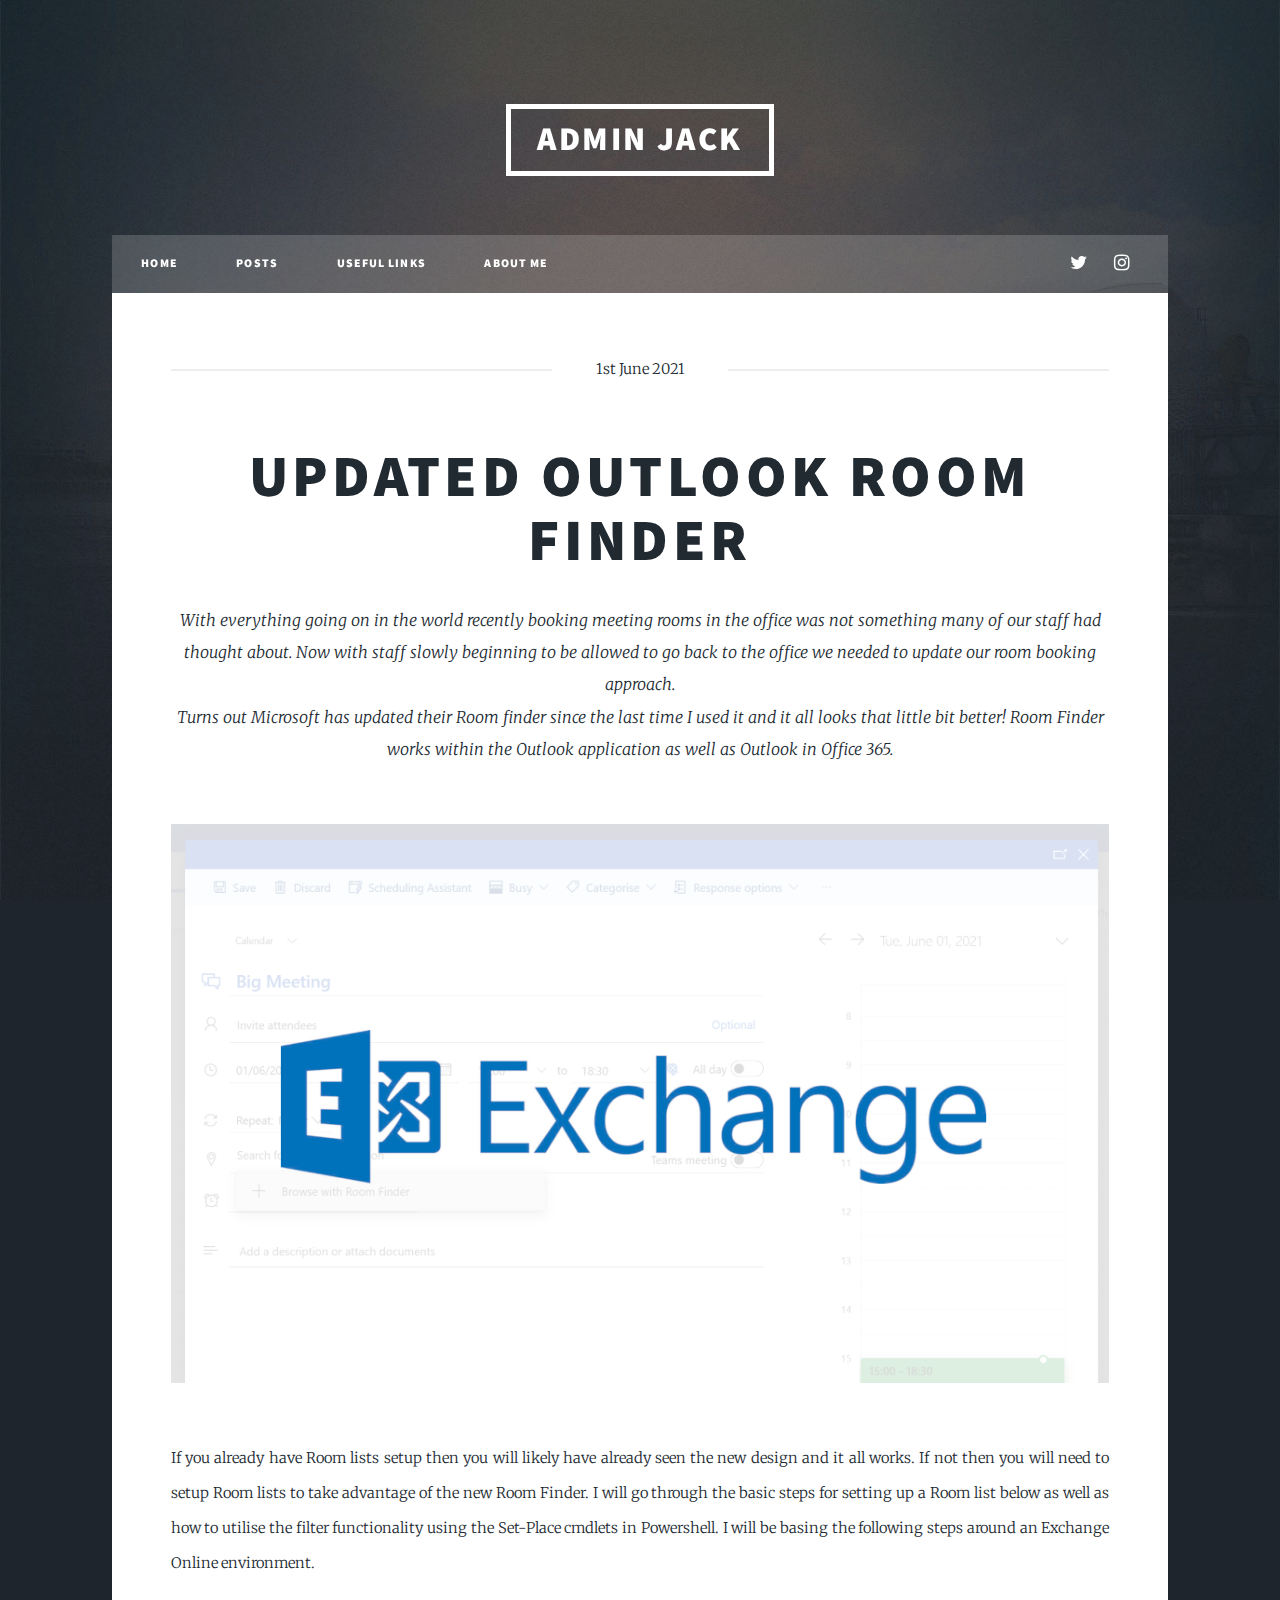
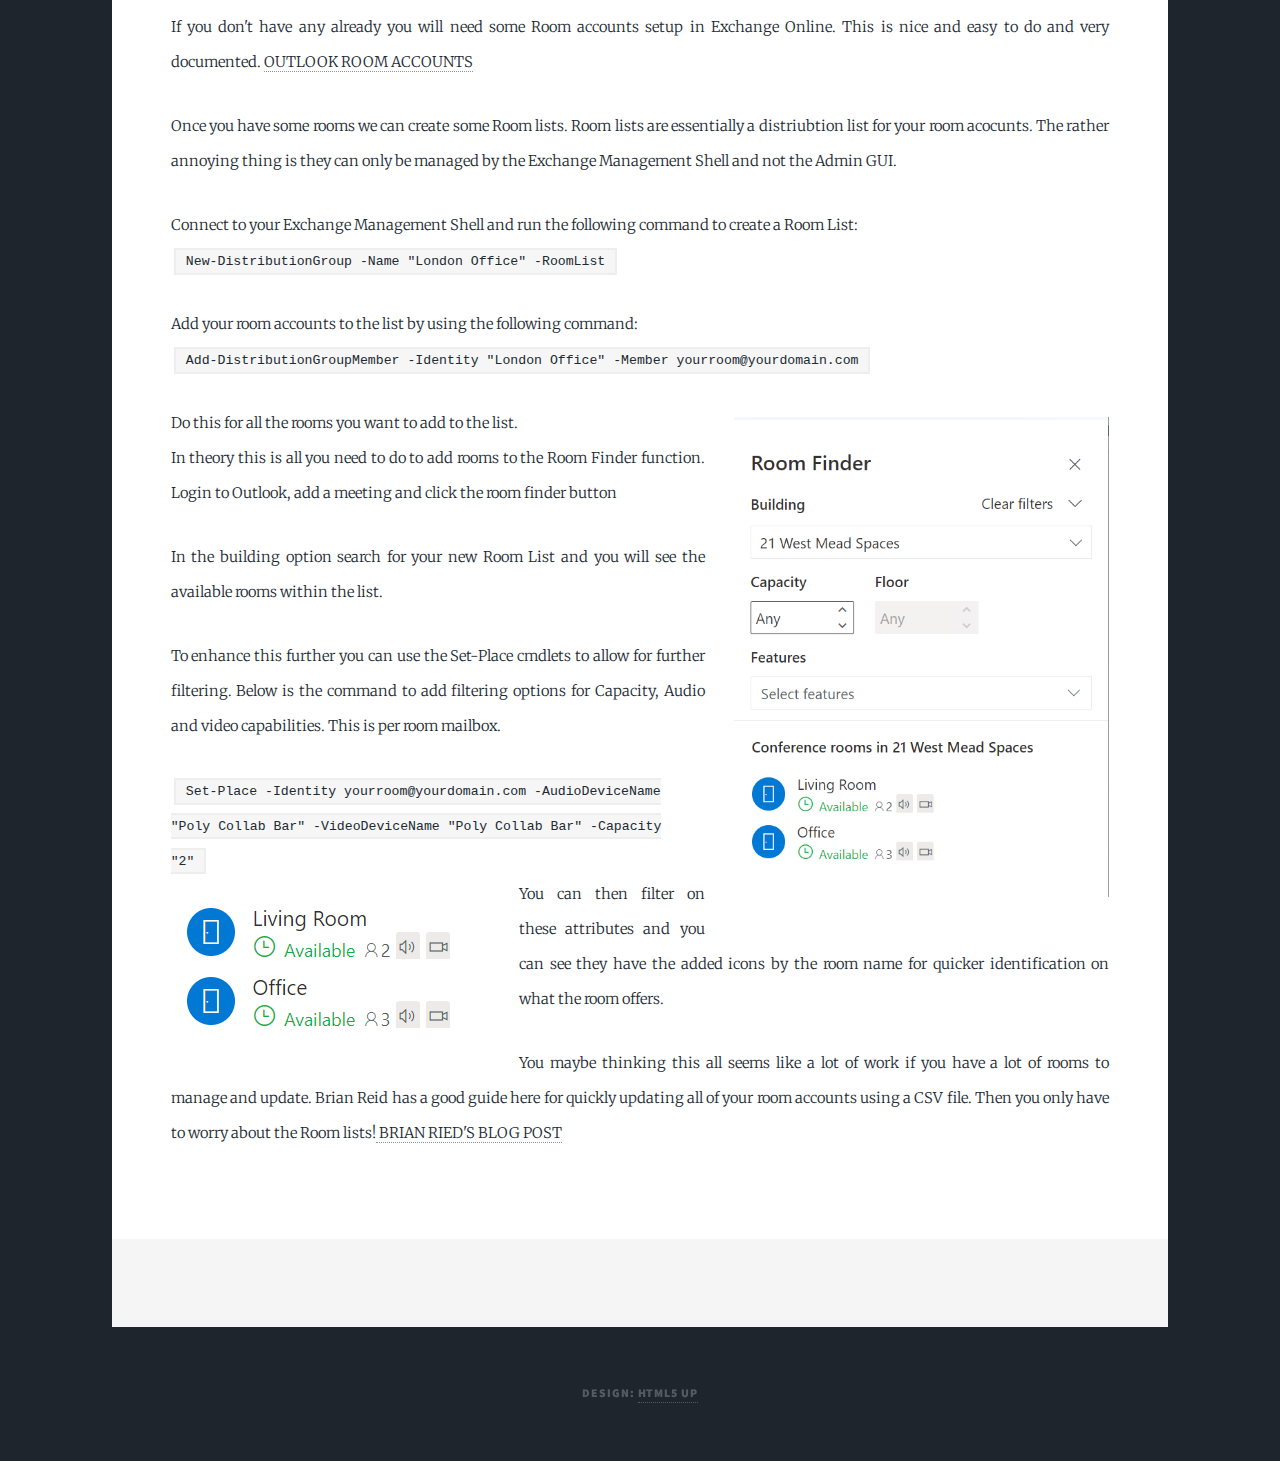
<file: posts/010621.html>
<!DOCTYPE HTML>
<!--
	Massively by HTML5 UP
	html5up.net | @ajlkn
	Free for personal and commercial use under the CCA 3.0 license (html5up.net/license)
-->
<html>
	<head>
	<!-- Global site tag (gtag.js) - Google Analytics -->
				<script async src="https://www.googletagmanager.com/gtag/js?id=G-B047CDNBEE"></script>
				<script>
				window.dataLayer = window.dataLayer || [];
				function gtag(){dataLayer.push(arguments);}
				gtag('js', new Date());

				gtag('config', 'G-B047CDNBEE');
				</script>
	<!-- MS Clarity -->
				<script type="text/javascript">
   				(function(c,l,a,r,i,t,y){
        			c[a]=c[a]||function(){(c[a].q=c[a].q||[]).push(arguments)};
        			t=l.createElement(r);t.async=1;t.src="https://www.clarity.ms/tag/"+i;
        			y=l.getElementsByTagName(r)[0];y.parentNode.insertBefore(t,y);
    				})(window, document, "clarity", "script", "curp640i1e");
				</script>
		<title>Outlook Room Finder</title>
		<meta charset="utf-8" />
		<meta name="viewport" content="width=device-width, initial-scale=1, user-scalable=no" />
		<link rel="stylesheet" href="../assets/css/main.css" />
		<noscript><link rel="stylesheet" href="../assets/css/noscript.css" /></noscript>
	</head>
	<body class="is-loading">

		<!-- Wrapper -->
			<div id="wrapper">

				<!-- Header -->
					<header id="header">
						<a href="../index.html" class="logo">Admin Jack</a>
					</header>

				<!-- Nav -->
					<nav id="nav">
						<ul class="links">
							<li><a href="../index.html">Home</a></li>
							<li><a href="../posts.html">Posts</a></li>
							<li><a href="useful.html">Useful links</a></li>
							<li><a href="../about.html">About me</a></li>
						</ul>
						<ul class="icons">
							<li><a href="#" class="icon fa-twitter"><span class="label">Twitter</span></a></li>
							<li><a href="#" class="icon fa-instagram"><span class="label">Instagram</span></a></li>
						</ul>
					</nav>

				<!-- Main -->
					<div id="main">

						<!-- Post -->
							<section class="post">
								<header class="major">
								<span class="date">1st June 2021</span>
									<h1>Updated Outlook Room Finder</h1>
									<p>With everything going on in the world recently booking meeting rooms in the office was not something many of our staff had thought about. Now with staff slowly beginning to be allowed to go back to the office we needed to update our room booking approach. <br />
									Turns out Microsoft has updated their Room finder since the last time I used it and it all looks that little bit better! Room Finder works within the Outlook application as well as Outlook in Office 365. 
									</p>
								</header>
								<div class="image main"><img src="../images/010621roomfinder/main01.png" alt="" /></div>
								<p>If you already have Room lists setup then you will likely have already seen the new design and it all works. If not then you will need to setup Room lists to take advantage of the new Room Finder. I will go through the basic steps for setting up a Room list below as well as how to utilise the filter functionality using the Set-Place cmdlets in Powershell. I will be basing the following steps around an Exchange Online environment.</p>
								<p>If you don't have any already you will need some Room accounts setup in Exchange Online. This is nice and easy to do and very documented. <a href="https://docs.microsoft.com/en-us/Exchange/recipients/room-mailboxes?view=exchserver-2019">OUTLOOK ROOM ACCOUNTS</a></p>
								<p>Once you have some rooms we can create some Room lists. Room lists are essentially a distriubtion list for your room acocunts. The rather annoying thing is they can only be managed by the Exchange Management Shell and not the Admin GUI.</p>
								<p>Connect to your Exchange Management Shell and run the following command to create a Room List:<br />
								<code>New-DistributionGroup -Name "London Office" -RoomList</code></p>
								<p>Add your room accounts to the list by using the following command: <br />
								<code>Add-DistributionGroupMember -Identity "London Office" -Member yourroom@yourdomain.com</code></p>
								<p><span class="image right"><img src="../images/010621roomfinder/pic01.png" alt="" /></span>Do this for all the rooms you want to add to the list. <br />
								In theory this is all you need to do to add rooms to the Room Finder function. Login to Outlook, add a meeting and click the room finder button</p>
								<p>In the building option search for your new Room List and you will see the available rooms within the list. </p>
								<p>To enhance this further you can use the Set-Place cmdlets to allow for further filtering. Below is the command to add filtering options for Capacity, Audio and video capabilities. This is per room mailbox. </p>
								<code>Set-Place -Identity yourroom@yourdomain.com -AudioDeviceName "Poly Collab Bar" -VideoDeviceName "Poly Collab Bar" -Capacity "2"</code>
								<p><span class="image left"><img src="../images/010621roomfinder/pic02.png" alt="" /></span>You can then filter on these attributes and you can see they have the added icons by the room name for quicker identification on what the room offers. </p>
								<p>You maybe thinking this all seems like a lot of work if you have a lot of rooms to manage and update. Brian Reid has a good guide here for quickly updating all of your room accounts using a CSV file. Then you only have to worry about the Room lists!<a href="https://c7solutions.com/2019/08/making-your-office-365-meeting-rooms-accessible"> BRIAN RIED'S BLOG POST</a></p>
								
								
								
							</section>

					</div>

				<!-- Footer -->
					<footer id="footer">
						<section>
							
						</section>
						
					</footer>

				<!-- Copyright -->
					<div id="copyright">
						Design: <a href="https://html5up.net">HTML5 UP</a></li></ul>
					</div>

			</div>

		<!-- Scripts -->
			<script src="../assets/js/jquery.min.js"></script>
			<script src="../assets/js/jquery.scrollex.min.js"></script>
			<script src="../assets/js/jquery.scrolly.min.js"></script>
			<script src="../assets/js/skel.min.js"></script>
			<script src="../assets/js/util.js"></script>
			<script src="../assets/js/main.js"></script>

	</body>
</html>
</file>
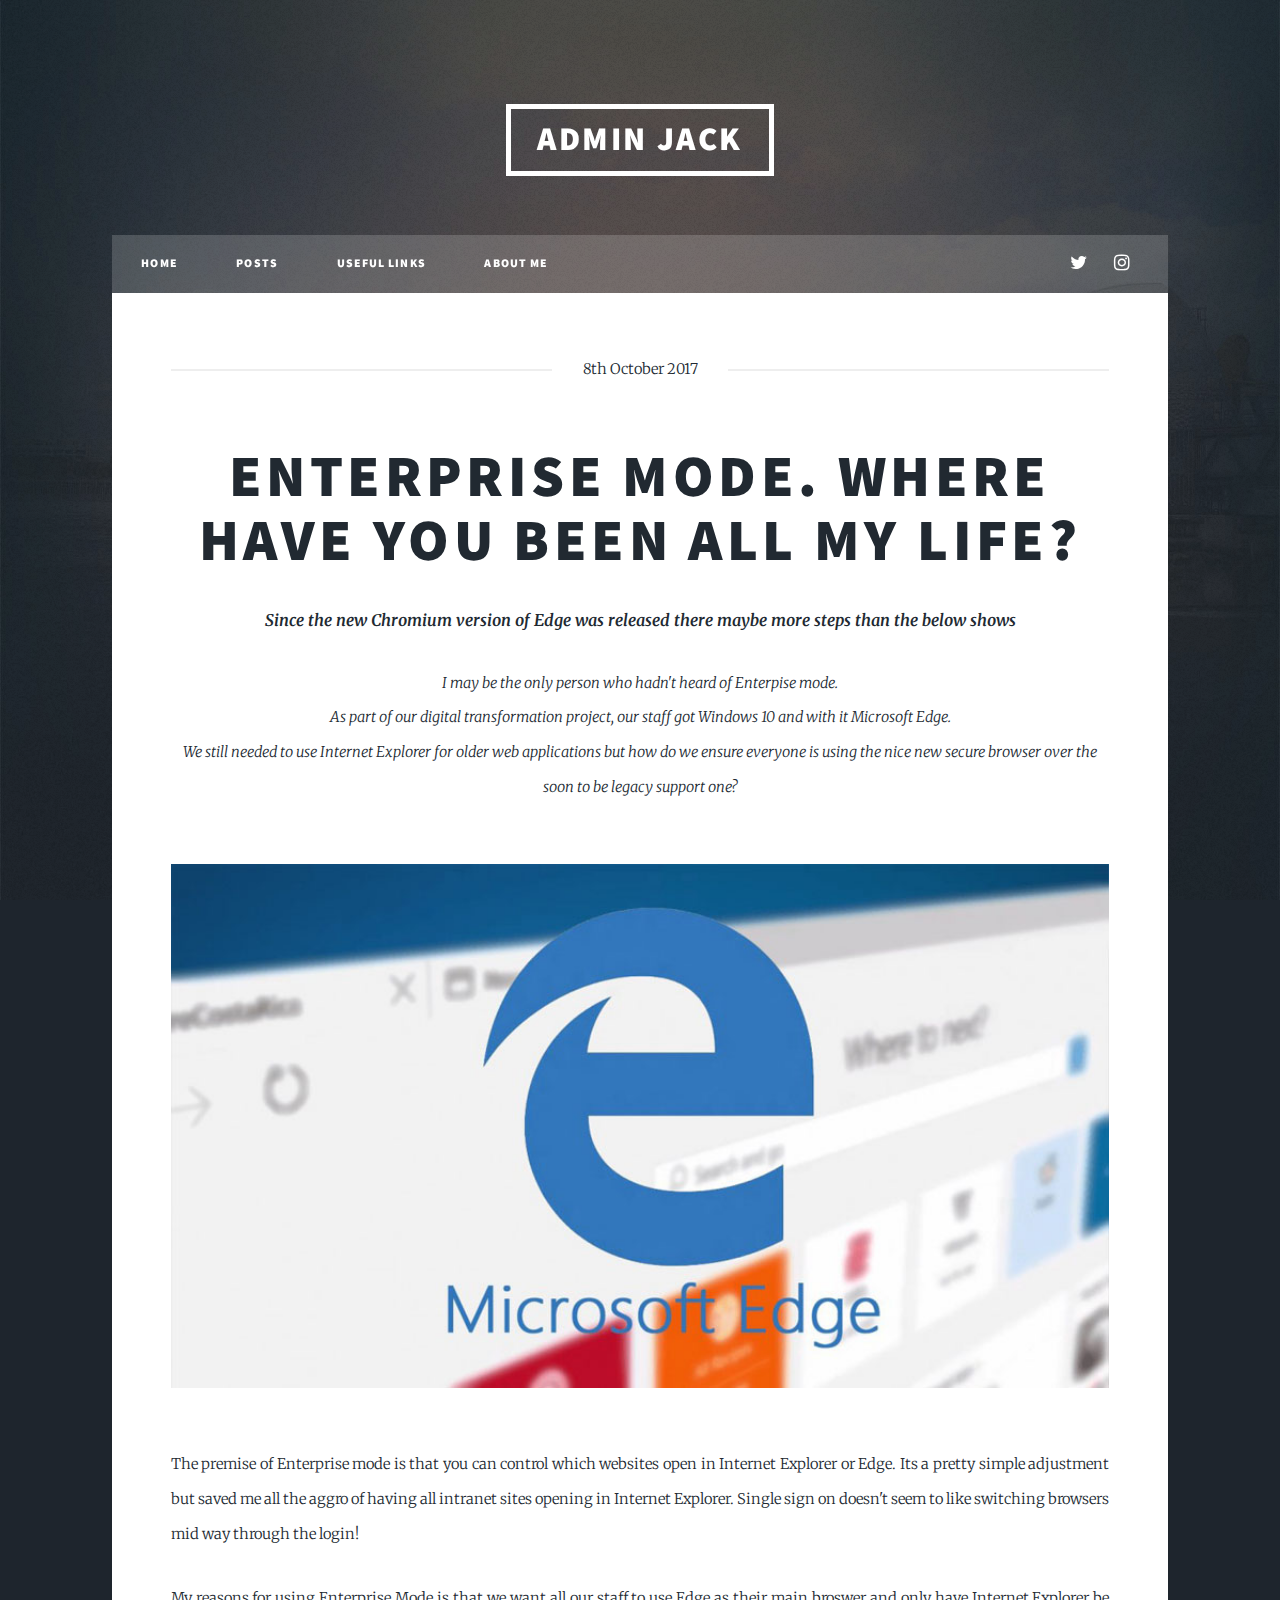
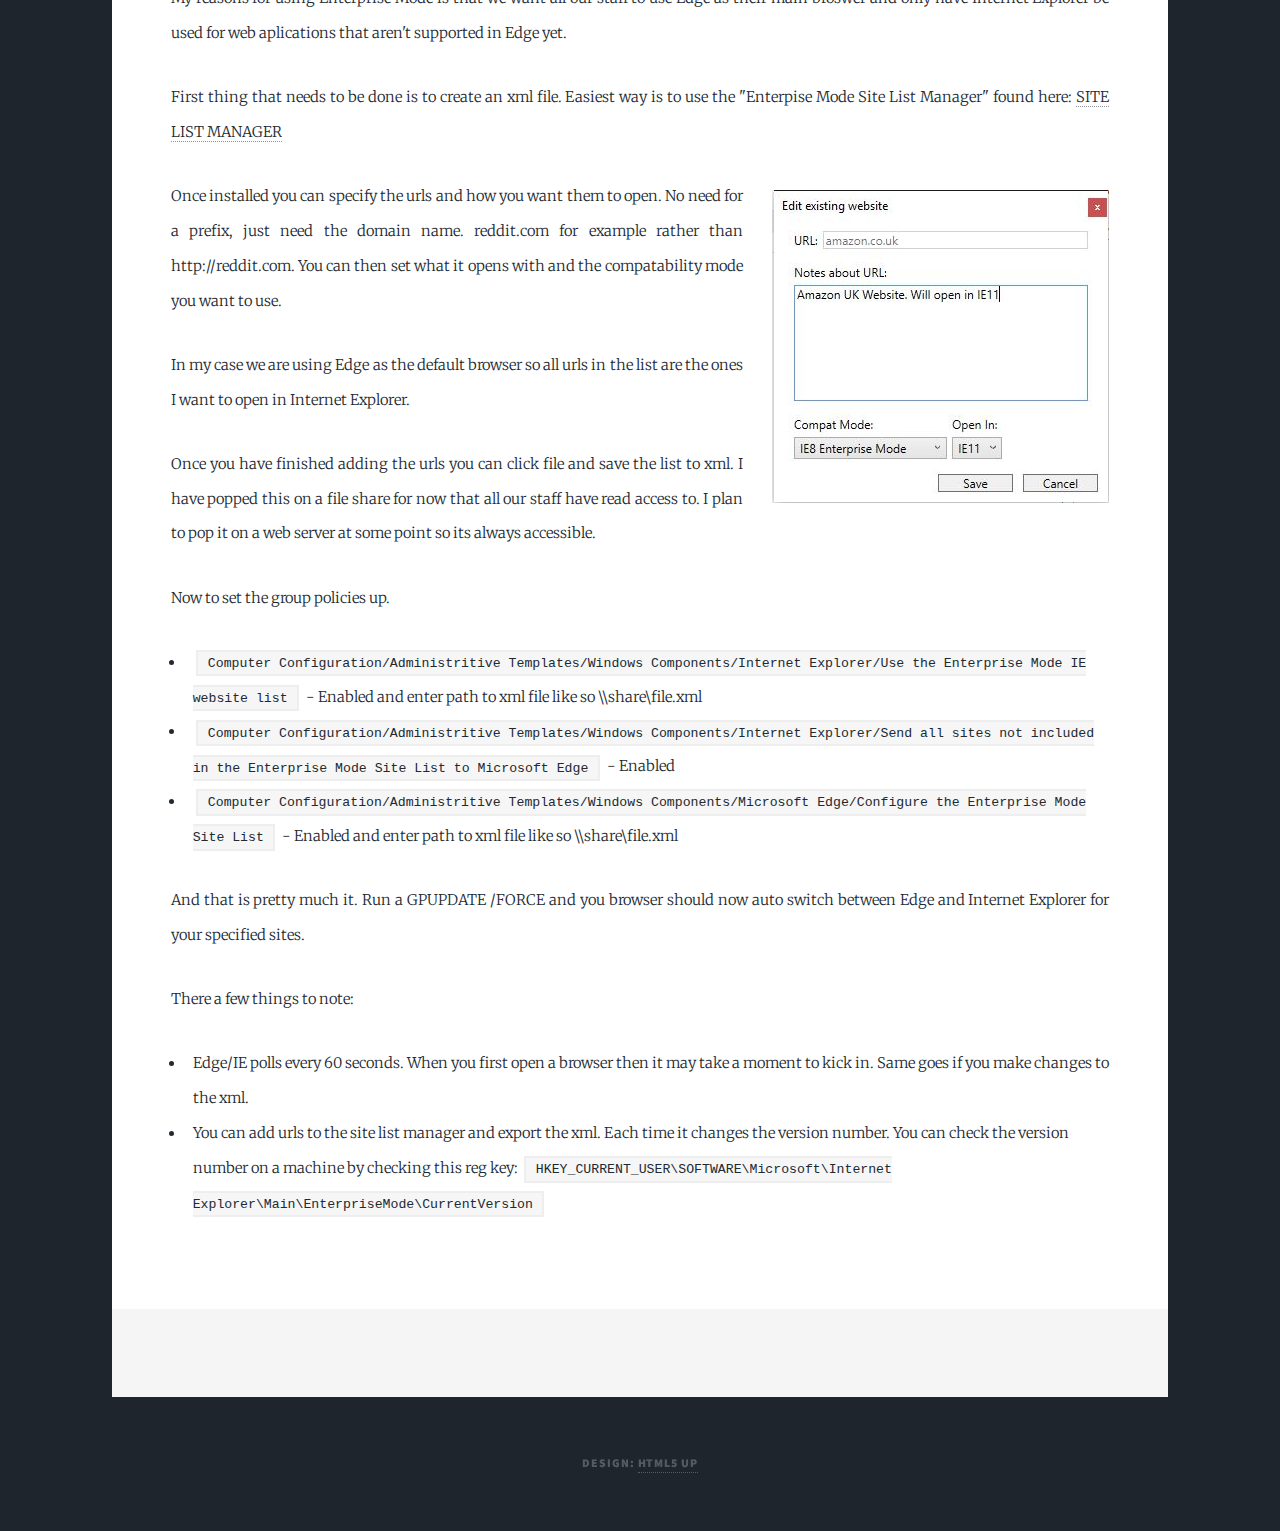
<file: posts/081017.html>
<!DOCTYPE HTML>
<!--
	Massively by HTML5 UP
	html5up.net | @ajlkn
	Free for personal and commercial use under the CCA 3.0 license (html5up.net/license)
-->
<html>
	<head>
	<!-- Global site tag (gtag.js) - Google Analytics -->
			<script async src="https://www.googletagmanager.com/gtag/js?id=G-B047CDNBEE"></script>
			<script>
			window.dataLayer = window.dataLayer || [];
			function gtag(){dataLayer.push(arguments);}
			gtag('js', new Date());

			gtag('config', 'G-B047CDNBEE');
			</script>
	<!-- MS Clarity -->
			<script type="text/javascript">
   			(function(c,l,a,r,i,t,y){
        		c[a]=c[a]||function(){(c[a].q=c[a].q||[]).push(arguments)};
        		t=l.createElement(r);t.async=1;t.src="https://www.clarity.ms/tag/"+i;
        		y=l.getElementsByTagName(r)[0];y.parentNode.insertBefore(t,y);
    			})(window, document, "clarity", "script", "curp640i1e");
			</script>
		<title>Enterprise Mode. Where have you been all my life?</title>
		<meta charset="utf-8" />
		<meta name="viewport" content="width=device-width, initial-scale=1, user-scalable=no" />
		<link rel="stylesheet" href="../assets/css/main.css" />
		<noscript><link rel="stylesheet" href="../assets/css/noscript.css" /></noscript>
	</head>
	<body class="is-loading">

		<!-- Wrapper -->
			<div id="wrapper">

				<!-- Header -->
					<header id="header">
						<a href="../index.html" class="logo">Admin Jack</a>
					</header>

				<!-- Nav -->
					<nav id="nav">
						<ul class="links">
							<li><a href="../index.html">Home</a></li>
							<li><a href="../posts.html">Posts</a></li>
							<li><a href="useful.html">Useful links</a></li>
							<li><a href="../about.html">About me</a></li>
						</ul>
						<ul class="icons">
							<li><a href="#" class="icon fa-twitter"><span class="label">Twitter</span></a></li>
							<li><a href="#" class="icon fa-instagram"><span class="label">Instagram</span></a></li>
						</ul>
					</nav>

				<!-- Main -->
					<div id="main">

						<!-- Post -->
							<section class="post">
								<header class="major">
								<span class="date">8th October 2017</span>
									<h1>Enterprise Mode. Where have you been all my life?</h1>
									<p><b>Since the new Chromium version of Edge was released there maybe more steps than the below shows</p></b>
									<p>I may be the only person who hadn't heard of Enterpise mode.<br />
									As part of our digital transformation project, our staff got Windows 10 and with it Microsoft Edge.<br />
									We still needed to use Internet Explorer for older web applications but how do we ensure everyone is using the nice new secure browser over the soon to be legacy support one?
									</p>
								</header>
								<div class="image main"><img src="..\images\081017entmode\main01.jpg" alt="" /></div>
								<p>The premise of Enterprise mode is that you can control which websites open in Internet Explorer or Edge. Its a pretty simple adjustment but saved me all the aggro of having all intranet sites opening in Internet Explorer. Single sign on doesn't seem to like switching browsers mid way through the login!</p>
								<p>My reasons for using Enterprise Mode is that we want all our staff to use Edge as their main broswer and only have Internet Explorer be used for web aplications that aren't supported in Edge yet.</p>
								<p>First thing that needs to be done is to create an xml file. Easiest way is to use the "Enterpise Mode Site List Manager" found here: <a href="https://www.microsoft.com/en-us/download/details.aspx?id=49974"> SITE LIST MANAGER</a></p>
								<p><span class="image right"><img src="..\images\081017entmode\pic01.jpg" alt="" /></span>Once installed you can specify the urls and how you want them to open. No need for a prefix, just need the domain name. reddit.com for example rather than http://reddit.com. You can then set what it opens with and the compatability mode you want to use.</p>
								<p>In my case we are using Edge as the default browser so all urls in the list are the ones I want to open in Internet Explorer.</p>
								<p>Once you have finished adding the urls you can click file and save the list to xml. I have popped this on a file share for now that all our staff have read access to. I plan to pop it on a web server at some point so its always accessible. </p>
								<p>Now to set the group policies up.
								<ul class="alt">
												<li><code>Computer Configuration/Administritive Templates/Windows Components/Internet Explorer/Use the Enterprise Mode IE website list</code> - Enabled and enter path to xml file like so \\share\file.xml</li>
												<li><code>Computer Configuration/Administritive Templates/Windows Components/Internet Explorer/Send all sites not included in the Enterprise Mode Site List to Microsoft Edge</code> - Enabled</li>
												<li><code>Computer Configuration/Administritive Templates/Windows Components/Microsoft Edge/Configure the Enterprise Mode Site List</code> - Enabled and enter path to xml file like so \\share\file.xml</li>
											</ul></p>
								<p>And that is pretty much it. Run a GPUPDATE /FORCE and you browser should now auto switch between Edge and Internet Explorer for your specified sites. </p>
								<p>There a few things to note:
								<ul class="alt">
												<li>Edge/IE polls every 60 seconds. When you first open a browser then it may take a moment to kick in. Same goes if you make changes to the xml.</li>
												<li>You can add urls to the site list manager and export the xml. Each time it changes the version number. You can check the version number on a machine by checking this reg key: <code>HKEY_CURRENT_USER\SOFTWARE\Microsoft\Internet Explorer\Main\EnterpriseMode\CurrentVersion</code></li>
											</ul></p>
								
								
							</section>

					</div>

				<!-- Footer -->
					<footer id="footer">
						<section>
							
						</section>
						
					</footer>

				<!-- Copyright -->
					<div id="copyright">
						Design: <a href="https://html5up.net">HTML5 UP</a></li></ul>
					</div>

			</div>

		<!-- Scripts -->
			<script src="../assets/js/jquery.min.js"></script>
			<script src="../assets/js/jquery.scrollex.min.js"></script>
			<script src="../assets/js/jquery.scrolly.min.js"></script>
			<script src="../assets/js/skel.min.js"></script>
			<script src="../assets/js/util.js"></script>
			<script src="../assets/js/main.js"></script>

	</body>
</html>
</file>
<file: assets/css/main.css>
@import url(font-awesome.min.css);
@import url("https://fonts.googleapis.com/css?family=Merriweather:300,700,300italic,700italic|Source+Sans+Pro:900");

/*
	Massively by HTML5 UP
	html5up.net | @ajlkn
	Free for personal and commercial use under the CCA 3.0 license (html5up.net/license)
*/

/* Reset */

	html, body, div, span, applet, object, iframe, h1, h2, h3, h4, h5, h6, p, blockquote, pre, a, abbr, acronym, address, big, cite, code, del, dfn, em, img, ins, kbd, q, s, samp, small, strike, strong, sub, sup, tt, var, b, u, i, center, dl, dt, dd, ol, ul, li, fieldset, form, label, legend, table, caption, tbody, tfoot, thead, tr, th, td, article, aside, canvas, details, embed, figure, figcaption, footer, header, hgroup, menu, nav, output, ruby, section, summary, time, mark, audio, video {
		margin: 0;
		padding: 0;
		border: 0;
		font-size: 100%;
		font: inherit;
		vertical-align: baseline;
	}

	article, aside, details, figcaption, figure, footer, header, hgroup, menu, nav, section {
		display: block;
	}

	body {
		line-height: 1;
	}

	ol, ul {
		list-style: none;
	}

	blockquote, q {
		quotes: none;
	}

	blockquote:before, blockquote:after, q:before, q:after {
		content: '';
		content: none;
	}

	table {
		border-collapse: collapse;
		border-spacing: 0;
	}

	body {
		-webkit-text-size-adjust: none;
	}

/* Box Model */

	*, *:before, *:after {
		-moz-box-sizing: border-box;
		-webkit-box-sizing: border-box;
		box-sizing: border-box;
	}

/* Grid */

	.row {
		border-bottom: solid 1px transparent;
		-moz-box-sizing: border-box;
		-webkit-box-sizing: border-box;
		box-sizing: border-box;
	}

	.row > * {
		float: left;
		-moz-box-sizing: border-box;
		-webkit-box-sizing: border-box;
		box-sizing: border-box;
	}

	.row:after, .row:before {
		content: '';
		display: block;
		clear: both;
		height: 0;
	}

	.row.uniform > * > :first-child {
		margin-top: 0;
	}

	.row.uniform > * > :last-child {
		margin-bottom: 0;
	}

	.row.\30 \25 > * {
		padding: 0 0 0 0rem;
	}

	.row.\30 \25 {
		margin: 0 0 -1px 0rem;
	}

	.row.uniform.\30 \25 > * {
		padding: 0rem 0 0 0rem;
	}

	.row.uniform.\30 \25 {
		margin: 0rem 0 -1px 0rem;
	}

	.row > * {
		padding: 0 0 0 1.5rem;
	}

	.row {
		margin: 0 0 -1px -1.5rem;
	}

	.row.uniform > * {
		padding: 1.5rem 0 0 1.5rem;
	}

	.row.uniform {
		margin: -1.5rem 0 -1px -1.5rem;
	}

	.row.\32 00\25 > * {
		padding: 0 0 0 3rem;
	}

	.row.\32 00\25 {
		margin: 0 0 -1px -3rem;
	}

	.row.uniform.\32 00\25 > * {
		padding: 3rem 0 0 3rem;
	}

	.row.uniform.\32 00\25 {
		margin: -3rem 0 -1px -3rem;
	}

	.row.\31 50\25 > * {
		padding: 0 0 0 2.25rem;
	}

	.row.\31 50\25 {
		margin: 0 0 -1px -2.25rem;
	}

	.row.uniform.\31 50\25 > * {
		padding: 2.25rem 0 0 2.25rem;
	}

	.row.uniform.\31 50\25 {
		margin: -2.25rem 0 -1px -2.25rem;
	}

	.row.\35 0\25 > * {
		padding: 0 0 0 0.75rem;
	}

	.row.\35 0\25 {
		margin: 0 0 -1px -0.75rem;
	}

	.row.uniform.\35 0\25 > * {
		padding: 0.75rem 0 0 0.75rem;
	}

	.row.uniform.\35 0\25 {
		margin: -0.75rem 0 -1px -0.75rem;
	}

	.row.\32 5\25 > * {
		padding: 0 0 0 0.375rem;
	}

	.row.\32 5\25 {
		margin: 0 0 -1px -0.375rem;
	}

	.row.uniform.\32 5\25 > * {
		padding: 0.375rem 0 0 0.375rem;
	}

	.row.uniform.\32 5\25 {
		margin: -0.375rem 0 -1px -0.375rem;
	}

	.\31 2u, .\31 2u\24 {
		width: 100%;
		clear: none;
		margin-left: 0;
	}

	.\31 1u, .\31 1u\24 {
		width: 91.6666666667%;
		clear: none;
		margin-left: 0;
	}

	.\31 0u, .\31 0u\24 {
		width: 83.3333333333%;
		clear: none;
		margin-left: 0;
	}

	.\39 u, .\39 u\24 {
		width: 75%;
		clear: none;
		margin-left: 0;
	}

	.\38 u, .\38 u\24 {
		width: 66.6666666667%;
		clear: none;
		margin-left: 0;
	}

	.\37 u, .\37 u\24 {
		width: 58.3333333333%;
		clear: none;
		margin-left: 0;
	}

	.\36 u, .\36 u\24 {
		width: 50%;
		clear: none;
		margin-left: 0;
	}

	.\35 u, .\35 u\24 {
		width: 41.6666666667%;
		clear: none;
		margin-left: 0;
	}

	.\34 u, .\34 u\24 {
		width: 33.3333333333%;
		clear: none;
		margin-left: 0;
	}

	.\33 u, .\33 u\24 {
		width: 25%;
		clear: none;
		margin-left: 0;
	}

	.\32 u, .\32 u\24 {
		width: 16.6666666667%;
		clear: none;
		margin-left: 0;
	}

	.\31 u, .\31 u\24 {
		width: 8.3333333333%;
		clear: none;
		margin-left: 0;
	}

	.\31 2u\24 + *,
	.\31 1u\24 + *,
	.\31 0u\24 + *,
	.\39 u\24 + *,
	.\38 u\24 + *,
	.\37 u\24 + *,
	.\36 u\24 + *,
	.\35 u\24 + *,
	.\34 u\24 + *,
	.\33 u\24 + *,
	.\32 u\24 + *,
	.\31 u\24 + * {
		clear: left;
	}

	.\-11u {
		margin-left: 91.66667%;
	}

	.\-10u {
		margin-left: 83.33333%;
	}

	.\-9u {
		margin-left: 75%;
	}

	.\-8u {
		margin-left: 66.66667%;
	}

	.\-7u {
		margin-left: 58.33333%;
	}

	.\-6u {
		margin-left: 50%;
	}

	.\-5u {
		margin-left: 41.66667%;
	}

	.\-4u {
		margin-left: 33.33333%;
	}

	.\-3u {
		margin-left: 25%;
	}

	.\-2u {
		margin-left: 16.66667%;
	}

	.\-1u {
		margin-left: 8.33333%;
	}

	@media screen and (max-width: 1680px) {

		.row > * {
			padding: 0 0 0 1.5rem;
		}

		.row {
			margin: 0 0 -1px -1.5rem;
		}

		.row.uniform > * {
			padding: 1.5rem 0 0 1.5rem;
		}

		.row.uniform {
			margin: -1.5rem 0 -1px -1.5rem;
		}

		.row.\32 00\25 > * {
			padding: 0 0 0 3rem;
		}

		.row.\32 00\25 {
			margin: 0 0 -1px -3rem;
		}

		.row.uniform.\32 00\25 > * {
			padding: 3rem 0 0 3rem;
		}

		.row.uniform.\32 00\25 {
			margin: -3rem 0 -1px -3rem;
		}

		.row.\31 50\25 > * {
			padding: 0 0 0 2.25rem;
		}

		.row.\31 50\25 {
			margin: 0 0 -1px -2.25rem;
		}

		.row.uniform.\31 50\25 > * {
			padding: 2.25rem 0 0 2.25rem;
		}

		.row.uniform.\31 50\25 {
			margin: -2.25rem 0 -1px -2.25rem;
		}

		.row.\35 0\25 > * {
			padding: 0 0 0 0.75rem;
		}

		.row.\35 0\25 {
			margin: 0 0 -1px -0.75rem;
		}

		.row.uniform.\35 0\25 > * {
			padding: 0.75rem 0 0 0.75rem;
		}

		.row.uniform.\35 0\25 {
			margin: -0.75rem 0 -1px -0.75rem;
		}

		.row.\32 5\25 > * {
			padding: 0 0 0 0.375rem;
		}

		.row.\32 5\25 {
			margin: 0 0 -1px -0.375rem;
		}

		.row.uniform.\32 5\25 > * {
			padding: 0.375rem 0 0 0.375rem;
		}

		.row.uniform.\32 5\25 {
			margin: -0.375rem 0 -1px -0.375rem;
		}

		.\31 2u\28xlarge\29, .\31 2u\24\28xlarge\29 {
			width: 100%;
			clear: none;
			margin-left: 0;
		}

		.\31 1u\28xlarge\29, .\31 1u\24\28xlarge\29 {
			width: 91.6666666667%;
			clear: none;
			margin-left: 0;
		}

		.\31 0u\28xlarge\29, .\31 0u\24\28xlarge\29 {
			width: 83.3333333333%;
			clear: none;
			margin-left: 0;
		}

		.\39 u\28xlarge\29, .\39 u\24\28xlarge\29 {
			width: 75%;
			clear: none;
			margin-left: 0;
		}

		.\38 u\28xlarge\29, .\38 u\24\28xlarge\29 {
			width: 66.6666666667%;
			clear: none;
			margin-left: 0;
		}

		.\37 u\28xlarge\29, .\37 u\24\28xlarge\29 {
			width: 58.3333333333%;
			clear: none;
			margin-left: 0;
		}

		.\36 u\28xlarge\29, .\36 u\24\28xlarge\29 {
			width: 50%;
			clear: none;
			margin-left: 0;
		}

		.\35 u\28xlarge\29, .\35 u\24\28xlarge\29 {
			width: 41.6666666667%;
			clear: none;
			margin-left: 0;
		}

		.\34 u\28xlarge\29, .\34 u\24\28xlarge\29 {
			width: 33.3333333333%;
			clear: none;
			margin-left: 0;
		}

		.\33 u\28xlarge\29, .\33 u\24\28xlarge\29 {
			width: 25%;
			clear: none;
			margin-left: 0;
		}

		.\32 u\28xlarge\29, .\32 u\24\28xlarge\29 {
			width: 16.6666666667%;
			clear: none;
			margin-left: 0;
		}

		.\31 u\28xlarge\29, .\31 u\24\28xlarge\29 {
			width: 8.3333333333%;
			clear: none;
			margin-left: 0;
		}

		.\31 2u\24\28xlarge\29 + *,
		.\31 1u\24\28xlarge\29 + *,
		.\31 0u\24\28xlarge\29 + *,
		.\39 u\24\28xlarge\29 + *,
		.\38 u\24\28xlarge\29 + *,
		.\37 u\24\28xlarge\29 + *,
		.\36 u\24\28xlarge\29 + *,
		.\35 u\24\28xlarge\29 + *,
		.\34 u\24\28xlarge\29 + *,
		.\33 u\24\28xlarge\29 + *,
		.\32 u\24\28xlarge\29 + *,
		.\31 u\24\28xlarge\29 + * {
			clear: left;
		}

		.\-11u\28xlarge\29 {
			margin-left: 91.66667%;
		}

		.\-10u\28xlarge\29 {
			margin-left: 83.33333%;
		}

		.\-9u\28xlarge\29 {
			margin-left: 75%;
		}

		.\-8u\28xlarge\29 {
			margin-left: 66.66667%;
		}

		.\-7u\28xlarge\29 {
			margin-left: 58.33333%;
		}

		.\-6u\28xlarge\29 {
			margin-left: 50%;
		}

		.\-5u\28xlarge\29 {
			margin-left: 41.66667%;
		}

		.\-4u\28xlarge\29 {
			margin-left: 33.33333%;
		}

		.\-3u\28xlarge\29 {
			margin-left: 25%;
		}

		.\-2u\28xlarge\29 {
			margin-left: 16.66667%;
		}

		.\-1u\28xlarge\29 {
			margin-left: 8.33333%;
		}

	}

	@media screen and (max-width: 1280px) {

		.row > * {
			padding: 0 0 0 1.5rem;
		}

		.row {
			margin: 0 0 -1px -1.5rem;
		}

		.row.uniform > * {
			padding: 1.5rem 0 0 1.5rem;
		}

		.row.uniform {
			margin: -1.5rem 0 -1px -1.5rem;
		}

		.row.\32 00\25 > * {
			padding: 0 0 0 3rem;
		}

		.row.\32 00\25 {
			margin: 0 0 -1px -3rem;
		}

		.row.uniform.\32 00\25 > * {
			padding: 3rem 0 0 3rem;
		}

		.row.uniform.\32 00\25 {
			margin: -3rem 0 -1px -3rem;
		}

		.row.\31 50\25 > * {
			padding: 0 0 0 2.25rem;
		}

		.row.\31 50\25 {
			margin: 0 0 -1px -2.25rem;
		}

		.row.uniform.\31 50\25 > * {
			padding: 2.25rem 0 0 2.25rem;
		}

		.row.uniform.\31 50\25 {
			margin: -2.25rem 0 -1px -2.25rem;
		}

		.row.\35 0\25 > * {
			padding: 0 0 0 0.75rem;
		}

		.row.\35 0\25 {
			margin: 0 0 -1px -0.75rem;
		}

		.row.uniform.\35 0\25 > * {
			padding: 0.75rem 0 0 0.75rem;
		}

		.row.uniform.\35 0\25 {
			margin: -0.75rem 0 -1px -0.75rem;
		}

		.row.\32 5\25 > * {
			padding: 0 0 0 0.375rem;
		}

		.row.\32 5\25 {
			margin: 0 0 -1px -0.375rem;
		}

		.row.uniform.\32 5\25 > * {
			padding: 0.375rem 0 0 0.375rem;
		}

		.row.uniform.\32 5\25 {
			margin: -0.375rem 0 -1px -0.375rem;
		}

		.\31 2u\28large\29, .\31 2u\24\28large\29 {
			width: 100%;
			clear: none;
			margin-left: 0;
		}

		.\31 1u\28large\29, .\31 1u\24\28large\29 {
			width: 91.6666666667%;
			clear: none;
			margin-left: 0;
		}

		.\31 0u\28large\29, .\31 0u\24\28large\29 {
			width: 83.3333333333%;
			clear: none;
			margin-left: 0;
		}

		.\39 u\28large\29, .\39 u\24\28large\29 {
			width: 75%;
			clear: none;
			margin-left: 0;
		}

		.\38 u\28large\29, .\38 u\24\28large\29 {
			width: 66.6666666667%;
			clear: none;
			margin-left: 0;
		}

		.\37 u\28large\29, .\37 u\24\28large\29 {
			width: 58.3333333333%;
			clear: none;
			margin-left: 0;
		}

		.\36 u\28large\29, .\36 u\24\28large\29 {
			width: 50%;
			clear: none;
			margin-left: 0;
		}

		.\35 u\28large\29, .\35 u\24\28large\29 {
			width: 41.6666666667%;
			clear: none;
			margin-left: 0;
		}

		.\34 u\28large\29, .\34 u\24\28large\29 {
			width: 33.3333333333%;
			clear: none;
			margin-left: 0;
		}

		.\33 u\28large\29, .\33 u\24\28large\29 {
			width: 25%;
			clear: none;
			margin-left: 0;
		}

		.\32 u\28large\29, .\32 u\24\28large\29 {
			width: 16.6666666667%;
			clear: none;
			margin-left: 0;
		}

		.\31 u\28large\29, .\31 u\24\28large\29 {
			width: 8.3333333333%;
			clear: none;
			margin-left: 0;
		}

		.\31 2u\24\28large\29 + *,
		.\31 1u\24\28large\29 + *,
		.\31 0u\24\28large\29 + *,
		.\39 u\24\28large\29 + *,
		.\38 u\24\28large\29 + *,
		.\37 u\24\28large\29 + *,
		.\36 u\24\28large\29 + *,
		.\35 u\24\28large\29 + *,
		.\34 u\24\28large\29 + *,
		.\33 u\24\28large\29 + *,
		.\32 u\24\28large\29 + *,
		.\31 u\24\28large\29 + * {
			clear: left;
		}

		.\-11u\28large\29 {
			margin-left: 91.66667%;
		}

		.\-10u\28large\29 {
			margin-left: 83.33333%;
		}

		.\-9u\28large\29 {
			margin-left: 75%;
		}

		.\-8u\28large\29 {
			margin-left: 66.66667%;
		}

		.\-7u\28large\29 {
			margin-left: 58.33333%;
		}

		.\-6u\28large\29 {
			margin-left: 50%;
		}

		.\-5u\28large\29 {
			margin-left: 41.66667%;
		}

		.\-4u\28large\29 {
			margin-left: 33.33333%;
		}

		.\-3u\28large\29 {
			margin-left: 25%;
		}

		.\-2u\28large\29 {
			margin-left: 16.66667%;
		}

		.\-1u\28large\29 {
			margin-left: 8.33333%;
		}

	}

	@media screen and (max-width: 980px) {

		.row > * {
			padding: 0 0 0 1.5rem;
		}

		.row {
			margin: 0 0 -1px -1.5rem;
		}

		.row.uniform > * {
			padding: 1.5rem 0 0 1.5rem;
		}

		.row.uniform {
			margin: -1.5rem 0 -1px -1.5rem;
		}

		.row.\32 00\25 > * {
			padding: 0 0 0 3rem;
		}

		.row.\32 00\25 {
			margin: 0 0 -1px -3rem;
		}

		.row.uniform.\32 00\25 > * {
			padding: 3rem 0 0 3rem;
		}

		.row.uniform.\32 00\25 {
			margin: -3rem 0 -1px -3rem;
		}

		.row.\31 50\25 > * {
			padding: 0 0 0 2.25rem;
		}

		.row.\31 50\25 {
			margin: 0 0 -1px -2.25rem;
		}

		.row.uniform.\31 50\25 > * {
			padding: 2.25rem 0 0 2.25rem;
		}

		.row.uniform.\31 50\25 {
			margin: -2.25rem 0 -1px -2.25rem;
		}

		.row.\35 0\25 > * {
			padding: 0 0 0 0.75rem;
		}

		.row.\35 0\25 {
			margin: 0 0 -1px -0.75rem;
		}

		.row.uniform.\35 0\25 > * {
			padding: 0.75rem 0 0 0.75rem;
		}

		.row.uniform.\35 0\25 {
			margin: -0.75rem 0 -1px -0.75rem;
		}

		.row.\32 5\25 > * {
			padding: 0 0 0 0.375rem;
		}

		.row.\32 5\25 {
			margin: 0 0 -1px -0.375rem;
		}

		.row.uniform.\32 5\25 > * {
			padding: 0.375rem 0 0 0.375rem;
		}

		.row.uniform.\32 5\25 {
			margin: -0.375rem 0 -1px -0.375rem;
		}

		.\31 2u\28medium\29, .\31 2u\24\28medium\29 {
			width: 100%;
			clear: none;
			margin-left: 0;
		}

		.\31 1u\28medium\29, .\31 1u\24\28medium\29 {
			width: 91.6666666667%;
			clear: none;
			margin-left: 0;
		}

		.\31 0u\28medium\29, .\31 0u\24\28medium\29 {
			width: 83.3333333333%;
			clear: none;
			margin-left: 0;
		}

		.\39 u\28medium\29, .\39 u\24\28medium\29 {
			width: 75%;
			clear: none;
			margin-left: 0;
		}

		.\38 u\28medium\29, .\38 u\24\28medium\29 {
			width: 66.6666666667%;
			clear: none;
			margin-left: 0;
		}

		.\37 u\28medium\29, .\37 u\24\28medium\29 {
			width: 58.3333333333%;
			clear: none;
			margin-left: 0;
		}

		.\36 u\28medium\29, .\36 u\24\28medium\29 {
			width: 50%;
			clear: none;
			margin-left: 0;
		}

		.\35 u\28medium\29, .\35 u\24\28medium\29 {
			width: 41.6666666667%;
			clear: none;
			margin-left: 0;
		}

		.\34 u\28medium\29, .\34 u\24\28medium\29 {
			width: 33.3333333333%;
			clear: none;
			margin-left: 0;
		}

		.\33 u\28medium\29, .\33 u\24\28medium\29 {
			width: 25%;
			clear: none;
			margin-left: 0;
		}

		.\32 u\28medium\29, .\32 u\24\28medium\29 {
			width: 16.6666666667%;
			clear: none;
			margin-left: 0;
		}

		.\31 u\28medium\29, .\31 u\24\28medium\29 {
			width: 8.3333333333%;
			clear: none;
			margin-left: 0;
		}

		.\31 2u\24\28medium\29 + *,
		.\31 1u\24\28medium\29 + *,
		.\31 0u\24\28medium\29 + *,
		.\39 u\24\28medium\29 + *,
		.\38 u\24\28medium\29 + *,
		.\37 u\24\28medium\29 + *,
		.\36 u\24\28medium\29 + *,
		.\35 u\24\28medium\29 + *,
		.\34 u\24\28medium\29 + *,
		.\33 u\24\28medium\29 + *,
		.\32 u\24\28medium\29 + *,
		.\31 u\24\28medium\29 + * {
			clear: left;
		}

		.\-11u\28medium\29 {
			margin-left: 91.66667%;
		}

		.\-10u\28medium\29 {
			margin-left: 83.33333%;
		}

		.\-9u\28medium\29 {
			margin-left: 75%;
		}

		.\-8u\28medium\29 {
			margin-left: 66.66667%;
		}

		.\-7u\28medium\29 {
			margin-left: 58.33333%;
		}

		.\-6u\28medium\29 {
			margin-left: 50%;
		}

		.\-5u\28medium\29 {
			margin-left: 41.66667%;
		}

		.\-4u\28medium\29 {
			margin-left: 33.33333%;
		}

		.\-3u\28medium\29 {
			margin-left: 25%;
		}

		.\-2u\28medium\29 {
			margin-left: 16.66667%;
		}

		.\-1u\28medium\29 {
			margin-left: 8.33333%;
		}

	}

	@media screen and (max-width: 736px) {

		.row > * {
			padding: 0 0 0 1.5rem;
		}

		.row {
			margin: 0 0 -1px -1.5rem;
		}

		.row.uniform > * {
			padding: 1.5rem 0 0 1.5rem;
		}

		.row.uniform {
			margin: -1.5rem 0 -1px -1.5rem;
		}

		.row.\32 00\25 > * {
			padding: 0 0 0 3rem;
		}

		.row.\32 00\25 {
			margin: 0 0 -1px -3rem;
		}

		.row.uniform.\32 00\25 > * {
			padding: 3rem 0 0 3rem;
		}

		.row.uniform.\32 00\25 {
			margin: -3rem 0 -1px -3rem;
		}

		.row.\31 50\25 > * {
			padding: 0 0 0 2.25rem;
		}

		.row.\31 50\25 {
			margin: 0 0 -1px -2.25rem;
		}

		.row.uniform.\31 50\25 > * {
			padding: 2.25rem 0 0 2.25rem;
		}

		.row.uniform.\31 50\25 {
			margin: -2.25rem 0 -1px -2.25rem;
		}

		.row.\35 0\25 > * {
			padding: 0 0 0 0.75rem;
		}

		.row.\35 0\25 {
			margin: 0 0 -1px -0.75rem;
		}

		.row.uniform.\35 0\25 > * {
			padding: 0.75rem 0 0 0.75rem;
		}

		.row.uniform.\35 0\25 {
			margin: -0.75rem 0 -1px -0.75rem;
		}

		.row.\32 5\25 > * {
			padding: 0 0 0 0.375rem;
		}

		.row.\32 5\25 {
			margin: 0 0 -1px -0.375rem;
		}

		.row.uniform.\32 5\25 > * {
			padding: 0.375rem 0 0 0.375rem;
		}

		.row.uniform.\32 5\25 {
			margin: -0.375rem 0 -1px -0.375rem;
		}

		.\31 2u\28small\29, .\31 2u\24\28small\29 {
			width: 100%;
			clear: none;
			margin-left: 0;
		}

		.\31 1u\28small\29, .\31 1u\24\28small\29 {
			width: 91.6666666667%;
			clear: none;
			margin-left: 0;
		}

		.\31 0u\28small\29, .\31 0u\24\28small\29 {
			width: 83.3333333333%;
			clear: none;
			margin-left: 0;
		}

		.\39 u\28small\29, .\39 u\24\28small\29 {
			width: 75%;
			clear: none;
			margin-left: 0;
		}

		.\38 u\28small\29, .\38 u\24\28small\29 {
			width: 66.6666666667%;
			clear: none;
			margin-left: 0;
		}

		.\37 u\28small\29, .\37 u\24\28small\29 {
			width: 58.3333333333%;
			clear: none;
			margin-left: 0;
		}

		.\36 u\28small\29, .\36 u\24\28small\29 {
			width: 50%;
			clear: none;
			margin-left: 0;
		}

		.\35 u\28small\29, .\35 u\24\28small\29 {
			width: 41.6666666667%;
			clear: none;
			margin-left: 0;
		}

		.\34 u\28small\29, .\34 u\24\28small\29 {
			width: 33.3333333333%;
			clear: none;
			margin-left: 0;
		}

		.\33 u\28small\29, .\33 u\24\28small\29 {
			width: 25%;
			clear: none;
			margin-left: 0;
		}

		.\32 u\28small\29, .\32 u\24\28small\29 {
			width: 16.6666666667%;
			clear: none;
			margin-left: 0;
		}

		.\31 u\28small\29, .\31 u\24\28small\29 {
			width: 8.3333333333%;
			clear: none;
			margin-left: 0;
		}

		.\31 2u\24\28small\29 + *,
		.\31 1u\24\28small\29 + *,
		.\31 0u\24\28small\29 + *,
		.\39 u\24\28small\29 + *,
		.\38 u\24\28small\29 + *,
		.\37 u\24\28small\29 + *,
		.\36 u\24\28small\29 + *,
		.\35 u\24\28small\29 + *,
		.\34 u\24\28small\29 + *,
		.\33 u\24\28small\29 + *,
		.\32 u\24\28small\29 + *,
		.\31 u\24\28small\29 + * {
			clear: left;
		}

		.\-11u\28small\29 {
			margin-left: 91.66667%;
		}

		.\-10u\28small\29 {
			margin-left: 83.33333%;
		}

		.\-9u\28small\29 {
			margin-left: 75%;
		}

		.\-8u\28small\29 {
			margin-left: 66.66667%;
		}

		.\-7u\28small\29 {
			margin-left: 58.33333%;
		}

		.\-6u\28small\29 {
			margin-left: 50%;
		}

		.\-5u\28small\29 {
			margin-left: 41.66667%;
		}

		.\-4u\28small\29 {
			margin-left: 33.33333%;
		}

		.\-3u\28small\29 {
			margin-left: 25%;
		}

		.\-2u\28small\29 {
			margin-left: 16.66667%;
		}

		.\-1u\28small\29 {
			margin-left: 8.33333%;
		}

	}

	@media screen and (max-width: 480px) {

		.row > * {
			padding: 0 0 0 1.5rem;
		}

		.row {
			margin: 0 0 -1px -1.5rem;
		}

		.row.uniform > * {
			padding: 1.5rem 0 0 1.5rem;
		}

		.row.uniform {
			margin: -1.5rem 0 -1px -1.5rem;
		}

		.row.\32 00\25 > * {
			padding: 0 0 0 3rem;
		}

		.row.\32 00\25 {
			margin: 0 0 -1px -3rem;
		}

		.row.uniform.\32 00\25 > * {
			padding: 3rem 0 0 3rem;
		}

		.row.uniform.\32 00\25 {
			margin: -3rem 0 -1px -3rem;
		}

		.row.\31 50\25 > * {
			padding: 0 0 0 2.25rem;
		}

		.row.\31 50\25 {
			margin: 0 0 -1px -2.25rem;
		}

		.row.uniform.\31 50\25 > * {
			padding: 2.25rem 0 0 2.25rem;
		}

		.row.uniform.\31 50\25 {
			margin: -2.25rem 0 -1px -2.25rem;
		}

		.row.\35 0\25 > * {
			padding: 0 0 0 0.75rem;
		}

		.row.\35 0\25 {
			margin: 0 0 -1px -0.75rem;
		}

		.row.uniform.\35 0\25 > * {
			padding: 0.75rem 0 0 0.75rem;
		}

		.row.uniform.\35 0\25 {
			margin: -0.75rem 0 -1px -0.75rem;
		}

		.row.\32 5\25 > * {
			padding: 0 0 0 0.375rem;
		}

		.row.\32 5\25 {
			margin: 0 0 -1px -0.375rem;
		}

		.row.uniform.\32 5\25 > * {
			padding: 0.375rem 0 0 0.375rem;
		}

		.row.uniform.\32 5\25 {
			margin: -0.375rem 0 -1px -0.375rem;
		}

		.\31 2u\28xsmall\29, .\31 2u\24\28xsmall\29 {
			width: 100%;
			clear: none;
			margin-left: 0;
		}

		.\31 1u\28xsmall\29, .\31 1u\24\28xsmall\29 {
			width: 91.6666666667%;
			clear: none;
			margin-left: 0;
		}

		.\31 0u\28xsmall\29, .\31 0u\24\28xsmall\29 {
			width: 83.3333333333%;
			clear: none;
			margin-left: 0;
		}

		.\39 u\28xsmall\29, .\39 u\24\28xsmall\29 {
			width: 75%;
			clear: none;
			margin-left: 0;
		}

		.\38 u\28xsmall\29, .\38 u\24\28xsmall\29 {
			width: 66.6666666667%;
			clear: none;
			margin-left: 0;
		}

		.\37 u\28xsmall\29, .\37 u\24\28xsmall\29 {
			width: 58.3333333333%;
			clear: none;
			margin-left: 0;
		}

		.\36 u\28xsmall\29, .\36 u\24\28xsmall\29 {
			width: 50%;
			clear: none;
			margin-left: 0;
		}

		.\35 u\28xsmall\29, .\35 u\24\28xsmall\29 {
			width: 41.6666666667%;
			clear: none;
			margin-left: 0;
		}

		.\34 u\28xsmall\29, .\34 u\24\28xsmall\29 {
			width: 33.3333333333%;
			clear: none;
			margin-left: 0;
		}

		.\33 u\28xsmall\29, .\33 u\24\28xsmall\29 {
			width: 25%;
			clear: none;
			margin-left: 0;
		}

		.\32 u\28xsmall\29, .\32 u\24\28xsmall\29 {
			width: 16.6666666667%;
			clear: none;
			margin-left: 0;
		}

		.\31 u\28xsmall\29, .\31 u\24\28xsmall\29 {
			width: 8.3333333333%;
			clear: none;
			margin-left: 0;
		}

		.\31 2u\24\28xsmall\29 + *,
		.\31 1u\24\28xsmall\29 + *,
		.\31 0u\24\28xsmall\29 + *,
		.\39 u\24\28xsmall\29 + *,
		.\38 u\24\28xsmall\29 + *,
		.\37 u\24\28xsmall\29 + *,
		.\36 u\24\28xsmall\29 + *,
		.\35 u\24\28xsmall\29 + *,
		.\34 u\24\28xsmall\29 + *,
		.\33 u\24\28xsmall\29 + *,
		.\32 u\24\28xsmall\29 + *,
		.\31 u\24\28xsmall\29 + * {
			clear: left;
		}

		.\-11u\28xsmall\29 {
			margin-left: 91.66667%;
		}

		.\-10u\28xsmall\29 {
			margin-left: 83.33333%;
		}

		.\-9u\28xsmall\29 {
			margin-left: 75%;
		}

		.\-8u\28xsmall\29 {
			margin-left: 66.66667%;
		}

		.\-7u\28xsmall\29 {
			margin-left: 58.33333%;
		}

		.\-6u\28xsmall\29 {
			margin-left: 50%;
		}

		.\-5u\28xsmall\29 {
			margin-left: 41.66667%;
		}

		.\-4u\28xsmall\29 {
			margin-left: 33.33333%;
		}

		.\-3u\28xsmall\29 {
			margin-left: 25%;
		}

		.\-2u\28xsmall\29 {
			margin-left: 16.66667%;
		}

		.\-1u\28xsmall\29 {
			margin-left: 8.33333%;
		}

	}

	@media screen and (max-width: 360px) {

		.row > * {
			padding: 0 0 0 1.5rem;
		}

		.row {
			margin: 0 0 -1px -1.5rem;
		}

		.row.uniform > * {
			padding: 1.5rem 0 0 1.5rem;
		}

		.row.uniform {
			margin: -1.5rem 0 -1px -1.5rem;
		}

		.row.\32 00\25 > * {
			padding: 0 0 0 3rem;
		}

		.row.\32 00\25 {
			margin: 0 0 -1px -3rem;
		}

		.row.uniform.\32 00\25 > * {
			padding: 3rem 0 0 3rem;
		}

		.row.uniform.\32 00\25 {
			margin: -3rem 0 -1px -3rem;
		}

		.row.\31 50\25 > * {
			padding: 0 0 0 2.25rem;
		}

		.row.\31 50\25 {
			margin: 0 0 -1px -2.25rem;
		}

		.row.uniform.\31 50\25 > * {
			padding: 2.25rem 0 0 2.25rem;
		}

		.row.uniform.\31 50\25 {
			margin: -2.25rem 0 -1px -2.25rem;
		}

		.row.\35 0\25 > * {
			padding: 0 0 0 0.75rem;
		}

		.row.\35 0\25 {
			margin: 0 0 -1px -0.75rem;
		}

		.row.uniform.\35 0\25 > * {
			padding: 0.75rem 0 0 0.75rem;
		}

		.row.uniform.\35 0\25 {
			margin: -0.75rem 0 -1px -0.75rem;
		}

		.row.\32 5\25 > * {
			padding: 0 0 0 0.375rem;
		}

		.row.\32 5\25 {
			margin: 0 0 -1px -0.375rem;
		}

		.row.uniform.\32 5\25 > * {
			padding: 0.375rem 0 0 0.375rem;
		}

		.row.uniform.\32 5\25 {
			margin: -0.375rem 0 -1px -0.375rem;
		}

		.\31 2u\28xxsmall\29, .\31 2u\24\28xxsmall\29 {
			width: 100%;
			clear: none;
			margin-left: 0;
		}

		.\31 1u\28xxsmall\29, .\31 1u\24\28xxsmall\29 {
			width: 91.6666666667%;
			clear: none;
			margin-left: 0;
		}

		.\31 0u\28xxsmall\29, .\31 0u\24\28xxsmall\29 {
			width: 83.3333333333%;
			clear: none;
			margin-left: 0;
		}

		.\39 u\28xxsmall\29, .\39 u\24\28xxsmall\29 {
			width: 75%;
			clear: none;
			margin-left: 0;
		}

		.\38 u\28xxsmall\29, .\38 u\24\28xxsmall\29 {
			width: 66.6666666667%;
			clear: none;
			margin-left: 0;
		}

		.\37 u\28xxsmall\29, .\37 u\24\28xxsmall\29 {
			width: 58.3333333333%;
			clear: none;
			margin-left: 0;
		}

		.\36 u\28xxsmall\29, .\36 u\24\28xxsmall\29 {
			width: 50%;
			clear: none;
			margin-left: 0;
		}

		.\35 u\28xxsmall\29, .\35 u\24\28xxsmall\29 {
			width: 41.6666666667%;
			clear: none;
			margin-left: 0;
		}

		.\34 u\28xxsmall\29, .\34 u\24\28xxsmall\29 {
			width: 33.3333333333%;
			clear: none;
			margin-left: 0;
		}

		.\33 u\28xxsmall\29, .\33 u\24\28xxsmall\29 {
			width: 25%;
			clear: none;
			margin-left: 0;
		}

		.\32 u\28xxsmall\29, .\32 u\24\28xxsmall\29 {
			width: 16.6666666667%;
			clear: none;
			margin-left: 0;
		}

		.\31 u\28xxsmall\29, .\31 u\24\28xxsmall\29 {
			width: 8.3333333333%;
			clear: none;
			margin-left: 0;
		}

		.\31 2u\24\28xxsmall\29 + *,
		.\31 1u\24\28xxsmall\29 + *,
		.\31 0u\24\28xxsmall\29 + *,
		.\39 u\24\28xxsmall\29 + *,
		.\38 u\24\28xxsmall\29 + *,
		.\37 u\24\28xxsmall\29 + *,
		.\36 u\24\28xxsmall\29 + *,
		.\35 u\24\28xxsmall\29 + *,
		.\34 u\24\28xxsmall\29 + *,
		.\33 u\24\28xxsmall\29 + *,
		.\32 u\24\28xxsmall\29 + *,
		.\31 u\24\28xxsmall\29 + * {
			clear: left;
		}

		.\-11u\28xxsmall\29 {
			margin-left: 91.66667%;
		}

		.\-10u\28xxsmall\29 {
			margin-left: 83.33333%;
		}

		.\-9u\28xxsmall\29 {
			margin-left: 75%;
		}

		.\-8u\28xxsmall\29 {
			margin-left: 66.66667%;
		}

		.\-7u\28xxsmall\29 {
			margin-left: 58.33333%;
		}

		.\-6u\28xxsmall\29 {
			margin-left: 50%;
		}

		.\-5u\28xxsmall\29 {
			margin-left: 41.66667%;
		}

		.\-4u\28xxsmall\29 {
			margin-left: 33.33333%;
		}

		.\-3u\28xxsmall\29 {
			margin-left: 25%;
		}

		.\-2u\28xxsmall\29 {
			margin-left: 16.66667%;
		}

		.\-1u\28xxsmall\29 {
			margin-left: 8.33333%;
		}

	}

/* Basic */

	@-ms-viewport {
		width: device-width;
	}

	body {
		-ms-overflow-style: scrollbar;
	}

	@media screen and (max-width: 480px) {

		html, body {
			min-width: 320px;
		}

	}

	body {
		background-color: #1e252d;
	}

		body.is-loading *, body.is-loading *:before, body.is-loading *:after {
			-moz-animation: none !important;
			-webkit-animation: none !important;
			-ms-animation: none !important;
			animation: none !important;
			-moz-transition: none !important;
			-webkit-transition: none !important;
			-ms-transition: none !important;
			transition: none !important;
		}

/* Type */

	html {
		font-size: 16pt;
	}

		@media screen and (max-width: 1680px) {

			html {
				font-size: 12pt;
			}

		}

		@media screen and (max-width: 1280px) {

			html {
				font-size: 11pt;
			}

		}

		@media screen and (max-width: 360px) {

			html {
				font-size: 10pt;
			}

		}

	body {
		color: #212931;
	}

	body, input, select, textarea {
		font-family: "Merriweather", Georgia, serif;
		font-weight: 300;
		font-size: 1rem;
		line-height: 2.375;
	}

	a {
		-moz-transition: color 0.2s ease-in-out, background-color 0.2s ease-in-out, border-color 0.2s ease-in-out, box-shadow 0.2s ease-in-out;
		-webkit-transition: color 0.2s ease-in-out, background-color 0.2s ease-in-out, border-color 0.2s ease-in-out, box-shadow 0.2s ease-in-out;
		-ms-transition: color 0.2s ease-in-out, background-color 0.2s ease-in-out, border-color 0.2s ease-in-out, box-shadow 0.2s ease-in-out;
		transition: color 0.2s ease-in-out, background-color 0.2s ease-in-out, border-color 0.2s ease-in-out, box-shadow 0.2s ease-in-out;
		border-bottom: dotted 1px;
		text-decoration: none;
	}

		a:hover {
			border-bottom-color: transparent;
		}

	strong, b {
		font-weight: 600;
	}

	em, i {
		font-style: italic;
	}

	p {
		text-align: justify;
		margin: 0 0 2rem 0;
	}

	h1, h2, h3, h4, h5, h6 {
		font-family: "Source Sans Pro", Helvetica, sans-serif;
		font-weight: 900;
		line-height: 1.5;
		letter-spacing: 0.075em;
		text-transform: uppercase;
		margin: 0 0 1rem 0;
	}

		h1 a, h2 a, h3 a, h4 a, h5 a, h6 a {
			border-bottom: 0;
			color: inherit;
			text-decoration: none;
		}

	h1 {
		font-size: 4rem;
		line-height: 1.1;
		margin: 0 0 2rem 0;
	}

	h2 {
		font-size: 1.75rem;
		line-height: 1.3;
		margin: 0 0 1.5rem 0;
	}

	h3 {
		font-size: 1.25rem;
		margin: 0 0 1.5rem 0;
	}

	h4 {
		font-size: 1rem;
	}

	h5 {
		font-size: 0.9rem;
	}

	h6 {
		font-size: 0.8rem;
	}

	sub {
		font-size: 0.8rem;
		position: relative;
		top: 0.5rem;
	}

	sup {
		font-size: 0.8rem;
		position: relative;
		top: -0.5rem;
	}

	blockquote {
		border-left: solid 4px;
		font-style: italic;
		margin: 0 0 2rem 0;
		padding: 0.5rem 0 0.5rem 2rem;
	}

	code {
		border: solid 2px;
		font-family: "Courier New", monospace;
		font-size: 0.9rem;
		margin: 0 0.25rem;
		padding: 0.25rem 0.65rem;
	}

	pre {
		-webkit-overflow-scrolling: touch;
		font-family: "Courier New", monospace;
		font-size: 0.9rem;
		margin: 0 0 2rem 0;
	}

		pre code {
			display: block;
			line-height: 1.75;
			padding: 1rem 1.5rem;
			overflow-x: auto;
		}

	hr {
		border: 0;
		border-bottom: solid 2px;
		margin: 3rem 0;
	}

		hr.major {
			margin: 5rem 0;
		}

	.align-left {
		text-align: left;
	}

	.align-center {
		text-align: center;
	}

	.align-right {
		text-align: right;
	}

	input, select, textarea {
		color: #212931;
	}

	a {
		color: #212931;
		border-bottom-color: rgba(33, 41, 49, 0.5);
	}

		a:hover {
			border-bottom-color: transparent;
			color: #18bfef !important;
		}

	strong, b {
		color: #212931;
	}

	h1, h2, h3, h4, h5, h6 {
		color: #212931;
	}

	blockquote {
		border-left-color: #eeeeee;
	}

	code {
		background: rgba(220, 220, 220, 0.25);
		border-color: #eeeeee;
	}

	hr {
		border-bottom-color: #eeeeee;
	}

/* Box */

	.box {
		border: solid 2px;
		margin-bottom: 2rem;
		padding: 1.5rem;
	}

		.box > :last-child,
		.box > :last-child > :last-child,
		.box > :last-child > :last-child > :last-child {
			margin-bottom: 0;
		}

		.box.alt {
			border: 0;
			border-radius: 0;
			padding: 0;
		}

	.box {
		border-color: #eeeeee;
	}

/* Button */

	input[type="submit"],
	input[type="reset"],
	input[type="button"],
	button,
	.button {
		-moz-appearance: none;
		-webkit-appearance: none;
		-ms-appearance: none;
		appearance: none;
		-moz-transition: background-color 0.2s ease-in-out, box-shadow 0.2s ease-in-out, color 0.2s ease-in-out;
		-webkit-transition: background-color 0.2s ease-in-out, box-shadow 0.2s ease-in-out, color 0.2s ease-in-out;
		-ms-transition: background-color 0.2s ease-in-out, box-shadow 0.2s ease-in-out, color 0.2s ease-in-out;
		transition: background-color 0.2s ease-in-out, box-shadow 0.2s ease-in-out, color 0.2s ease-in-out;
		border: 0;
		cursor: pointer;
		display: inline-block;
		font-family: "Source Sans Pro", Helvetica, sans-serif;
		font-size: 0.8rem;
		font-weight: 900;
		letter-spacing: 0.075em;
		height: 3rem;
		line-height: 3rem;
		padding: 0 2rem;
		text-align: center;
		text-decoration: none;
		text-transform: uppercase;
		white-space: nowrap;
	}

		input[type="submit"].icon:before,
		input[type="reset"].icon:before,
		input[type="button"].icon:before,
		button.icon:before,
		.button.icon:before {
			margin-right: 0.5rem;
		}

		input[type="submit"].icon.solo,
		input[type="reset"].icon.solo,
		input[type="button"].icon.solo,
		button.icon.solo,
		.button.icon.solo {
			position: relative;
			width: 4rem;
			height: 4rem;
			line-height: 4rem;
			border-radius: 4rem;
			text-indent: 4rem;
			overflow: hidden;
			padding: 0;
			white-space: nowrap;
		}

			input[type="submit"].icon.solo:before,
			input[type="reset"].icon.solo:before,
			input[type="button"].icon.solo:before,
			button.icon.solo:before,
			.button.icon.solo:before {
				position: absolute;
				display: block;
				top: 0;
				left: 0;
				width: inherit;
				height: inherit;
				line-height: inherit;
				font-size: 1.25rem;
				margin-right: 0;
				text-align: center;
				text-indent: 0;
			}

		input[type="submit"].fit,
		input[type="reset"].fit,
		input[type="button"].fit,
		button.fit,
		.button.fit {
			display: block;
			margin: 0 0 1rem 0;
			width: 100%;
		}

		input[type="submit"].small,
		input[type="reset"].small,
		input[type="button"].small,
		button.small,
		.button.small {
			font-size: 0.7rem;
			height: 2.5rem;
			line-height: 2.5rem;
			padding: 0 1.5rem;
		}

		input[type="submit"].big,
		input[type="reset"].big,
		input[type="button"].big,
		button.big,
		.button.big {
			font-size: 0.9rem;
			height: 3.5rem;
			line-height: 3.5rem;
			padding: 0 2.75rem;
		}

		@media screen and (max-width: 980px) {

			input[type="submit"],
			input[type="reset"],
			input[type="button"],
			button,
			.button {
				font-size: 0.9rem;
				height: 3.25rem;
				line-height: 3.25rem;
			}

				input[type="submit"].big,
				input[type="reset"].big,
				input[type="button"].big,
				button.big,
				.button.big {
					font-size: 1rem;
					height: 3.75rem;
					line-height: 3.75rem;
				}

		}

		input[type="submit"].disabled, input[type="submit"]:disabled,
		input[type="reset"].disabled,
		input[type="reset"]:disabled,
		input[type="button"].disabled,
		input[type="button"]:disabled,
		button.disabled,
		button:disabled,
		.button.disabled,
		.button:disabled {
			-moz-pointer-events: none;
			-webkit-pointer-events: none;
			-ms-pointer-events: none;
			pointer-events: none;
			opacity: 0.25;
		}

	input[type="submit"],
	input[type="reset"],
	input[type="button"],
	button,
	.button {
		background-color: transparent;
		box-shadow: inset 0 0 0 2px #212931;
		color: #212931 !important;
	}

		input[type="submit"]:hover,
		input[type="reset"]:hover,
		input[type="button"]:hover,
		button:hover,
		.button:hover {
			box-shadow: inset 0 0 0 2px #18bfef;
			color: #18bfef !important;
		}

		input[type="submit"].special,
		input[type="reset"].special,
		input[type="button"].special,
		button.special,
		.button.special {
			background-color: #212931;
			box-shadow: none;
			color: #ffffff !important;
		}

			input[type="submit"].special:hover,
			input[type="reset"].special:hover,
			input[type="button"].special:hover,
			button.special:hover,
			.button.special:hover {
				background-color: #18bfef;
			}

/* Form */

	form {
		display: -moz-flex;
		display: -webkit-flex;
		display: -ms-flex;
		display: flex;
		-moz-flex-wrap: wrap;
		-webkit-flex-wrap: wrap;
		-ms-flex-wrap: wrap;
		flex-wrap: wrap;
		width: calc(100% + 3rem);
		margin: -1.5rem 0 2rem -1.5rem;
	}

		form > .field {
			-moz-flex-grow: 0;
			-webkit-flex-grow: 0;
			-ms-flex-grow: 0;
			flex-grow: 0;
			-moz-flex-shrink: 0;
			-webkit-flex-shrink: 0;
			-ms-flex-shrink: 0;
			flex-shrink: 0;
			padding: 1.5rem 0 0 1.5rem;
			width: calc(100% - 1.5rem);
		}

			form > .field.half {
				width: calc(50% - 0.75rem);
			}

			form > .field.third {
				width: calc(100%/3 - 0.5rem);
			}

			form > .field.quarter {
				width: calc(25% - 0.375rem);
			}

		form > .actions {
			-moz-flex-grow: 0;
			-webkit-flex-grow: 0;
			-ms-flex-grow: 0;
			flex-grow: 0;
			-moz-flex-shrink: 1;
			-webkit-flex-shrink: 1;
			-ms-flex-shrink: 1;
			flex-shrink: 1;
			margin: 1.875rem 0 0 1.5rem !important;
			width: calc(100% - 3rem);
		}

		form.alt {
			display: block;
			width: 100%;
			margin: 0 0 2rem 0;
		}

			form.alt > .actions {
				margin: 0 0 2rem 0;
				width: 100%;
			}

		@media screen and (max-width: 480px) {

			form {
				width: calc(100% + 3rem);
				margin: -1.5rem 0 2rem -1.5rem;
			}

				form > .field {
					padding: 1.5rem 0 0 1.5rem;
					width: calc(100% - 1.5rem);
				}

					form > .field.half {
						width: calc(100% - 1.5rem);
					}

					form > .field.third {
						width: calc(100% - 1.5rem);
					}

					form > .field.quarter {
						width: calc(100% - 1.5rem);
					}

				form > .actions {
					margin: 1.5rem 0 0 1.5rem;
					width: calc(100% - 3rem);
				}

		}

	label {
		display: block;
		font-family: "Source Sans Pro", Helvetica, sans-serif;
		font-weight: 900;
		line-height: 1.5;
		letter-spacing: 0.075em;
		font-size: 0.8rem;
		text-transform: uppercase;
		margin: 0 0 0.75rem 0;
	}

		@media screen and (max-width: 980px) {

			label {
				font-size: 0.9rem;
			}

		}

	input[type="text"],
	input[type="password"],
	input[type="email"],
	select,
	textarea {
		-moz-appearance: none;
		-webkit-appearance: none;
		-ms-appearance: none;
		appearance: none;
		background: transparent;
		border: solid 2px;
		color: inherit;
		display: block;
		outline: 0;
		padding: 0 1rem;
		text-decoration: none;
		width: 100%;
	}

		input[type="text"]:invalid,
		input[type="password"]:invalid,
		input[type="email"]:invalid,
		select:invalid,
		textarea:invalid {
			box-shadow: none;
		}

	.select-wrapper {
		text-decoration: none;
		display: block;
		position: relative;
	}

		.select-wrapper:before {
			-moz-osx-font-smoothing: grayscale;
			-webkit-font-smoothing: antialiased;
			font-family: FontAwesome;
			font-style: normal;
			font-weight: normal;
			text-transform: none !important;
		}

		.select-wrapper:before {
			content: '\f078';
			display: block;
			height: 3rem;
			line-height: 3rem;
			pointer-events: none;
			position: absolute;
			right: 0;
			text-align: center;
			top: 0;
			width: 3rem;
		}

		.select-wrapper select::-ms-expand {
			display: none;
		}

	input[type="text"],
	input[type="password"],
	input[type="email"],
	select {
		height: 3rem;
	}

	textarea {
		padding: 0.75rem 1rem;
	}

	input[type="checkbox"],
	input[type="radio"] {
		-moz-appearance: none;
		-webkit-appearance: none;
		-ms-appearance: none;
		appearance: none;
		display: block;
		float: left;
		margin-right: -2rem;
		opacity: 0;
		width: 1rem;
		z-index: -1;
	}

		input[type="checkbox"] + label,
		input[type="radio"] + label {
			text-decoration: none;
			cursor: pointer;
			display: inline-block;
			font-size: 1rem;
			letter-spacing: 0;
			font-family: "Merriweather", Georgia, serif;
			text-transform: none;
			font-weight: 300;
			padding-left: 2.8rem;
			padding-right: 1rem;
			position: relative;
		}

			input[type="checkbox"] + label:before,
			input[type="radio"] + label:before {
				-moz-osx-font-smoothing: grayscale;
				-webkit-font-smoothing: antialiased;
				font-family: FontAwesome;
				font-style: normal;
				font-weight: normal;
				text-transform: none !important;
			}

			input[type="checkbox"] + label:before,
			input[type="radio"] + label:before {
				border: solid 2px;
				content: '';
				display: inline-block;
				height: 1.8rem;
				left: 0;
				line-height: 1.725rem;
				position: absolute;
				text-align: center;
				top: -0.125rem;
				width: 1.8rem;
			}

		input[type="checkbox"]:checked + label:before,
		input[type="radio"]:checked + label:before {
			content: '\f00c';
		}

	input[type="radio"] + label:before {
		border-radius: 100%;
	}

	::-webkit-input-placeholder {
		opacity: 1.0;
	}

	:-moz-placeholder {
		opacity: 1.0;
	}

	::-moz-placeholder {
		opacity: 1.0;
	}

	:-ms-input-placeholder {
		opacity: 1.0;
	}

	.formerize-placeholder {
		opacity: 1.0;
	}

	label {
		color: #212931;
	}

	input[type="text"],
	input[type="password"],
	input[type="email"],
	select,
	textarea {
		border-color: #eeeeee;
	}

		input[type="text"]:focus,
		input[type="password"]:focus,
		input[type="email"]:focus,
		select:focus,
		textarea:focus {
			border-color: #18bfef;
		}

	select option {
		background-color: #ffffff;
		color: #212931;
	}

	.select-wrapper:before {
		color: #eeeeee;
	}

	input[type="checkbox"] + label,
	input[type="radio"] + label {
		color: #212931;
	}

		input[type="checkbox"] + label:before,
		input[type="radio"] + label:before {
			border-color: #eeeeee;
		}

	input[type="checkbox"]:checked + label:before,
	input[type="radio"]:checked + label:before {
		background-color: #212931;
		border-color: #212931;
		color: #ffffff;
	}

	input[type="checkbox"]:focus + label:before,
	input[type="radio"]:focus + label:before {
		border-color: #18bfef;
	}

	::-webkit-input-placeholder {
		color: #909498 !important;
	}

	:-moz-placeholder {
		color: #909498 !important;
	}

	::-moz-placeholder {
		color: #909498 !important;
	}

	:-ms-input-placeholder {
		color: #909498 !important;
	}

	.formerize-placeholder {
		color: #909498 !important;
	}

/* Icon */

	.icon {
		text-decoration: none;
		border-bottom: none;
		position: relative;
	}

		.icon:before {
			-moz-osx-font-smoothing: grayscale;
			-webkit-font-smoothing: antialiased;
			font-family: FontAwesome;
			font-style: normal;
			font-weight: normal;
			text-transform: none !important;
		}

		.icon > .label {
			display: none;
		}

/* Image */

	.image {
		border: 0;
		display: inline-block;
		position: relative;
	}

		.image img {
			display: block;
		}

		.image.left, .image.right {
			max-width: 40%;
		}

			.image.left img, .image.right img {
				width: 100%;
			}

		.image.left {
			float: left;
			margin: 0 2rem 2rem 0;
			top: 0.75rem;
		}

		.image.right {
			float: right;
			margin: 0 0 2rem 2rem;
			top: 0.75rem;
		}

		.image.fit {
			display: block;
			margin: 2.5rem 0;
			width: 100%;
		}

			.image.fit:first-child {
				margin-top: 0;
			}

			.image.fit img {
				width: 100%;
			}

		.image.main {
			display: block;
			margin: 4rem 0;
			width: 100%;
		}

			.image.main:first-child {
				margin-top: 0;
			}

			.image.main img {
				width: 100%;
			}

		@media screen and (max-width: 736px) {

			.image.fit {
				margin: 2rem 0;
			}

			.image.main {
				margin: 2rem 0;
			}

		}

	a.image {
		overflow: hidden;
	}

		a.image img {
			-moz-transition: -moz-transform 0.2s ease-out;
			-webkit-transition: -webkit-transform 0.2s ease-out;
			-ms-transition: -ms-transform 0.2s ease-out;
			transition: transform 0.2s ease-out;
		}

		a.image:hover img {
			-moz-transform: scale(1.05);
			-webkit-transform: scale(1.05);
			-ms-transform: scale(1.05);
			transform: scale(1.05);
		}

/* List */

	ol {
		list-style: decimal;
		margin: 0 0 2rem 0;
		padding-left: 1.25rem;
	}

		ol li {
			padding-left: 0.25rem;
		}

	ul {
		list-style: disc;
		margin: 0 0 2rem 0;
		padding-left: 1rem;
	}

		ul li {
			padding-left: 0.5rem;
		}

		ul.divided {
			list-style: none;
			padding-left: 0;
		}

			ul.divided li {
				border-top: solid 1px;
				padding: 0.5rem 0;
			}

				ul.divided li:first-child {
					border-top: 0;
					padding-top: 0;
				}

		ul.icons {
			cursor: default;
			list-style: none;
			padding-left: 0;
		}

			ul.icons li {
				display: inline-block;
				padding: 0 0.5rem 0 0;
				vertical-align: middle;
			}

				ul.icons li:last-child {
					padding-right: 0;
				}

				ul.icons li .icon:before {
					width: 2.25rem;
					height: 2.25rem;
					line-height: 2.25rem;
					display: inline-block;
					text-align: center;
					border-radius: 100%;
					font-size: 1.25rem;
				}

			ul.icons.alt li .icon:before {
				-moz-transition: color 0.2s ease-in-out, background-color 0.2s ease-in-out, border-color 0.2s ease-in-out, box-shadow 0.2s ease-in-out;
				-webkit-transition: color 0.2s ease-in-out, background-color 0.2s ease-in-out, border-color 0.2s ease-in-out, box-shadow 0.2s ease-in-out;
				-ms-transition: color 0.2s ease-in-out, background-color 0.2s ease-in-out, border-color 0.2s ease-in-out, box-shadow 0.2s ease-in-out;
				transition: color 0.2s ease-in-out, background-color 0.2s ease-in-out, border-color 0.2s ease-in-out, box-shadow 0.2s ease-in-out;
				font-size: 1rem;
			}

		ul.actions {
			cursor: default;
			list-style: none;
			padding-left: 0;
		}

			ul.actions li {
				display: inline-block;
				padding: 0 1rem 0 0;
				vertical-align: middle;
			}

				ul.actions li:last-child {
					padding-right: 0;
				}

			ul.actions.small li {
				padding: 0 0.5rem 0 0;
			}

			ul.actions.vertical li {
				display: block;
				padding: 1rem 0 0 0;
			}

				ul.actions.vertical li:first-child {
					padding-top: 0;
				}

				ul.actions.vertical li > * {
					margin-bottom: 0;
				}

			ul.actions.vertical.small li {
				padding: 0.5rem 0 0 0;
			}

				ul.actions.vertical.small li:first-child {
					padding-top: 0;
				}

			ul.actions.fit {
				display: table;
				margin-left: -1rem;
				padding: 0;
				table-layout: fixed;
				width: calc(100% + 1rem);
			}

				ul.actions.fit li {
					display: table-cell;
					padding: 0 0 0 1rem;
				}

					ul.actions.fit li > * {
						margin-bottom: 0;
					}

				ul.actions.fit.small {
					margin-left: -0.5rem;
					width: calc(100% + 0.5rem);
				}

					ul.actions.fit.small li {
						padding: 0 0 0 0.5rem;
					}

			@media screen and (max-width: 480px) {

				ul.actions {
					margin: 0 0 2rem 0;
				}

					ul.actions li {
						padding: 1rem 0 0 0;
						display: block;
						text-align: center;
						width: 100%;
					}

						ul.actions li:first-child {
							padding-top: 0;
						}

						ul.actions li > * {
							width: 100%;
							margin: 0 !important;
						}

							ul.actions li > *.icon:before {
								margin-left: -2rem;
							}

					ul.actions.small li {
						padding: 0.5rem 0 0 0;
					}

						ul.actions.small li:first-child {
							padding-top: 0;
						}

			}

	dl {
		margin: 0 0 2rem 0;
	}

		dl dt {
			display: block;
			font-weight: 600;
			margin: 0 0 1rem 0;
		}

		dl dd {
			margin-left: 2rem;
		}

	ul.divided li {
		border-top-color: #eeeeee;
	}

	ul.icons li a.icon:hover:before {
		color: #18bfef;
	}

	ul.icons.alt li .icon:before {
		box-shadow: inset 0 0 0 2px #eeeeee;
	}

	ul.icons.alt li a.icon:hover:before {
		box-shadow: inset 0 0 0 2px #18bfef;
	}

/* Section/Article */

	section.special, article.special {
		text-align: center;
	}

	header {
		cursor: default;
	}

		header > .date {
			display: block;
			font-size: 0.8rem;
			height: 1;
			margin: 0 0 1rem 0;
			position: relative;
		}

		header > p {
			font-style: italic;
		}

		header > h1 + p {
			font-size: 1.1rem;
			margin-top: -0.5rem;
			line-height: 2;
		}

		header > h2 + p {
			font-size: 1rem;
			margin-top: -0.75rem;
		}

		header > h3 + p {
			font-size: 0.9rem;
			margin-top: -0.75rem;
		}

		header > h4 + p {
			font-size: 0.8rem;
			margin-top: -0.75rem;
		}

		header.major {
			margin: 0 0 4rem 0;
			text-align: center;
		}

			header.major > :last-child {
				margin-bottom: 0;
			}

			header.major > p {
				margin-top: 0;
				text-align: center;
			}

			header.major > .date {
				font-size: 1rem;
				margin: 0 0 4rem 0;
			}

				header.major > .date:before, header.major > .date:after {
					content: '';
					display: block;
					position: absolute;
					top: 50%;
					width: calc(50% - 6rem);
					border-top: solid 2px;
				}

				header.major > .date:before {
					left: 0;
				}

				header.major > .date:after {
					right: 0;
				}

		@media screen and (max-width: 980px) {

			header br {
				display: none;
			}

		}

		@media screen and (max-width: 736px) {

			header.major {
				margin: 0 0 2rem 0;
			}

		}

	header.major .date:before, header.major .date:after {
		border-top-color: #eeeeee;
	}

/* Table */

	.table-wrapper {
		-webkit-overflow-scrolling: touch;
		overflow-x: auto;
	}

	table {
		margin: 0 0 2rem 0;
		width: 100%;
	}

		table tbody tr {
			border: solid 1px;
			border-left: 0;
			border-right: 0;
		}

		table td {
			padding: 0.75rem 0.75rem;
		}

		table th {
			font-family: "Source Sans Pro", Helvetica, sans-serif;
			font-size: 0.8rem;
			font-weight: 900;
			letter-spacing: 0.075em;
			line-height: 1.5;
			padding: 0 0.75rem 0.75rem 0.75rem;
			text-align: left;
			text-transform: uppercase;
		}

			@media screen and (max-width: 980px) {

				table th {
					font-size: 0.9rem;
				}

			}

		table thead {
			border-bottom: solid 2px;
		}

		table tfoot {
			border-top: solid 2px;
		}

		table.alt {
			border-collapse: separate;
		}

			table.alt tbody tr td {
				border: solid 1px;
				border-left-width: 0;
				border-top-width: 0;
			}

				table.alt tbody tr td:first-child {
					border-left-width: 1px;
				}

			table.alt tbody tr:first-child td {
				border-top-width: 1px;
			}

			table.alt thead {
				border-bottom: 0;
			}

			table.alt tfoot {
				border-top: 0;
			}

	table tbody tr {
		border-color: #eeeeee;
	}

		table tbody tr:nth-child(2n + 1) {
			background-color: rgba(220, 220, 220, 0.25);
		}

	table th {
		color: #212931;
	}

	table thead {
		border-bottom-color: #eeeeee;
	}

	table tfoot {
		border-top-color: #eeeeee;
	}

	table.alt tbody tr td {
		border-color: #eeeeee;
	}

/* Pagination */

	.pagination {
		display: inline-flex;
		-moz-user-select: none;
		-webkit-user-select: none;
		-ms-user-select: none;
		user-select: none;
		cursor: default;
		list-style: none;
		margin: 0 0 2rem 2px;
		padding: 0;
	}

		.pagination a, .pagination span {
			-moz-transition: background-color 0.2s ease-in-out, border-color 0.2s ease-in-out, box-shadow 0.2s ease-in-out, color 0.2s ease-in-out;
			-webkit-transition: background-color 0.2s ease-in-out, border-color 0.2s ease-in-out, box-shadow 0.2s ease-in-out, color 0.2s ease-in-out;
			-ms-transition: background-color 0.2s ease-in-out, border-color 0.2s ease-in-out, box-shadow 0.2s ease-in-out, color 0.2s ease-in-out;
			transition: background-color 0.2s ease-in-out, border-color 0.2s ease-in-out, box-shadow 0.2s ease-in-out, color 0.2s ease-in-out;
			border: solid 2px;
			display: inline-block;
			font-family: "Source Sans Pro", Helvetica, sans-serif;
			font-size: 0.8rem;
			font-weight: 900;
			height: 3rem;
			letter-spacing: 0.075em;
			line-height: calc(3rem - 4px);
			margin-left: -2px;
			min-width: 3rem;
			position: relative;
			text-align: center;
			text-decoration: none;
			text-transform: uppercase;
		}

		.pagination .next, .pagination .previous {
			text-decoration: none;
			padding: 0 1.75rem;
		}

			.pagination .next:before, .pagination .previous:before {
				-moz-osx-font-smoothing: grayscale;
				-webkit-font-smoothing: antialiased;
				font-family: FontAwesome;
				font-style: normal;
				font-weight: normal;
				text-transform: none !important;
			}

			.pagination .next:before, .pagination .previous:before {
				display: inline-block;
				color: inherit !important;
			}

		.pagination .previous:before {
			content: '\f104';
			margin-right: 0.9375em;
		}

		.pagination .next:before {
			content: '\f105';
			float: right;
			margin-left: 0.9375em;
		}

		@media screen and (max-width: 980px) {

			.pagination a, .pagination span {
				font-size: 0.9rem;
			}

		}

		@media screen and (max-width: 480px) {

			.pagination .page, .pagination .extra {
				display: none;
			}

		}

	.pagination a, .pagination span {
		border-color: #eeeeee;
	}

	.pagination a {
		color: #212931 !important;
	}

		.pagination a:hover {
			color: #18bfef !important;
			border-color: #18bfef;
			z-index: 1;
		}

			.pagination a:hover + a, .pagination a:hover + span {
				border-left-color: #18bfef;
			}

		.pagination a.active {
			background-color: #eeeeee;
		}

	.pagination span {
		color: #eeeeee;
	}

/* Wrapper */

	#wrapper {
		-moz-transition: opacity 0.5s ease;
		-webkit-transition: opacity 0.5s ease;
		-ms-transition: opacity 0.5s ease;
		transition: opacity 0.5s ease;
		position: relative;
		z-index: 1;
		overflow: hidden;
	}

		#wrapper > .bg {
			position: absolute;
			top: 0;
			left: 0;
			width: 100%;
			height: 100%;
			background-color: #212931;
			background-image: url("../../images/overlay.png"), linear-gradient(0deg, rgba(0, 0, 0, 0.1), rgba(0, 0, 0, 0.1)), url("../../images/bg3.jpg");
			background-size: auto,								auto,														100% auto;
			background-position: center,								center,														top center;
			background-repeat: repeat,								no-repeat,													no-repeat;
			background-attachment: scroll,								scroll,														scroll;
			z-index: -1;
		}

			#wrapper > .bg.fixed {
				position: fixed;
				width: 100vw;
				height: 100vh;
			}

		#wrapper.fade-in:before {
			-moz-pointer-events: none;
			-webkit-pointer-events: none;
			-ms-pointer-events: none;
			pointer-events: none;
			-moz-transition: opacity 1s ease-in-out;
			-webkit-transition: opacity 1s ease-in-out;
			-ms-transition: opacity 1s ease-in-out;
			transition: opacity 1s ease-in-out;
			-moz-transition-delay: 0.75s;
			-webkit-transition-delay: 0.75s;
			-ms-transition-delay: 0.75s;
			transition-delay: 0.75s;
			background: #1e252d;
			content: '';
			display: block;
			height: 100%;
			left: 0;
			opacity: 0;
			position: fixed;
			top: 0;
			width: 100%;
		}

		body.is-loading #wrapper.fade-in:before {
			opacity: 1;
		}

		@media screen and (orientation: portrait) {

			#wrapper > .bg {
				background-size: auto,								auto,														auto 175%;
			}

		}

/* Intro */

	#intro {
		color: #ffffff;
		padding: 8rem 4rem 6rem 4rem ;
		-moz-align-items: center;
		-webkit-align-items: center;
		-ms-align-items: center;
		align-items: center;
		display: -moz-flex;
		display: -webkit-flex;
		display: -ms-flex;
		display: flex;
		-moz-flex-direction: column;
		-webkit-flex-direction: column;
		-ms-flex-direction: column;
		flex-direction: column;
		-moz-justify-content: -moz-flex-end;
		-webkit-justify-content: -webkit-flex-end;
		-ms-justify-content: -ms-flex-end;
		justify-content: flex-end;
		-moz-transition: opacity 1s ease, -moz-transform 1s ease;
		-webkit-transition: opacity 1s ease, -webkit-transform 1s ease;
		-ms-transition: opacity 1s ease, -ms-transform 1s ease;
		transition: opacity 1s ease, transform 1s ease;
		position: relative;
		cursor: default;
		text-align: center;
		z-index: 1;
		min-height: 100vh;
	}

		#intro input, #intro select, #intro textarea {
			color: #ffffff;
		}

		#intro a {
			color: #ffffff;
			border-bottom-color: rgba(255, 255, 255, 0.5);
		}

			#intro a:hover {
				border-bottom-color: transparent;
				color: #18bfef !important;
			}

		#intro strong, #intro b {
			color: #ffffff;
		}

		#intro h1, #intro h2, #intro h3, #intro h4, #intro h5, #intro h6 {
			color: #ffffff;
		}

		#intro blockquote {
			border-left-color: #ffffff;
		}

		#intro code {
			background: rgba(255, 255, 255, 0.075);
			border-color: #ffffff;
		}

		#intro hr {
			border-bottom-color: #ffffff;
		}

		#intro input[type="submit"],
		#intro input[type="reset"],
		#intro input[type="button"],
		#intro button,
		#intro .button {
			background-color: transparent;
			box-shadow: inset 0 0 0 2px #ffffff;
			color: #ffffff !important;
		}

			#intro input[type="submit"]:hover,
			#intro input[type="reset"]:hover,
			#intro input[type="button"]:hover,
			#intro button:hover,
			#intro .button:hover {
				box-shadow: inset 0 0 0 2px #18bfef;
				color: #18bfef !important;
			}

			#intro input[type="submit"].special,
			#intro input[type="reset"].special,
			#intro input[type="button"].special,
			#intro button.special,
			#intro .button.special {
				background-color: #ffffff;
				box-shadow: none;
				color: #1e252d !important;
			}

				#intro input[type="submit"].special:hover,
				#intro input[type="reset"].special:hover,
				#intro input[type="button"].special:hover,
				#intro button.special:hover,
				#intro .button.special:hover {
					background-color: #18bfef;
				}

		#intro h1 {
			font-size: 5rem;
			line-height: 1;
		}

		#intro p {
			font-size: 1.25rem;
			font-style: italic;
			margin-top: -0.25rem;
			text-align: center;
		}

		#intro + #header {
			margin-top: -20rem;
		}

			#intro + #header .logo {
				-moz-transform: translateY(2rem);
				-webkit-transform: translateY(2rem);
				-ms-transform: translateY(2rem);
				transform: translateY(2rem);
				opacity: 0;
				visibility: hidden;
			}

		#intro.hidden {
			-moz-pointer-events: none;
			-webkit-pointer-events: none;
			-ms-pointer-events: none;
			pointer-events: none;
			-moz-transform: translateY(2rem);
			-webkit-transform: translateY(2rem);
			-ms-transform: translateY(2rem);
			transform: translateY(2rem);
			-moz-transition: opacity 0.5s ease, -moz-transform 0.5s ease, visibility 0.5s;
			-webkit-transition: opacity 0.5s ease, -webkit-transform 0.5s ease, visibility 0.5s;
			-ms-transition: opacity 0.5s ease, -ms-transform 0.5s ease, visibility 0.5s;
			transition: opacity 0.5s ease, transform 0.5s ease, visibility 0.5s;
			opacity: 0;
			visibility: hidden;
		}

			#intro.hidden + #header .logo {
				-moz-transform: translateY(0);
				-webkit-transform: translateY(0);
				-ms-transform: translateY(0);
				transform: translateY(0);
				opacity: 1;
				visibility: visible;
			}

		body.is-loading #intro {
			-moz-transform: translateY(2rem);
			-webkit-transform: translateY(2rem);
			-ms-transform: translateY(2rem);
			transform: translateY(2rem);
			opacity: 0;
		}

			body.is-loading #intro:not(.hidden) + #header + #nav {
				-moz-transform: translateY(4rem);
				-webkit-transform: translateY(4rem);
				-ms-transform: translateY(4rem);
				transform: translateY(4rem);
				opacity: 0;
			}

		@media screen and (max-width: 980px) {

			#intro {
				padding: 4rem 4rem 2rem 4rem ;
				min-height: 90vh;
			}

				#intro p br {
					display: none;
				}

				#intro + #header {
					margin-top: -14rem;
				}

		}

		@media screen and (max-width: 736px) {

			#intro {
				padding: 3rem 2rem 1rem 2rem ;
				min-height: 80vh;
			}

				#intro h1 {
					font-size: 3.25rem;
					line-height: 1.1;
					margin-bottom: 1rem;
				}

				#intro p {
					font-size: 1rem;
					margin-top: 0rem;
				}

				#intro .actions {
					display: none;
				}

		}

/* Header */

	#header {
		color: #ffffff;
		-moz-align-items: center;
		-webkit-align-items: center;
		-ms-align-items: center;
		align-items: center;
		display: -moz-flex;
		display: -webkit-flex;
		display: -ms-flex;
		display: flex;
		-moz-flex-direction: column;
		-webkit-flex-direction: column;
		-ms-flex-direction: column;
		flex-direction: column;
		-moz-justify-content: -moz-flex-end;
		-webkit-justify-content: -webkit-flex-end;
		-ms-justify-content: -ms-flex-end;
		justify-content: flex-end;
		-moz-pointer-events: none;
		-webkit-pointer-events: none;
		-ms-pointer-events: none;
		pointer-events: none;
		-moz-user-select: none;
		-webkit-user-select: none;
		-ms-user-select: none;
		user-select: none;
		height: 20rem;
		padding-bottom: 8rem;
		position: relative;
		text-align: center;
		z-index: 2;
	}

		#header input, #header select, #header textarea {
			color: #ffffff;
		}

		#header a {
			color: #ffffff;
			border-bottom-color: rgba(255, 255, 255, 0.5);
		}

			#header a:hover {
				border-bottom-color: transparent;
				color: #18bfef !important;
			}

		#header strong, #header b {
			color: #ffffff;
		}

		#header h1, #header h2, #header h3, #header h4, #header h5, #header h6 {
			color: #ffffff;
		}

		#header blockquote {
			border-left-color: #ffffff;
		}

		#header code {
			background: rgba(255, 255, 255, 0.075);
			border-color: #ffffff;
		}

		#header hr {
			border-bottom-color: #ffffff;
		}

		#header .logo {
			-moz-transition: border-color 0.2s ease-in-out, color 0.2s ease-in-out, opacity 0.5s ease, -moz-transform 0.5s ease, visibility 0.5s;
			-webkit-transition: border-color 0.2s ease-in-out, color 0.2s ease-in-out, opacity 0.5s ease, -webkit-transform 0.5s ease, visibility 0.5s;
			-ms-transition: border-color 0.2s ease-in-out, color 0.2s ease-in-out, opacity 0.5s ease, -ms-transform 0.5s ease, visibility 0.5s;
			transition: border-color 0.2s ease-in-out, color 0.2s ease-in-out, opacity 0.5s ease, transform 0.5s ease, visibility 0.5s;
			-moz-pointer-events: auto;
			-webkit-pointer-events: auto;
			-ms-pointer-events: auto;
			pointer-events: auto;
			border-style: solid;
			border-color: #ffffff;
			border-width: 5px !important;
			font-family: "Source Sans Pro", Helvetica, sans-serif;
			font-size: 2.25rem;
			font-weight: 900;
			letter-spacing: 0.075em;
			line-height: 1;
			padding: 1rem 1.75rem;
			text-transform: uppercase;
			visibility: visible;
		}

			#header .logo:hover {
				border-color: #18bfef !important;
				color: #18bfef !important;
			}

		@media screen and (max-width: 980px) {

			#header {
				height: 14rem;
				padding-bottom: 4rem;
			}

		}

		@media screen and (max-width: 736px) {

			#header {
				padding-bottom: 3rem;
			}

				#header .logo {
					font-size: 1.75rem;
					border-width: 3px !important;
				}

		}

/* Nav */

	#nav {
		color: #ffffff;
		display: -moz-flex;
		display: -webkit-flex;
		display: -ms-flex;
		display: flex;
		-moz-transition: -moz-transform 1s ease, opacity 1s ease;
		-webkit-transition: -webkit-transform 1s ease, opacity 1s ease;
		-ms-transition: -ms-transform 1s ease, opacity 1s ease;
		transition: transform 1s ease, opacity 1s ease;
		background: rgba(255, 255, 255, 0.175);
		height: 4rem;
		line-height: 4rem;
		margin: -4rem auto 0 auto;
		overflow: hidden;
		padding: 0 2rem 0 0;
		position: relative;
		width: calc(100% - 4rem);
		max-width: 72rem;
		z-index: 2;
	}

		#nav ul.divided li {
			border-top-color: #ffffff;
		}

		#nav ul.icons li a.icon:hover:before {
			color: #18bfef;
		}

		#nav ul.icons.alt li .icon:before {
			box-shadow: inset 0 0 0 2px #ffffff;
		}

		#nav ul.icons.alt li a.icon:hover:before {
			box-shadow: inset 0 0 0 2px #18bfef;
		}

		#nav input, #nav select, #nav textarea {
			color: #ffffff;
		}

		#nav a {
			color: #ffffff;
			border-bottom-color: rgba(255, 255, 255, 0.5);
		}

			#nav a:hover {
				border-bottom-color: transparent;
				color: #18bfef !important;
			}

		#nav strong, #nav b {
			color: #ffffff;
		}

		#nav h1, #nav h2, #nav h3, #nav h4, #nav h5, #nav h6 {
			color: #ffffff;
		}

		#nav blockquote {
			border-left-color: #ffffff;
		}

		#nav code {
			background: rgba(255, 255, 255, 0.075);
			border-color: #ffffff;
		}

		#nav hr {
			border-bottom-color: #ffffff;
		}

		#nav ul.links {
			display: -moz-flex;
			display: -webkit-flex;
			display: -ms-flex;
			display: flex;
			-moz-flex-grow: 1;
			-webkit-flex-grow: 1;
			-ms-flex-grow: 1;
			flex-grow: 1;
			-moz-flex-shrink: 1;
			-webkit-flex-shrink: 1;
			-ms-flex-shrink: 1;
			flex-shrink: 1;
			font-family: "Source Sans Pro", Helvetica, sans-serif;
			font-weight: 900;
			letter-spacing: 0.075em;
			list-style: none;
			margin-bottom: 0;
			padding-left: 0;
			text-transform: uppercase;
		}

			#nav ul.links li {
				display: block;
				padding-left: 0;
			}

				#nav ul.links li a {
					-moz-transition: background-color 0.2s ease-in-out, color 0.2s ease-in-out;
					-webkit-transition: background-color 0.2s ease-in-out, color 0.2s ease-in-out;
					-ms-transition: background-color 0.2s ease-in-out, color 0.2s ease-in-out;
					transition: background-color 0.2s ease-in-out, color 0.2s ease-in-out;
					display: block;
					font-size: 0.8rem;
					outline: none;
					padding: 0 2rem;
				}

					#nav ul.links li a:hover {
						color: inherit !important;
						background-color: rgba(255, 255, 255, 0.1);
					}

				#nav ul.links li.active {
					background-color: #ffffff;
				}

					#nav ul.links li.active a {
						color: #1e252d;
					}

						#nav ul.links li.active a:hover {
							color: #18bfef !important;
						}

		#nav ul.icons {
			-moz-flex-grow: 0;
			-webkit-flex-grow: 0;
			-ms-flex-grow: 0;
			flex-grow: 0;
			-moz-flex-shrink: 0;
			-webkit-flex-shrink: 0;
			-ms-flex-shrink: 0;
			flex-shrink: 0;
			margin-bottom: 0;
		}

		@media screen and (max-width: 980px) {

			#nav {
				display: none;
			}

		}

/* Main */

	#main {
		background-color: #ffffff;
		position: relative;
		margin: 0 auto;
		width: calc(100% - 4rem);
		max-width: 72rem;
		z-index: 2;
	}

		#main > * {
			padding: 4rem 4rem 2rem 4rem ;
			border-top: solid 2px #eeeeee;
			margin: 0;
		}

			#main > *:first-child {
				border-top: 0;
			}

		#main > footer {
			text-align: center;
		}

		#main > .post {
			padding: 8rem 8rem 6rem 8rem ;
		}

			#main > .post header.major > .date {
				margin-top: -2rem;
			}

			#main > .post header.major > h1, #main > .post header.major h2 {
				font-size: 4rem;
				line-height: 1.1;
				margin: 0 0 2rem 0;
			}

			#main > .post.featured {
				text-align: center;
			}

			@media screen and (max-width: 1280px) {

				#main > .post {
					padding: 6rem 4rem 4rem 4rem ;
				}

			}

			@media screen and (max-width: 736px) {

				#main > .post {
					padding: 4rem 2rem 2rem 2rem ;
				}

					#main > .post header.major > .date {
						margin-top: -1rem;
						margin-bottom: 2rem;
					}

					#main > .post header.major > h1, #main > .post header.major h2 {
						font-size: 2.5rem;
						line-height: 1.2;
						margin: 0 0 1.5rem 0;
					}

			}

		#main > .posts {
			display: -moz-flex;
			display: -webkit-flex;
			display: -ms-flex;
			display: flex;
			-moz-flex-wrap: wrap;
			-webkit-flex-wrap: wrap;
			-ms-flex-wrap: wrap;
			flex-wrap: wrap;
			-moz-align-items: stretch;
			-webkit-align-items: stretch;
			-ms-align-items: stretch;
			align-items: stretch;
			text-align: center;
			width: 100%;
			padding: 0;
		}

			#main > .posts > * {
				-moz-flex-shrink: 1;
				-webkit-flex-shrink: 1;
				-ms-flex-shrink: 1;
				flex-shrink: 1;
				-moz-flex-grow: 0;
				-webkit-flex-grow: 0;
				-ms-flex-grow: 0;
				flex-grow: 0;
			}

			#main > .posts > * {
				width: 50%;
			}

			#main > .posts > * {
				padding: 4rem;
				width: 50%;
			}

			#main > .posts > article {
				border-color: #eeeeee;
				border-left-width: 2px;
				border-style: solid;
				border-top-width: 2px;
				text-align: center;
			}

				#main > .posts > article > :last-child {
					margin-bottom: 0;
				}

				#main > .posts > article:nth-child(2n - 1) {
					border-left-width: 0;
				}

				#main > .posts > article:nth-child(-n + 2) {
					border-top-width: 0;
				}

			@media screen and (max-width: 980px) {

				#main > .posts > * {
					width: 50%;
				}

				#main > .posts > * {
					padding: 2.5rem;
					width: 50%;
				}

			}

			@media screen and (max-width: 736px) {

				#main > .posts > * {
					width: 100%;
				}

				#main > .posts > * {
					padding: 2rem;
					width: 100%;
				}

				#main > .posts > article:nth-child(2n - 1) {
					border-left-width: 2px;
				}

				#main > .posts > article:nth-child(-n + 2) {
					border-top-width: 2px;
				}

				#main > .posts > article:nth-child(n) {
					border-left-width: 0;
				}

				#main > .posts > article:nth-child(-n + 1) {
					border-top-width: 0;
				}

				#main > .posts > article .image {
					max-width: 25rem;
					margin-left: auto;
					margin-right: auto;
				}

			}

		@media screen and (max-width: 736px) {

			#main > * {
				padding: 2rem 2rem 0.1rem 2rem ;
			}

		}

		@media screen and (max-width: 480px) {

			#main {
				width: 100%;
			}

		}

/* Footer */

	#footer {
		color: #717981;
		display: -moz-flex;
		display: -webkit-flex;
		display: -ms-flex;
		display: flex;
		background-color: #f5f5f5;
		color: #909498;
		cursor: default;
		position: relative;
		margin: 0 auto;
		width: calc(100% - 4rem);
		max-width: 72rem;
		z-index: 2;
	}

		#footer input, #footer select, #footer textarea {
			color: #717981;
		}

		#footer a {
			color: #717981;
			border-bottom-color: rgba(113, 121, 129, 0.5);
		}

			#footer a:hover {
				border-bottom-color: transparent;
				color: #18bfef !important;
			}

		#footer strong, #footer b {
			color: #717981;
		}

		#footer h1, #footer h2, #footer h3, #footer h4, #footer h5, #footer h6 {
			color: #717981;
		}

		#footer blockquote {
			border-left-color: #e2e2e2;
		}

		#footer code {
			background: rgba(220, 220, 220, 0.5);
			border-color: #e2e2e2;
		}

		#footer hr {
			border-bottom-color: #e2e2e2;
		}

		#footer .box {
			border-color: #e2e2e2;
		}

		#footer input[type="submit"],
		#footer input[type="reset"],
		#footer input[type="button"],
		#footer button,
		#footer .button {
			background-color: transparent;
			box-shadow: inset 0 0 0 2px #717981;
			color: #717981 !important;
		}

			#footer input[type="submit"]:hover,
			#footer input[type="reset"]:hover,
			#footer input[type="button"]:hover,
			#footer button:hover,
			#footer .button:hover {
				box-shadow: inset 0 0 0 2px #18bfef;
				color: #18bfef !important;
			}

			#footer input[type="submit"].special,
			#footer input[type="reset"].special,
			#footer input[type="button"].special,
			#footer button.special,
			#footer .button.special {
				background-color: #717981;
				box-shadow: none;
				color: #f5f5f5 !important;
			}

				#footer input[type="submit"].special:hover,
				#footer input[type="reset"].special:hover,
				#footer input[type="button"].special:hover,
				#footer button.special:hover,
				#footer .button.special:hover {
					background-color: #18bfef;
				}

		#footer label {
			color: #717981;
		}

		#footer input[type="text"],
		#footer input[type="password"],
		#footer input[type="email"],
		#footer select,
		#footer textarea {
			border-color: #e2e2e2;
		}

			#footer input[type="text"]:focus,
			#footer input[type="password"]:focus,
			#footer input[type="email"]:focus,
			#footer select:focus,
			#footer textarea:focus {
				border-color: #18bfef;
			}

		#footer select option {
			background-color: #f5f5f5;
			color: #717981;
		}

		#footer .select-wrapper:before {
			color: #e2e2e2;
		}

		#footer input[type="checkbox"] + label,
		#footer input[type="radio"] + label {
			color: #717981;
		}

			#footer input[type="checkbox"] + label:before,
			#footer input[type="radio"] + label:before {
				border-color: #e2e2e2;
			}

		#footer input[type="checkbox"]:checked + label:before,
		#footer input[type="radio"]:checked + label:before {
			background-color: #717981;
			border-color: #717981;
			color: #f5f5f5;
		}

		#footer input[type="checkbox"]:focus + label:before,
		#footer input[type="radio"]:focus + label:before {
			border-color: #18bfef;
		}

		#footer ::-webkit-input-placeholder {
			color: #b3b7bb !important;
		}

		#footer :-moz-placeholder {
			color: #b3b7bb !important;
		}

		#footer ::-moz-placeholder {
			color: #b3b7bb !important;
		}

		#footer :-ms-input-placeholder {
			color: #b3b7bb !important;
		}

		#footer .formerize-placeholder {
			color: #b3b7bb !important;
		}

		#footer ul.divided li {
			border-top-color: #e2e2e2;
		}

		#footer ul.icons li a.icon:hover:before {
			color: #18bfef;
		}

		#footer ul.icons.alt li .icon:before {
			box-shadow: inset 0 0 0 2px #e2e2e2;
		}

		#footer ul.icons.alt li a.icon:hover:before {
			box-shadow: inset 0 0 0 2px #18bfef;
		}

		#footer header.major .date:before, #footer header.major .date:after {
			border-top-color: #e2e2e2;
		}

		#footer table tbody tr {
			border-color: #e2e2e2;
		}

			#footer table tbody tr:nth-child(2n + 1) {
				background-color: rgba(220, 220, 220, 0.5);
			}

		#footer table th {
			color: #717981;
		}

		#footer table thead {
			border-bottom-color: #e2e2e2;
		}

		#footer table tfoot {
			border-top-color: #e2e2e2;
		}

		#footer table.alt tbody tr td {
			border-color: #e2e2e2;
		}

		#footer .pagination a, #footer .pagination span {
			border-color: #e2e2e2;
		}

		#footer .pagination a {
			color: #717981 !important;
		}

			#footer .pagination a:hover {
				color: #18bfef !important;
				border-color: #18bfef;
				z-index: 1;
			}

				#footer .pagination a:hover + a, #footer .pagination a:hover + span {
					border-left-color: #18bfef;
				}

			#footer .pagination a.active {
				background-color: #e2e2e2;
			}

		#footer .pagination span {
			color: #e2e2e2;
		}

		#footer > section {
			-moz-flex-basis: 50%;
			-webkit-flex-basis: 50%;
			-ms-flex-basis: 50%;
			flex-basis: 50%;
			-moz-flex-grow: 1;
			-webkit-flex-grow: 1;
			-ms-flex-grow: 1;
			flex-grow: 1;
			-moz-flex-shrink: 1;
			-webkit-flex-shrink: 1;
			-ms-flex-shrink: 1;
			flex-shrink: 1;
			padding: 4rem 4rem 2rem 4rem ;
			border-left: solid 2px #e2e2e2;
		}

			#footer > section:first-child {
				border-left: 0;
			}

			#footer > section.split {
				display: -moz-flex;
				display: -webkit-flex;
				display: -ms-flex;
				display: flex;
				-moz-flex-direction: column;
				-webkit-flex-direction: column;
				-ms-flex-direction: column;
				flex-direction: column;
				padding: 0;
			}

				#footer > section.split > section {
					padding: 3rem 4rem 1rem 4rem ;
					border-top: solid 2px #e2e2e2;
				}

					#footer > section.split > section:first-child {
						padding: 5rem 4rem 1rem 4rem ;
						border-top: 0;
					}

					#footer > section.split > section:last-child {
						padding: 3rem 4rem 3rem 4rem ;
					}

				#footer > section.split.contact > section {
					display: -moz-flex;
					display: -webkit-flex;
					display: -ms-flex;
					display: flex;
					-moz-align-items: center;
					-webkit-align-items: center;
					-ms-align-items: center;
					align-items: center;
					padding: 3.15rem 4rem;
				}

					#footer > section.split.contact > section > * {
						margin-bottom: 0;
					}

					#footer > section.split.contact > section > :first-child {
						-moz-flex-shrink: 0;
						-webkit-flex-shrink: 0;
						-ms-flex-shrink: 0;
						flex-shrink: 0;
						-moz-flex-grow: 0;
						-webkit-flex-grow: 0;
						-ms-flex-grow: 0;
						flex-grow: 0;
						width: 6rem;
					}

					#footer > section.split.contact > section > :last-child {
						-moz-flex-shrink: 1;
						-webkit-flex-shrink: 1;
						-ms-flex-shrink: 1;
						flex-shrink: 1;
						-moz-flex-grow: 1;
						-webkit-flex-grow: 1;
						-ms-flex-grow: 1;
						flex-grow: 1;
					}

					#footer > section.split.contact > section:first-child {
						padding: 4rem 4rem 3rem 4rem;
					}

					#footer > section.split.contact > section:last-child {
						padding: 3rem 4rem 4rem 4rem;
					}

					#footer > section.split.contact > section.alt {
						-moz-align-items: -moz-flex-start;
						-webkit-align-items: -webkit-flex-start;
						-ms-align-items: -ms-flex-start;
						align-items: flex-start;
					}

						#footer > section.split.contact > section.alt > :last-child {
							margin-top: -0.325rem;
						}

		#footer form label,
		#footer h3,
		#footer p {
			font-size: 0.8rem;
		}

		@media screen and (max-width: 980px) {

			#footer {
				display: block;
			}

				#footer > section {
					border-top: solid 2px #e2e2e2;
				}

					#footer > section:first-child {
						border-top: 0;
					}

					#footer > section.split > section {
						padding: 4rem 4rem 2rem 4rem ;
					}

						#footer > section.split > section:first-child {
							padding: 4rem 4rem 2rem 4rem ;
						}

						#footer > section.split > section:last-child {
							padding: 4rem 4rem 2rem 4rem ;
						}

					#footer > section.split.contact > section {
						padding: 4rem;
					}

						#footer > section.split.contact > section:first-child {
							padding: 4rem;
						}

						#footer > section.split.contact > section:last-child {
							padding: 4rem;
						}

				#footer form label,
				#footer h3,
				#footer p {
					font-size: 0.9rem;
				}

		}

		@media screen and (max-width: 736px) {

			#footer > section {
				padding: 2rem 2rem 0.1rem 2rem ;
			}

				#footer > section.split > section {
					padding: 2rem 2rem 0.1rem 2rem ;
				}

					#footer > section.split > section:first-child {
						padding: 2rem 2rem 0.1rem 2rem ;
					}

					#footer > section.split > section:last-child {
						padding: 2rem 2rem 0.1rem 2rem ;
					}

				#footer > section.split.contact > section {
					padding: 2rem;
				}

					#footer > section.split.contact > section:first-child {
						padding: 2rem;
					}

					#footer > section.split.contact > section:last-child {
						padding: 2rem;
					}

		}

		@media screen and (max-width: 480px) {

			#footer {
				width: 100%;
			}

		}

	#copyright {
		color: #ffffff;
		position: relative;
		color: rgba(255, 255, 255, 0.25);
		cursor: default;
		font-family: "Source Sans Pro", Helvetica, sans-serif;
		font-size: 0.8rem;
		font-weight: 900;
		letter-spacing: 0.075em;
		line-height: 1.5;
		text-align: center;
		text-transform: uppercase;
		margin: 4rem auto 8rem auto;
		width: calc(100% - 4rem);
		max-width: 72rem;
		z-index: 2;
	}

		#copyright input, #copyright select, #copyright textarea {
			color: #ffffff;
		}

		#copyright a {
			color: #ffffff;
			border-bottom-color: rgba(255, 255, 255, 0.5);
		}

			#copyright a:hover {
				border-bottom-color: transparent;
				color: #18bfef !important;
			}

		#copyright strong, #copyright b {
			color: #ffffff;
		}

		#copyright h1, #copyright h2, #copyright h3, #copyright h4, #copyright h5, #copyright h6 {
			color: #ffffff;
		}

		#copyright blockquote {
			border-left-color: #ffffff;
		}

		#copyright code {
			background: rgba(255, 255, 255, 0.075);
			border-color: #ffffff;
		}

		#copyright hr {
			border-bottom-color: #ffffff;
		}

		#copyright a {
			color: inherit;
			border-bottom-color: inherit;
		}

		#copyright ul {
			list-style: none;
			margin: 0;
			padding-left: 0;
		}

			#copyright ul li {
				border-left: solid 2px;
				display: inline-block;
				line-height: 1;
				margin-left: 1rem;
				padding-left: 1rem;
			}

				#copyright ul li:first-child {
					border-left: 0;
					margin-left: 0;
					padding-left: 0;
				}

		@media screen and (max-width: 1280px) {

			#copyright {
				margin: 4rem auto;
			}

		}

		@media screen and (max-width: 480px) {

			#copyright ul li {
				border-left: 0;
				margin: 1rem 0 0 0;
				padding-left: 0;
				display: block;
			}

				#copyright ul li:first-child {
					margin-top: 0;
				}

		}

/* Nav Panel */

	#navPanelToggle {
		text-decoration: none;
		-moz-transition: color 0.2s ease-in-out, background-color 0.2s ease-in-out, box-shadow 0.2s ease-in-out;
		-webkit-transition: color 0.2s ease-in-out, background-color 0.2s ease-in-out, box-shadow 0.2s ease-in-out;
		-ms-transition: color 0.2s ease-in-out, background-color 0.2s ease-in-out, box-shadow 0.2s ease-in-out;
		transition: color 0.2s ease-in-out, background-color 0.2s ease-in-out, box-shadow 0.2s ease-in-out;
		display: none;
		position: fixed;
		top: 0.75rem;
		right: 0.75rem;
		border: 0;
		color: #ffffff;
		font-family: "Source Sans Pro", Helvetica, sans-serif;
		font-size: 0.9rem;
		font-weight: 900;
		letter-spacing: 0.075em;
		padding: 0.375rem 1.25rem;
		text-transform: uppercase;
		z-index: 10001;
	}

		#navPanelToggle:before {
			-moz-osx-font-smoothing: grayscale;
			-webkit-font-smoothing: antialiased;
			font-family: FontAwesome;
			font-style: normal;
			font-weight: normal;
			text-transform: none !important;
		}

		#navPanelToggle:before {
			content: '\f0c9';
			margin-right: 0.5rem;
		}

		#navPanelToggle.alt {
			background-color: rgba(255, 255, 255, 0.875);
			box-shadow: 0 0.125rem 0.75rem 0 rgba(30, 37, 45, 0.25);
			color: #212931;
		}

			#navPanelToggle.alt:hover {
				background-color: #ffffff;
			}

		@media screen and (max-width: 980px) {

			#navPanelToggle {
				display: block;
			}

		}

		@media screen and (max-width: 736px) {

			#navPanelToggle {
				font-size: 0.8rem;
				padding: 0.25rem 1rem;
			}

		}

	#navPanel {
		-moz-transform: translateX(20rem);
		-webkit-transform: translateX(20rem);
		-ms-transform: translateX(20rem);
		transform: translateX(20rem);
		-moz-transition: -moz-transform 0.5s ease, box-shadow 0.5s ease, visibility 0.5s;
		-webkit-transition: -webkit-transform 0.5s ease, box-shadow 0.5s ease, visibility 0.5s;
		-ms-transition: -ms-transform 0.5s ease, box-shadow 0.5s ease, visibility 0.5s;
		transition: transform 0.5s ease, box-shadow 0.5s ease, visibility 0.5s;
		display: none;
		-webkit-overflow-scrolling: touch;
		background: #ffffff;
		box-shadow: none;
		color: #212931;
		height: 100%;
		max-width: 80%;
		overflow-y: auto;
		padding: 3rem 2rem;
		position: fixed;
		right: 0;
		top: 0;
		visibility: hidden;
		width: 20rem;
		z-index: 10002;
	}

		#navPanel .links {
			list-style: none;
			padding-left: 0;
		}

			#navPanel .links li {
				border-top: solid 2px #eeeeee;
			}

				#navPanel .links li a {
					border-bottom: 0;
					display: block;
					font-family: "Source Sans Pro", Helvetica, sans-serif;
					font-size: 0.9rem;
					font-size: 0.9rem;
					font-weight: 900;
					letter-spacing: 0.075em;
					padding: 0.75rem 0;
					text-transform: uppercase;
				}

				#navPanel .links li:first-child {
					border-top: 0;
				}

		#navPanel .close {
			text-decoration: none;
			-moz-transition: color 0.2s ease-in-out;
			-webkit-transition: color 0.2s ease-in-out;
			-ms-transition: color 0.2s ease-in-out;
			transition: color 0.2s ease-in-out;
			-webkit-tap-highlight-color: transparent;
			border: 0;
			color: #909498;
			cursor: pointer;
			display: block;
			height: 3.25rem;
			line-height: 3.25rem;
			padding-right: 1.25rem;
			position: absolute;
			right: 0;
			text-align: right;
			top: 0;
			vertical-align: middle;
			width: 7rem;
		}

			#navPanel .close:before {
				-moz-osx-font-smoothing: grayscale;
				-webkit-font-smoothing: antialiased;
				font-family: FontAwesome;
				font-style: normal;
				font-weight: normal;
				text-transform: none !important;
			}

			#navPanel .close:before {
				content: '\f00d';
				font-size: 1.25rem;
			}

			#navPanel .close:hover {
				color: #212931;
			}

			@media screen and (max-width: 736px) {

				#navPanel .close {
					height: 4rem;
					line-height: 4rem;
				}

			}

		@media screen and (max-width: 980px) {

			#navPanel {
				display: block;
			}

		}

		@media screen and (max-width: 736px) {

			#navPanel {
				padding: 2.5rem 1.75rem;
			}

		}

	@media screen and (max-width: 980px) {

		body.is-navPanel-visible #wrapper {
			opacity: 0.5;
		}

		body.is-navPanel-visible #navPanel {
			-moz-transform: translateX(0);
			-webkit-transform: translateX(0);
			-ms-transform: translateX(0);
			transform: translateX(0);
			box-shadow: 0 0 1.5rem 0 rgba(0, 0, 0, 0.2);
			visibility: visible;
		}

	}
</file>
<file: assets/css/noscript.css>
@import url(font-awesome.min.css);

/*
	Massively by HTML5 UP
	html5up.net | @ajlkn
	Free for personal and commercial use under the CCA 3.0 license (html5up.net/license)
*/

/* Wrapper */

	#wrapper {
		background-color: #212931;
		background-image: url("../../images/overlay.png"), linear-gradient(0deg, rgba(0, 0, 0, 0.1), rgba(0, 0, 0, 0.1)), url("../../images/bg.jpg");
		background-size: auto,								auto,														100% auto;
		background-position: center,								center,														top center;
		background-repeat: repeat,								no-repeat,													no-repeat;
		background-attachment: fixed,								fixed,														fixed;
	}

		#wrapper.fade-in:before {
			display: none;
		}

/* Intro */

	body.is-loading #intro {
		opacity: 1;
	}

		body.is-loading #intro:not(.hidden) + #header + #nav {
			-moz-transform: none;
			-webkit-transform: none;
			-ms-transform: none;
			transform: none;
			opacity: 1;
		}
</file>
<file: BACKUP/assets/css/main.css>
@import url(font-awesome.min.css);
@import url("https://fonts.googleapis.com/css?family=Merriweather:300,700,300italic,700italic|Source+Sans+Pro:900");

/*
	Massively by HTML5 UP
	html5up.net | @ajlkn
	Free for personal and commercial use under the CCA 3.0 license (html5up.net/license)
*/

/* Reset */

	html, body, div, span, applet, object, iframe, h1, h2, h3, h4, h5, h6, p, blockquote, pre, a, abbr, acronym, address, big, cite, code, del, dfn, em, img, ins, kbd, q, s, samp, small, strike, strong, sub, sup, tt, var, b, u, i, center, dl, dt, dd, ol, ul, li, fieldset, form, label, legend, table, caption, tbody, tfoot, thead, tr, th, td, article, aside, canvas, details, embed, figure, figcaption, footer, header, hgroup, menu, nav, output, ruby, section, summary, time, mark, audio, video {
		margin: 0;
		padding: 0;
		border: 0;
		font-size: 100%;
		font: inherit;
		vertical-align: baseline;
	}

	article, aside, details, figcaption, figure, footer, header, hgroup, menu, nav, section {
		display: block;
	}

	body {
		line-height: 1;
	}

	ol, ul {
		list-style: none;
	}

	blockquote, q {
		quotes: none;
	}

	blockquote:before, blockquote:after, q:before, q:after {
		content: '';
		content: none;
	}

	table {
		border-collapse: collapse;
		border-spacing: 0;
	}

	body {
		-webkit-text-size-adjust: none;
	}

/* Box Model */

	*, *:before, *:after {
		-moz-box-sizing: border-box;
		-webkit-box-sizing: border-box;
		box-sizing: border-box;
	}

/* Grid */

	.row {
		border-bottom: solid 1px transparent;
		-moz-box-sizing: border-box;
		-webkit-box-sizing: border-box;
		box-sizing: border-box;
	}

	.row > * {
		float: left;
		-moz-box-sizing: border-box;
		-webkit-box-sizing: border-box;
		box-sizing: border-box;
	}

	.row:after, .row:before {
		content: '';
		display: block;
		clear: both;
		height: 0;
	}

	.row.uniform > * > :first-child {
		margin-top: 0;
	}

	.row.uniform > * > :last-child {
		margin-bottom: 0;
	}

	.row.\30 \25 > * {
		padding: 0 0 0 0rem;
	}

	.row.\30 \25 {
		margin: 0 0 -1px 0rem;
	}

	.row.uniform.\30 \25 > * {
		padding: 0rem 0 0 0rem;
	}

	.row.uniform.\30 \25 {
		margin: 0rem 0 -1px 0rem;
	}

	.row > * {
		padding: 0 0 0 1.5rem;
	}

	.row {
		margin: 0 0 -1px -1.5rem;
	}

	.row.uniform > * {
		padding: 1.5rem 0 0 1.5rem;
	}

	.row.uniform {
		margin: -1.5rem 0 -1px -1.5rem;
	}

	.row.\32 00\25 > * {
		padding: 0 0 0 3rem;
	}

	.row.\32 00\25 {
		margin: 0 0 -1px -3rem;
	}

	.row.uniform.\32 00\25 > * {
		padding: 3rem 0 0 3rem;
	}

	.row.uniform.\32 00\25 {
		margin: -3rem 0 -1px -3rem;
	}

	.row.\31 50\25 > * {
		padding: 0 0 0 2.25rem;
	}

	.row.\31 50\25 {
		margin: 0 0 -1px -2.25rem;
	}

	.row.uniform.\31 50\25 > * {
		padding: 2.25rem 0 0 2.25rem;
	}

	.row.uniform.\31 50\25 {
		margin: -2.25rem 0 -1px -2.25rem;
	}

	.row.\35 0\25 > * {
		padding: 0 0 0 0.75rem;
	}

	.row.\35 0\25 {
		margin: 0 0 -1px -0.75rem;
	}

	.row.uniform.\35 0\25 > * {
		padding: 0.75rem 0 0 0.75rem;
	}

	.row.uniform.\35 0\25 {
		margin: -0.75rem 0 -1px -0.75rem;
	}

	.row.\32 5\25 > * {
		padding: 0 0 0 0.375rem;
	}

	.row.\32 5\25 {
		margin: 0 0 -1px -0.375rem;
	}

	.row.uniform.\32 5\25 > * {
		padding: 0.375rem 0 0 0.375rem;
	}

	.row.uniform.\32 5\25 {
		margin: -0.375rem 0 -1px -0.375rem;
	}

	.\31 2u, .\31 2u\24 {
		width: 100%;
		clear: none;
		margin-left: 0;
	}

	.\31 1u, .\31 1u\24 {
		width: 91.6666666667%;
		clear: none;
		margin-left: 0;
	}

	.\31 0u, .\31 0u\24 {
		width: 83.3333333333%;
		clear: none;
		margin-left: 0;
	}

	.\39 u, .\39 u\24 {
		width: 75%;
		clear: none;
		margin-left: 0;
	}

	.\38 u, .\38 u\24 {
		width: 66.6666666667%;
		clear: none;
		margin-left: 0;
	}

	.\37 u, .\37 u\24 {
		width: 58.3333333333%;
		clear: none;
		margin-left: 0;
	}

	.\36 u, .\36 u\24 {
		width: 50%;
		clear: none;
		margin-left: 0;
	}

	.\35 u, .\35 u\24 {
		width: 41.6666666667%;
		clear: none;
		margin-left: 0;
	}

	.\34 u, .\34 u\24 {
		width: 33.3333333333%;
		clear: none;
		margin-left: 0;
	}

	.\33 u, .\33 u\24 {
		width: 25%;
		clear: none;
		margin-left: 0;
	}

	.\32 u, .\32 u\24 {
		width: 16.6666666667%;
		clear: none;
		margin-left: 0;
	}

	.\31 u, .\31 u\24 {
		width: 8.3333333333%;
		clear: none;
		margin-left: 0;
	}

	.\31 2u\24 + *,
	.\31 1u\24 + *,
	.\31 0u\24 + *,
	.\39 u\24 + *,
	.\38 u\24 + *,
	.\37 u\24 + *,
	.\36 u\24 + *,
	.\35 u\24 + *,
	.\34 u\24 + *,
	.\33 u\24 + *,
	.\32 u\24 + *,
	.\31 u\24 + * {
		clear: left;
	}

	.\-11u {
		margin-left: 91.66667%;
	}

	.\-10u {
		margin-left: 83.33333%;
	}

	.\-9u {
		margin-left: 75%;
	}

	.\-8u {
		margin-left: 66.66667%;
	}

	.\-7u {
		margin-left: 58.33333%;
	}

	.\-6u {
		margin-left: 50%;
	}

	.\-5u {
		margin-left: 41.66667%;
	}

	.\-4u {
		margin-left: 33.33333%;
	}

	.\-3u {
		margin-left: 25%;
	}

	.\-2u {
		margin-left: 16.66667%;
	}

	.\-1u {
		margin-left: 8.33333%;
	}

	@media screen and (max-width: 1680px) {

		.row > * {
			padding: 0 0 0 1.5rem;
		}

		.row {
			margin: 0 0 -1px -1.5rem;
		}

		.row.uniform > * {
			padding: 1.5rem 0 0 1.5rem;
		}

		.row.uniform {
			margin: -1.5rem 0 -1px -1.5rem;
		}

		.row.\32 00\25 > * {
			padding: 0 0 0 3rem;
		}

		.row.\32 00\25 {
			margin: 0 0 -1px -3rem;
		}

		.row.uniform.\32 00\25 > * {
			padding: 3rem 0 0 3rem;
		}

		.row.uniform.\32 00\25 {
			margin: -3rem 0 -1px -3rem;
		}

		.row.\31 50\25 > * {
			padding: 0 0 0 2.25rem;
		}

		.row.\31 50\25 {
			margin: 0 0 -1px -2.25rem;
		}

		.row.uniform.\31 50\25 > * {
			padding: 2.25rem 0 0 2.25rem;
		}

		.row.uniform.\31 50\25 {
			margin: -2.25rem 0 -1px -2.25rem;
		}

		.row.\35 0\25 > * {
			padding: 0 0 0 0.75rem;
		}

		.row.\35 0\25 {
			margin: 0 0 -1px -0.75rem;
		}

		.row.uniform.\35 0\25 > * {
			padding: 0.75rem 0 0 0.75rem;
		}

		.row.uniform.\35 0\25 {
			margin: -0.75rem 0 -1px -0.75rem;
		}

		.row.\32 5\25 > * {
			padding: 0 0 0 0.375rem;
		}

		.row.\32 5\25 {
			margin: 0 0 -1px -0.375rem;
		}

		.row.uniform.\32 5\25 > * {
			padding: 0.375rem 0 0 0.375rem;
		}

		.row.uniform.\32 5\25 {
			margin: -0.375rem 0 -1px -0.375rem;
		}

		.\31 2u\28xlarge\29, .\31 2u\24\28xlarge\29 {
			width: 100%;
			clear: none;
			margin-left: 0;
		}

		.\31 1u\28xlarge\29, .\31 1u\24\28xlarge\29 {
			width: 91.6666666667%;
			clear: none;
			margin-left: 0;
		}

		.\31 0u\28xlarge\29, .\31 0u\24\28xlarge\29 {
			width: 83.3333333333%;
			clear: none;
			margin-left: 0;
		}

		.\39 u\28xlarge\29, .\39 u\24\28xlarge\29 {
			width: 75%;
			clear: none;
			margin-left: 0;
		}

		.\38 u\28xlarge\29, .\38 u\24\28xlarge\29 {
			width: 66.6666666667%;
			clear: none;
			margin-left: 0;
		}

		.\37 u\28xlarge\29, .\37 u\24\28xlarge\29 {
			width: 58.3333333333%;
			clear: none;
			margin-left: 0;
		}

		.\36 u\28xlarge\29, .\36 u\24\28xlarge\29 {
			width: 50%;
			clear: none;
			margin-left: 0;
		}

		.\35 u\28xlarge\29, .\35 u\24\28xlarge\29 {
			width: 41.6666666667%;
			clear: none;
			margin-left: 0;
		}

		.\34 u\28xlarge\29, .\34 u\24\28xlarge\29 {
			width: 33.3333333333%;
			clear: none;
			margin-left: 0;
		}

		.\33 u\28xlarge\29, .\33 u\24\28xlarge\29 {
			width: 25%;
			clear: none;
			margin-left: 0;
		}

		.\32 u\28xlarge\29, .\32 u\24\28xlarge\29 {
			width: 16.6666666667%;
			clear: none;
			margin-left: 0;
		}

		.\31 u\28xlarge\29, .\31 u\24\28xlarge\29 {
			width: 8.3333333333%;
			clear: none;
			margin-left: 0;
		}

		.\31 2u\24\28xlarge\29 + *,
		.\31 1u\24\28xlarge\29 + *,
		.\31 0u\24\28xlarge\29 + *,
		.\39 u\24\28xlarge\29 + *,
		.\38 u\24\28xlarge\29 + *,
		.\37 u\24\28xlarge\29 + *,
		.\36 u\24\28xlarge\29 + *,
		.\35 u\24\28xlarge\29 + *,
		.\34 u\24\28xlarge\29 + *,
		.\33 u\24\28xlarge\29 + *,
		.\32 u\24\28xlarge\29 + *,
		.\31 u\24\28xlarge\29 + * {
			clear: left;
		}

		.\-11u\28xlarge\29 {
			margin-left: 91.66667%;
		}

		.\-10u\28xlarge\29 {
			margin-left: 83.33333%;
		}

		.\-9u\28xlarge\29 {
			margin-left: 75%;
		}

		.\-8u\28xlarge\29 {
			margin-left: 66.66667%;
		}

		.\-7u\28xlarge\29 {
			margin-left: 58.33333%;
		}

		.\-6u\28xlarge\29 {
			margin-left: 50%;
		}

		.\-5u\28xlarge\29 {
			margin-left: 41.66667%;
		}

		.\-4u\28xlarge\29 {
			margin-left: 33.33333%;
		}

		.\-3u\28xlarge\29 {
			margin-left: 25%;
		}

		.\-2u\28xlarge\29 {
			margin-left: 16.66667%;
		}

		.\-1u\28xlarge\29 {
			margin-left: 8.33333%;
		}

	}

	@media screen and (max-width: 1280px) {

		.row > * {
			padding: 0 0 0 1.5rem;
		}

		.row {
			margin: 0 0 -1px -1.5rem;
		}

		.row.uniform > * {
			padding: 1.5rem 0 0 1.5rem;
		}

		.row.uniform {
			margin: -1.5rem 0 -1px -1.5rem;
		}

		.row.\32 00\25 > * {
			padding: 0 0 0 3rem;
		}

		.row.\32 00\25 {
			margin: 0 0 -1px -3rem;
		}

		.row.uniform.\32 00\25 > * {
			padding: 3rem 0 0 3rem;
		}

		.row.uniform.\32 00\25 {
			margin: -3rem 0 -1px -3rem;
		}

		.row.\31 50\25 > * {
			padding: 0 0 0 2.25rem;
		}

		.row.\31 50\25 {
			margin: 0 0 -1px -2.25rem;
		}

		.row.uniform.\31 50\25 > * {
			padding: 2.25rem 0 0 2.25rem;
		}

		.row.uniform.\31 50\25 {
			margin: -2.25rem 0 -1px -2.25rem;
		}

		.row.\35 0\25 > * {
			padding: 0 0 0 0.75rem;
		}

		.row.\35 0\25 {
			margin: 0 0 -1px -0.75rem;
		}

		.row.uniform.\35 0\25 > * {
			padding: 0.75rem 0 0 0.75rem;
		}

		.row.uniform.\35 0\25 {
			margin: -0.75rem 0 -1px -0.75rem;
		}

		.row.\32 5\25 > * {
			padding: 0 0 0 0.375rem;
		}

		.row.\32 5\25 {
			margin: 0 0 -1px -0.375rem;
		}

		.row.uniform.\32 5\25 > * {
			padding: 0.375rem 0 0 0.375rem;
		}

		.row.uniform.\32 5\25 {
			margin: -0.375rem 0 -1px -0.375rem;
		}

		.\31 2u\28large\29, .\31 2u\24\28large\29 {
			width: 100%;
			clear: none;
			margin-left: 0;
		}

		.\31 1u\28large\29, .\31 1u\24\28large\29 {
			width: 91.6666666667%;
			clear: none;
			margin-left: 0;
		}

		.\31 0u\28large\29, .\31 0u\24\28large\29 {
			width: 83.3333333333%;
			clear: none;
			margin-left: 0;
		}

		.\39 u\28large\29, .\39 u\24\28large\29 {
			width: 75%;
			clear: none;
			margin-left: 0;
		}

		.\38 u\28large\29, .\38 u\24\28large\29 {
			width: 66.6666666667%;
			clear: none;
			margin-left: 0;
		}

		.\37 u\28large\29, .\37 u\24\28large\29 {
			width: 58.3333333333%;
			clear: none;
			margin-left: 0;
		}

		.\36 u\28large\29, .\36 u\24\28large\29 {
			width: 50%;
			clear: none;
			margin-left: 0;
		}

		.\35 u\28large\29, .\35 u\24\28large\29 {
			width: 41.6666666667%;
			clear: none;
			margin-left: 0;
		}

		.\34 u\28large\29, .\34 u\24\28large\29 {
			width: 33.3333333333%;
			clear: none;
			margin-left: 0;
		}

		.\33 u\28large\29, .\33 u\24\28large\29 {
			width: 25%;
			clear: none;
			margin-left: 0;
		}

		.\32 u\28large\29, .\32 u\24\28large\29 {
			width: 16.6666666667%;
			clear: none;
			margin-left: 0;
		}

		.\31 u\28large\29, .\31 u\24\28large\29 {
			width: 8.3333333333%;
			clear: none;
			margin-left: 0;
		}

		.\31 2u\24\28large\29 + *,
		.\31 1u\24\28large\29 + *,
		.\31 0u\24\28large\29 + *,
		.\39 u\24\28large\29 + *,
		.\38 u\24\28large\29 + *,
		.\37 u\24\28large\29 + *,
		.\36 u\24\28large\29 + *,
		.\35 u\24\28large\29 + *,
		.\34 u\24\28large\29 + *,
		.\33 u\24\28large\29 + *,
		.\32 u\24\28large\29 + *,
		.\31 u\24\28large\29 + * {
			clear: left;
		}

		.\-11u\28large\29 {
			margin-left: 91.66667%;
		}

		.\-10u\28large\29 {
			margin-left: 83.33333%;
		}

		.\-9u\28large\29 {
			margin-left: 75%;
		}

		.\-8u\28large\29 {
			margin-left: 66.66667%;
		}

		.\-7u\28large\29 {
			margin-left: 58.33333%;
		}

		.\-6u\28large\29 {
			margin-left: 50%;
		}

		.\-5u\28large\29 {
			margin-left: 41.66667%;
		}

		.\-4u\28large\29 {
			margin-left: 33.33333%;
		}

		.\-3u\28large\29 {
			margin-left: 25%;
		}

		.\-2u\28large\29 {
			margin-left: 16.66667%;
		}

		.\-1u\28large\29 {
			margin-left: 8.33333%;
		}

	}

	@media screen and (max-width: 980px) {

		.row > * {
			padding: 0 0 0 1.5rem;
		}

		.row {
			margin: 0 0 -1px -1.5rem;
		}

		.row.uniform > * {
			padding: 1.5rem 0 0 1.5rem;
		}

		.row.uniform {
			margin: -1.5rem 0 -1px -1.5rem;
		}

		.row.\32 00\25 > * {
			padding: 0 0 0 3rem;
		}

		.row.\32 00\25 {
			margin: 0 0 -1px -3rem;
		}

		.row.uniform.\32 00\25 > * {
			padding: 3rem 0 0 3rem;
		}

		.row.uniform.\32 00\25 {
			margin: -3rem 0 -1px -3rem;
		}

		.row.\31 50\25 > * {
			padding: 0 0 0 2.25rem;
		}

		.row.\31 50\25 {
			margin: 0 0 -1px -2.25rem;
		}

		.row.uniform.\31 50\25 > * {
			padding: 2.25rem 0 0 2.25rem;
		}

		.row.uniform.\31 50\25 {
			margin: -2.25rem 0 -1px -2.25rem;
		}

		.row.\35 0\25 > * {
			padding: 0 0 0 0.75rem;
		}

		.row.\35 0\25 {
			margin: 0 0 -1px -0.75rem;
		}

		.row.uniform.\35 0\25 > * {
			padding: 0.75rem 0 0 0.75rem;
		}

		.row.uniform.\35 0\25 {
			margin: -0.75rem 0 -1px -0.75rem;
		}

		.row.\32 5\25 > * {
			padding: 0 0 0 0.375rem;
		}

		.row.\32 5\25 {
			margin: 0 0 -1px -0.375rem;
		}

		.row.uniform.\32 5\25 > * {
			padding: 0.375rem 0 0 0.375rem;
		}

		.row.uniform.\32 5\25 {
			margin: -0.375rem 0 -1px -0.375rem;
		}

		.\31 2u\28medium\29, .\31 2u\24\28medium\29 {
			width: 100%;
			clear: none;
			margin-left: 0;
		}

		.\31 1u\28medium\29, .\31 1u\24\28medium\29 {
			width: 91.6666666667%;
			clear: none;
			margin-left: 0;
		}

		.\31 0u\28medium\29, .\31 0u\24\28medium\29 {
			width: 83.3333333333%;
			clear: none;
			margin-left: 0;
		}

		.\39 u\28medium\29, .\39 u\24\28medium\29 {
			width: 75%;
			clear: none;
			margin-left: 0;
		}

		.\38 u\28medium\29, .\38 u\24\28medium\29 {
			width: 66.6666666667%;
			clear: none;
			margin-left: 0;
		}

		.\37 u\28medium\29, .\37 u\24\28medium\29 {
			width: 58.3333333333%;
			clear: none;
			margin-left: 0;
		}

		.\36 u\28medium\29, .\36 u\24\28medium\29 {
			width: 50%;
			clear: none;
			margin-left: 0;
		}

		.\35 u\28medium\29, .\35 u\24\28medium\29 {
			width: 41.6666666667%;
			clear: none;
			margin-left: 0;
		}

		.\34 u\28medium\29, .\34 u\24\28medium\29 {
			width: 33.3333333333%;
			clear: none;
			margin-left: 0;
		}

		.\33 u\28medium\29, .\33 u\24\28medium\29 {
			width: 25%;
			clear: none;
			margin-left: 0;
		}

		.\32 u\28medium\29, .\32 u\24\28medium\29 {
			width: 16.6666666667%;
			clear: none;
			margin-left: 0;
		}

		.\31 u\28medium\29, .\31 u\24\28medium\29 {
			width: 8.3333333333%;
			clear: none;
			margin-left: 0;
		}

		.\31 2u\24\28medium\29 + *,
		.\31 1u\24\28medium\29 + *,
		.\31 0u\24\28medium\29 + *,
		.\39 u\24\28medium\29 + *,
		.\38 u\24\28medium\29 + *,
		.\37 u\24\28medium\29 + *,
		.\36 u\24\28medium\29 + *,
		.\35 u\24\28medium\29 + *,
		.\34 u\24\28medium\29 + *,
		.\33 u\24\28medium\29 + *,
		.\32 u\24\28medium\29 + *,
		.\31 u\24\28medium\29 + * {
			clear: left;
		}

		.\-11u\28medium\29 {
			margin-left: 91.66667%;
		}

		.\-10u\28medium\29 {
			margin-left: 83.33333%;
		}

		.\-9u\28medium\29 {
			margin-left: 75%;
		}

		.\-8u\28medium\29 {
			margin-left: 66.66667%;
		}

		.\-7u\28medium\29 {
			margin-left: 58.33333%;
		}

		.\-6u\28medium\29 {
			margin-left: 50%;
		}

		.\-5u\28medium\29 {
			margin-left: 41.66667%;
		}

		.\-4u\28medium\29 {
			margin-left: 33.33333%;
		}

		.\-3u\28medium\29 {
			margin-left: 25%;
		}

		.\-2u\28medium\29 {
			margin-left: 16.66667%;
		}

		.\-1u\28medium\29 {
			margin-left: 8.33333%;
		}

	}

	@media screen and (max-width: 736px) {

		.row > * {
			padding: 0 0 0 1.5rem;
		}

		.row {
			margin: 0 0 -1px -1.5rem;
		}

		.row.uniform > * {
			padding: 1.5rem 0 0 1.5rem;
		}

		.row.uniform {
			margin: -1.5rem 0 -1px -1.5rem;
		}

		.row.\32 00\25 > * {
			padding: 0 0 0 3rem;
		}

		.row.\32 00\25 {
			margin: 0 0 -1px -3rem;
		}

		.row.uniform.\32 00\25 > * {
			padding: 3rem 0 0 3rem;
		}

		.row.uniform.\32 00\25 {
			margin: -3rem 0 -1px -3rem;
		}

		.row.\31 50\25 > * {
			padding: 0 0 0 2.25rem;
		}

		.row.\31 50\25 {
			margin: 0 0 -1px -2.25rem;
		}

		.row.uniform.\31 50\25 > * {
			padding: 2.25rem 0 0 2.25rem;
		}

		.row.uniform.\31 50\25 {
			margin: -2.25rem 0 -1px -2.25rem;
		}

		.row.\35 0\25 > * {
			padding: 0 0 0 0.75rem;
		}

		.row.\35 0\25 {
			margin: 0 0 -1px -0.75rem;
		}

		.row.uniform.\35 0\25 > * {
			padding: 0.75rem 0 0 0.75rem;
		}

		.row.uniform.\35 0\25 {
			margin: -0.75rem 0 -1px -0.75rem;
		}

		.row.\32 5\25 > * {
			padding: 0 0 0 0.375rem;
		}

		.row.\32 5\25 {
			margin: 0 0 -1px -0.375rem;
		}

		.row.uniform.\32 5\25 > * {
			padding: 0.375rem 0 0 0.375rem;
		}

		.row.uniform.\32 5\25 {
			margin: -0.375rem 0 -1px -0.375rem;
		}

		.\31 2u\28small\29, .\31 2u\24\28small\29 {
			width: 100%;
			clear: none;
			margin-left: 0;
		}

		.\31 1u\28small\29, .\31 1u\24\28small\29 {
			width: 91.6666666667%;
			clear: none;
			margin-left: 0;
		}

		.\31 0u\28small\29, .\31 0u\24\28small\29 {
			width: 83.3333333333%;
			clear: none;
			margin-left: 0;
		}

		.\39 u\28small\29, .\39 u\24\28small\29 {
			width: 75%;
			clear: none;
			margin-left: 0;
		}

		.\38 u\28small\29, .\38 u\24\28small\29 {
			width: 66.6666666667%;
			clear: none;
			margin-left: 0;
		}

		.\37 u\28small\29, .\37 u\24\28small\29 {
			width: 58.3333333333%;
			clear: none;
			margin-left: 0;
		}

		.\36 u\28small\29, .\36 u\24\28small\29 {
			width: 50%;
			clear: none;
			margin-left: 0;
		}

		.\35 u\28small\29, .\35 u\24\28small\29 {
			width: 41.6666666667%;
			clear: none;
			margin-left: 0;
		}

		.\34 u\28small\29, .\34 u\24\28small\29 {
			width: 33.3333333333%;
			clear: none;
			margin-left: 0;
		}

		.\33 u\28small\29, .\33 u\24\28small\29 {
			width: 25%;
			clear: none;
			margin-left: 0;
		}

		.\32 u\28small\29, .\32 u\24\28small\29 {
			width: 16.6666666667%;
			clear: none;
			margin-left: 0;
		}

		.\31 u\28small\29, .\31 u\24\28small\29 {
			width: 8.3333333333%;
			clear: none;
			margin-left: 0;
		}

		.\31 2u\24\28small\29 + *,
		.\31 1u\24\28small\29 + *,
		.\31 0u\24\28small\29 + *,
		.\39 u\24\28small\29 + *,
		.\38 u\24\28small\29 + *,
		.\37 u\24\28small\29 + *,
		.\36 u\24\28small\29 + *,
		.\35 u\24\28small\29 + *,
		.\34 u\24\28small\29 + *,
		.\33 u\24\28small\29 + *,
		.\32 u\24\28small\29 + *,
		.\31 u\24\28small\29 + * {
			clear: left;
		}

		.\-11u\28small\29 {
			margin-left: 91.66667%;
		}

		.\-10u\28small\29 {
			margin-left: 83.33333%;
		}

		.\-9u\28small\29 {
			margin-left: 75%;
		}

		.\-8u\28small\29 {
			margin-left: 66.66667%;
		}

		.\-7u\28small\29 {
			margin-left: 58.33333%;
		}

		.\-6u\28small\29 {
			margin-left: 50%;
		}

		.\-5u\28small\29 {
			margin-left: 41.66667%;
		}

		.\-4u\28small\29 {
			margin-left: 33.33333%;
		}

		.\-3u\28small\29 {
			margin-left: 25%;
		}

		.\-2u\28small\29 {
			margin-left: 16.66667%;
		}

		.\-1u\28small\29 {
			margin-left: 8.33333%;
		}

	}

	@media screen and (max-width: 480px) {

		.row > * {
			padding: 0 0 0 1.5rem;
		}

		.row {
			margin: 0 0 -1px -1.5rem;
		}

		.row.uniform > * {
			padding: 1.5rem 0 0 1.5rem;
		}

		.row.uniform {
			margin: -1.5rem 0 -1px -1.5rem;
		}

		.row.\32 00\25 > * {
			padding: 0 0 0 3rem;
		}

		.row.\32 00\25 {
			margin: 0 0 -1px -3rem;
		}

		.row.uniform.\32 00\25 > * {
			padding: 3rem 0 0 3rem;
		}

		.row.uniform.\32 00\25 {
			margin: -3rem 0 -1px -3rem;
		}

		.row.\31 50\25 > * {
			padding: 0 0 0 2.25rem;
		}

		.row.\31 50\25 {
			margin: 0 0 -1px -2.25rem;
		}

		.row.uniform.\31 50\25 > * {
			padding: 2.25rem 0 0 2.25rem;
		}

		.row.uniform.\31 50\25 {
			margin: -2.25rem 0 -1px -2.25rem;
		}

		.row.\35 0\25 > * {
			padding: 0 0 0 0.75rem;
		}

		.row.\35 0\25 {
			margin: 0 0 -1px -0.75rem;
		}

		.row.uniform.\35 0\25 > * {
			padding: 0.75rem 0 0 0.75rem;
		}

		.row.uniform.\35 0\25 {
			margin: -0.75rem 0 -1px -0.75rem;
		}

		.row.\32 5\25 > * {
			padding: 0 0 0 0.375rem;
		}

		.row.\32 5\25 {
			margin: 0 0 -1px -0.375rem;
		}

		.row.uniform.\32 5\25 > * {
			padding: 0.375rem 0 0 0.375rem;
		}

		.row.uniform.\32 5\25 {
			margin: -0.375rem 0 -1px -0.375rem;
		}

		.\31 2u\28xsmall\29, .\31 2u\24\28xsmall\29 {
			width: 100%;
			clear: none;
			margin-left: 0;
		}

		.\31 1u\28xsmall\29, .\31 1u\24\28xsmall\29 {
			width: 91.6666666667%;
			clear: none;
			margin-left: 0;
		}

		.\31 0u\28xsmall\29, .\31 0u\24\28xsmall\29 {
			width: 83.3333333333%;
			clear: none;
			margin-left: 0;
		}

		.\39 u\28xsmall\29, .\39 u\24\28xsmall\29 {
			width: 75%;
			clear: none;
			margin-left: 0;
		}

		.\38 u\28xsmall\29, .\38 u\24\28xsmall\29 {
			width: 66.6666666667%;
			clear: none;
			margin-left: 0;
		}

		.\37 u\28xsmall\29, .\37 u\24\28xsmall\29 {
			width: 58.3333333333%;
			clear: none;
			margin-left: 0;
		}

		.\36 u\28xsmall\29, .\36 u\24\28xsmall\29 {
			width: 50%;
			clear: none;
			margin-left: 0;
		}

		.\35 u\28xsmall\29, .\35 u\24\28xsmall\29 {
			width: 41.6666666667%;
			clear: none;
			margin-left: 0;
		}

		.\34 u\28xsmall\29, .\34 u\24\28xsmall\29 {
			width: 33.3333333333%;
			clear: none;
			margin-left: 0;
		}

		.\33 u\28xsmall\29, .\33 u\24\28xsmall\29 {
			width: 25%;
			clear: none;
			margin-left: 0;
		}

		.\32 u\28xsmall\29, .\32 u\24\28xsmall\29 {
			width: 16.6666666667%;
			clear: none;
			margin-left: 0;
		}

		.\31 u\28xsmall\29, .\31 u\24\28xsmall\29 {
			width: 8.3333333333%;
			clear: none;
			margin-left: 0;
		}

		.\31 2u\24\28xsmall\29 + *,
		.\31 1u\24\28xsmall\29 + *,
		.\31 0u\24\28xsmall\29 + *,
		.\39 u\24\28xsmall\29 + *,
		.\38 u\24\28xsmall\29 + *,
		.\37 u\24\28xsmall\29 + *,
		.\36 u\24\28xsmall\29 + *,
		.\35 u\24\28xsmall\29 + *,
		.\34 u\24\28xsmall\29 + *,
		.\33 u\24\28xsmall\29 + *,
		.\32 u\24\28xsmall\29 + *,
		.\31 u\24\28xsmall\29 + * {
			clear: left;
		}

		.\-11u\28xsmall\29 {
			margin-left: 91.66667%;
		}

		.\-10u\28xsmall\29 {
			margin-left: 83.33333%;
		}

		.\-9u\28xsmall\29 {
			margin-left: 75%;
		}

		.\-8u\28xsmall\29 {
			margin-left: 66.66667%;
		}

		.\-7u\28xsmall\29 {
			margin-left: 58.33333%;
		}

		.\-6u\28xsmall\29 {
			margin-left: 50%;
		}

		.\-5u\28xsmall\29 {
			margin-left: 41.66667%;
		}

		.\-4u\28xsmall\29 {
			margin-left: 33.33333%;
		}

		.\-3u\28xsmall\29 {
			margin-left: 25%;
		}

		.\-2u\28xsmall\29 {
			margin-left: 16.66667%;
		}

		.\-1u\28xsmall\29 {
			margin-left: 8.33333%;
		}

	}

	@media screen and (max-width: 360px) {

		.row > * {
			padding: 0 0 0 1.5rem;
		}

		.row {
			margin: 0 0 -1px -1.5rem;
		}

		.row.uniform > * {
			padding: 1.5rem 0 0 1.5rem;
		}

		.row.uniform {
			margin: -1.5rem 0 -1px -1.5rem;
		}

		.row.\32 00\25 > * {
			padding: 0 0 0 3rem;
		}

		.row.\32 00\25 {
			margin: 0 0 -1px -3rem;
		}

		.row.uniform.\32 00\25 > * {
			padding: 3rem 0 0 3rem;
		}

		.row.uniform.\32 00\25 {
			margin: -3rem 0 -1px -3rem;
		}

		.row.\31 50\25 > * {
			padding: 0 0 0 2.25rem;
		}

		.row.\31 50\25 {
			margin: 0 0 -1px -2.25rem;
		}

		.row.uniform.\31 50\25 > * {
			padding: 2.25rem 0 0 2.25rem;
		}

		.row.uniform.\31 50\25 {
			margin: -2.25rem 0 -1px -2.25rem;
		}

		.row.\35 0\25 > * {
			padding: 0 0 0 0.75rem;
		}

		.row.\35 0\25 {
			margin: 0 0 -1px -0.75rem;
		}

		.row.uniform.\35 0\25 > * {
			padding: 0.75rem 0 0 0.75rem;
		}

		.row.uniform.\35 0\25 {
			margin: -0.75rem 0 -1px -0.75rem;
		}

		.row.\32 5\25 > * {
			padding: 0 0 0 0.375rem;
		}

		.row.\32 5\25 {
			margin: 0 0 -1px -0.375rem;
		}

		.row.uniform.\32 5\25 > * {
			padding: 0.375rem 0 0 0.375rem;
		}

		.row.uniform.\32 5\25 {
			margin: -0.375rem 0 -1px -0.375rem;
		}

		.\31 2u\28xxsmall\29, .\31 2u\24\28xxsmall\29 {
			width: 100%;
			clear: none;
			margin-left: 0;
		}

		.\31 1u\28xxsmall\29, .\31 1u\24\28xxsmall\29 {
			width: 91.6666666667%;
			clear: none;
			margin-left: 0;
		}

		.\31 0u\28xxsmall\29, .\31 0u\24\28xxsmall\29 {
			width: 83.3333333333%;
			clear: none;
			margin-left: 0;
		}

		.\39 u\28xxsmall\29, .\39 u\24\28xxsmall\29 {
			width: 75%;
			clear: none;
			margin-left: 0;
		}

		.\38 u\28xxsmall\29, .\38 u\24\28xxsmall\29 {
			width: 66.6666666667%;
			clear: none;
			margin-left: 0;
		}

		.\37 u\28xxsmall\29, .\37 u\24\28xxsmall\29 {
			width: 58.3333333333%;
			clear: none;
			margin-left: 0;
		}

		.\36 u\28xxsmall\29, .\36 u\24\28xxsmall\29 {
			width: 50%;
			clear: none;
			margin-left: 0;
		}

		.\35 u\28xxsmall\29, .\35 u\24\28xxsmall\29 {
			width: 41.6666666667%;
			clear: none;
			margin-left: 0;
		}

		.\34 u\28xxsmall\29, .\34 u\24\28xxsmall\29 {
			width: 33.3333333333%;
			clear: none;
			margin-left: 0;
		}

		.\33 u\28xxsmall\29, .\33 u\24\28xxsmall\29 {
			width: 25%;
			clear: none;
			margin-left: 0;
		}

		.\32 u\28xxsmall\29, .\32 u\24\28xxsmall\29 {
			width: 16.6666666667%;
			clear: none;
			margin-left: 0;
		}

		.\31 u\28xxsmall\29, .\31 u\24\28xxsmall\29 {
			width: 8.3333333333%;
			clear: none;
			margin-left: 0;
		}

		.\31 2u\24\28xxsmall\29 + *,
		.\31 1u\24\28xxsmall\29 + *,
		.\31 0u\24\28xxsmall\29 + *,
		.\39 u\24\28xxsmall\29 + *,
		.\38 u\24\28xxsmall\29 + *,
		.\37 u\24\28xxsmall\29 + *,
		.\36 u\24\28xxsmall\29 + *,
		.\35 u\24\28xxsmall\29 + *,
		.\34 u\24\28xxsmall\29 + *,
		.\33 u\24\28xxsmall\29 + *,
		.\32 u\24\28xxsmall\29 + *,
		.\31 u\24\28xxsmall\29 + * {
			clear: left;
		}

		.\-11u\28xxsmall\29 {
			margin-left: 91.66667%;
		}

		.\-10u\28xxsmall\29 {
			margin-left: 83.33333%;
		}

		.\-9u\28xxsmall\29 {
			margin-left: 75%;
		}

		.\-8u\28xxsmall\29 {
			margin-left: 66.66667%;
		}

		.\-7u\28xxsmall\29 {
			margin-left: 58.33333%;
		}

		.\-6u\28xxsmall\29 {
			margin-left: 50%;
		}

		.\-5u\28xxsmall\29 {
			margin-left: 41.66667%;
		}

		.\-4u\28xxsmall\29 {
			margin-left: 33.33333%;
		}

		.\-3u\28xxsmall\29 {
			margin-left: 25%;
		}

		.\-2u\28xxsmall\29 {
			margin-left: 16.66667%;
		}

		.\-1u\28xxsmall\29 {
			margin-left: 8.33333%;
		}

	}

/* Basic */

	@-ms-viewport {
		width: device-width;
	}

	body {
		-ms-overflow-style: scrollbar;
	}

	@media screen and (max-width: 480px) {

		html, body {
			min-width: 320px;
		}

	}

	body {
		background-color: #1e252d;
	}

		body.is-loading *, body.is-loading *:before, body.is-loading *:after {
			-moz-animation: none !important;
			-webkit-animation: none !important;
			-ms-animation: none !important;
			animation: none !important;
			-moz-transition: none !important;
			-webkit-transition: none !important;
			-ms-transition: none !important;
			transition: none !important;
		}

/* Type */

	html {
		font-size: 16pt;
	}

		@media screen and (max-width: 1680px) {

			html {
				font-size: 12pt;
			}

		}

		@media screen and (max-width: 1280px) {

			html {
				font-size: 11pt;
			}

		}

		@media screen and (max-width: 360px) {

			html {
				font-size: 10pt;
			}

		}

	body {
		color: #212931;
	}

	body, input, select, textarea {
		font-family: "Merriweather", Georgia, serif;
		font-weight: 300;
		font-size: 1rem;
		line-height: 2.375;
	}

	a {
		-moz-transition: color 0.2s ease-in-out, background-color 0.2s ease-in-out, border-color 0.2s ease-in-out, box-shadow 0.2s ease-in-out;
		-webkit-transition: color 0.2s ease-in-out, background-color 0.2s ease-in-out, border-color 0.2s ease-in-out, box-shadow 0.2s ease-in-out;
		-ms-transition: color 0.2s ease-in-out, background-color 0.2s ease-in-out, border-color 0.2s ease-in-out, box-shadow 0.2s ease-in-out;
		transition: color 0.2s ease-in-out, background-color 0.2s ease-in-out, border-color 0.2s ease-in-out, box-shadow 0.2s ease-in-out;
		border-bottom: dotted 1px;
		text-decoration: none;
	}

		a:hover {
			border-bottom-color: transparent;
		}

	strong, b {
		font-weight: 600;
	}

	em, i {
		font-style: italic;
	}

	p {
		text-align: justify;
		margin: 0 0 2rem 0;
	}

	h1, h2, h3, h4, h5, h6 {
		font-family: "Source Sans Pro", Helvetica, sans-serif;
		font-weight: 900;
		line-height: 1.5;
		letter-spacing: 0.075em;
		text-transform: uppercase;
		margin: 0 0 1rem 0;
	}

		h1 a, h2 a, h3 a, h4 a, h5 a, h6 a {
			border-bottom: 0;
			color: inherit;
			text-decoration: none;
		}

	h1 {
		font-size: 4rem;
		line-height: 1.1;
		margin: 0 0 2rem 0;
	}

	h2 {
		font-size: 1.75rem;
		line-height: 1.3;
		margin: 0 0 1.5rem 0;
	}

	h3 {
		font-size: 1.25rem;
		margin: 0 0 1.5rem 0;
	}

	h4 {
		font-size: 1rem;
	}

	h5 {
		font-size: 0.9rem;
	}

	h6 {
		font-size: 0.8rem;
	}

	sub {
		font-size: 0.8rem;
		position: relative;
		top: 0.5rem;
	}

	sup {
		font-size: 0.8rem;
		position: relative;
		top: -0.5rem;
	}

	blockquote {
		border-left: solid 4px;
		font-style: italic;
		margin: 0 0 2rem 0;
		padding: 0.5rem 0 0.5rem 2rem;
	}

	code {
		border: solid 2px;
		font-family: "Courier New", monospace;
		font-size: 0.9rem;
		margin: 0 0.25rem;
		padding: 0.25rem 0.65rem;
	}

	pre {
		-webkit-overflow-scrolling: touch;
		font-family: "Courier New", monospace;
		font-size: 0.9rem;
		margin: 0 0 2rem 0;
	}

		pre code {
			display: block;
			line-height: 1.75;
			padding: 1rem 1.5rem;
			overflow-x: auto;
		}

	hr {
		border: 0;
		border-bottom: solid 2px;
		margin: 3rem 0;
	}

		hr.major {
			margin: 5rem 0;
		}

	.align-left {
		text-align: left;
	}

	.align-center {
		text-align: center;
	}

	.align-right {
		text-align: right;
	}

	input, select, textarea {
		color: #212931;
	}

	a {
		color: #212931;
		border-bottom-color: rgba(33, 41, 49, 0.5);
	}

		a:hover {
			border-bottom-color: transparent;
			color: #18bfef !important;
		}

	strong, b {
		color: #212931;
	}

	h1, h2, h3, h4, h5, h6 {
		color: #212931;
	}

	blockquote {
		border-left-color: #eeeeee;
	}

	code {
		background: rgba(220, 220, 220, 0.25);
		border-color: #eeeeee;
	}

	hr {
		border-bottom-color: #eeeeee;
	}

/* Box */

	.box {
		border: solid 2px;
		margin-bottom: 2rem;
		padding: 1.5rem;
	}

		.box > :last-child,
		.box > :last-child > :last-child,
		.box > :last-child > :last-child > :last-child {
			margin-bottom: 0;
		}

		.box.alt {
			border: 0;
			border-radius: 0;
			padding: 0;
		}

	.box {
		border-color: #eeeeee;
	}

/* Button */

	input[type="submit"],
	input[type="reset"],
	input[type="button"],
	button,
	.button {
		-moz-appearance: none;
		-webkit-appearance: none;
		-ms-appearance: none;
		appearance: none;
		-moz-transition: background-color 0.2s ease-in-out, box-shadow 0.2s ease-in-out, color 0.2s ease-in-out;
		-webkit-transition: background-color 0.2s ease-in-out, box-shadow 0.2s ease-in-out, color 0.2s ease-in-out;
		-ms-transition: background-color 0.2s ease-in-out, box-shadow 0.2s ease-in-out, color 0.2s ease-in-out;
		transition: background-color 0.2s ease-in-out, box-shadow 0.2s ease-in-out, color 0.2s ease-in-out;
		border: 0;
		cursor: pointer;
		display: inline-block;
		font-family: "Source Sans Pro", Helvetica, sans-serif;
		font-size: 0.8rem;
		font-weight: 900;
		letter-spacing: 0.075em;
		height: 3rem;
		line-height: 3rem;
		padding: 0 2rem;
		text-align: center;
		text-decoration: none;
		text-transform: uppercase;
		white-space: nowrap;
	}

		input[type="submit"].icon:before,
		input[type="reset"].icon:before,
		input[type="button"].icon:before,
		button.icon:before,
		.button.icon:before {
			margin-right: 0.5rem;
		}

		input[type="submit"].icon.solo,
		input[type="reset"].icon.solo,
		input[type="button"].icon.solo,
		button.icon.solo,
		.button.icon.solo {
			position: relative;
			width: 4rem;
			height: 4rem;
			line-height: 4rem;
			border-radius: 4rem;
			text-indent: 4rem;
			overflow: hidden;
			padding: 0;
			white-space: nowrap;
		}

			input[type="submit"].icon.solo:before,
			input[type="reset"].icon.solo:before,
			input[type="button"].icon.solo:before,
			button.icon.solo:before,
			.button.icon.solo:before {
				position: absolute;
				display: block;
				top: 0;
				left: 0;
				width: inherit;
				height: inherit;
				line-height: inherit;
				font-size: 1.25rem;
				margin-right: 0;
				text-align: center;
				text-indent: 0;
			}

		input[type="submit"].fit,
		input[type="reset"].fit,
		input[type="button"].fit,
		button.fit,
		.button.fit {
			display: block;
			margin: 0 0 1rem 0;
			width: 100%;
		}

		input[type="submit"].small,
		input[type="reset"].small,
		input[type="button"].small,
		button.small,
		.button.small {
			font-size: 0.7rem;
			height: 2.5rem;
			line-height: 2.5rem;
			padding: 0 1.5rem;
		}

		input[type="submit"].big,
		input[type="reset"].big,
		input[type="button"].big,
		button.big,
		.button.big {
			font-size: 0.9rem;
			height: 3.5rem;
			line-height: 3.5rem;
			padding: 0 2.75rem;
		}

		@media screen and (max-width: 980px) {

			input[type="submit"],
			input[type="reset"],
			input[type="button"],
			button,
			.button {
				font-size: 0.9rem;
				height: 3.25rem;
				line-height: 3.25rem;
			}

				input[type="submit"].big,
				input[type="reset"].big,
				input[type="button"].big,
				button.big,
				.button.big {
					font-size: 1rem;
					height: 3.75rem;
					line-height: 3.75rem;
				}

		}

		input[type="submit"].disabled, input[type="submit"]:disabled,
		input[type="reset"].disabled,
		input[type="reset"]:disabled,
		input[type="button"].disabled,
		input[type="button"]:disabled,
		button.disabled,
		button:disabled,
		.button.disabled,
		.button:disabled {
			-moz-pointer-events: none;
			-webkit-pointer-events: none;
			-ms-pointer-events: none;
			pointer-events: none;
			opacity: 0.25;
		}

	input[type="submit"],
	input[type="reset"],
	input[type="button"],
	button,
	.button {
		background-color: transparent;
		box-shadow: inset 0 0 0 2px #212931;
		color: #212931 !important;
	}

		input[type="submit"]:hover,
		input[type="reset"]:hover,
		input[type="button"]:hover,
		button:hover,
		.button:hover {
			box-shadow: inset 0 0 0 2px #18bfef;
			color: #18bfef !important;
		}

		input[type="submit"].special,
		input[type="reset"].special,
		input[type="button"].special,
		button.special,
		.button.special {
			background-color: #212931;
			box-shadow: none;
			color: #ffffff !important;
		}

			input[type="submit"].special:hover,
			input[type="reset"].special:hover,
			input[type="button"].special:hover,
			button.special:hover,
			.button.special:hover {
				background-color: #18bfef;
			}

/* Form */

	form {
		display: -moz-flex;
		display: -webkit-flex;
		display: -ms-flex;
		display: flex;
		-moz-flex-wrap: wrap;
		-webkit-flex-wrap: wrap;
		-ms-flex-wrap: wrap;
		flex-wrap: wrap;
		width: calc(100% + 3rem);
		margin: -1.5rem 0 2rem -1.5rem;
	}

		form > .field {
			-moz-flex-grow: 0;
			-webkit-flex-grow: 0;
			-ms-flex-grow: 0;
			flex-grow: 0;
			-moz-flex-shrink: 0;
			-webkit-flex-shrink: 0;
			-ms-flex-shrink: 0;
			flex-shrink: 0;
			padding: 1.5rem 0 0 1.5rem;
			width: calc(100% - 1.5rem);
		}

			form > .field.half {
				width: calc(50% - 0.75rem);
			}

			form > .field.third {
				width: calc(100%/3 - 0.5rem);
			}

			form > .field.quarter {
				width: calc(25% - 0.375rem);
			}

		form > .actions {
			-moz-flex-grow: 0;
			-webkit-flex-grow: 0;
			-ms-flex-grow: 0;
			flex-grow: 0;
			-moz-flex-shrink: 1;
			-webkit-flex-shrink: 1;
			-ms-flex-shrink: 1;
			flex-shrink: 1;
			margin: 1.875rem 0 0 1.5rem !important;
			width: calc(100% - 3rem);
		}

		form.alt {
			display: block;
			width: 100%;
			margin: 0 0 2rem 0;
		}

			form.alt > .actions {
				margin: 0 0 2rem 0;
				width: 100%;
			}

		@media screen and (max-width: 480px) {

			form {
				width: calc(100% + 3rem);
				margin: -1.5rem 0 2rem -1.5rem;
			}

				form > .field {
					padding: 1.5rem 0 0 1.5rem;
					width: calc(100% - 1.5rem);
				}

					form > .field.half {
						width: calc(100% - 1.5rem);
					}

					form > .field.third {
						width: calc(100% - 1.5rem);
					}

					form > .field.quarter {
						width: calc(100% - 1.5rem);
					}

				form > .actions {
					margin: 1.5rem 0 0 1.5rem;
					width: calc(100% - 3rem);
				}

		}

	label {
		display: block;
		font-family: "Source Sans Pro", Helvetica, sans-serif;
		font-weight: 900;
		line-height: 1.5;
		letter-spacing: 0.075em;
		font-size: 0.8rem;
		text-transform: uppercase;
		margin: 0 0 0.75rem 0;
	}

		@media screen and (max-width: 980px) {

			label {
				font-size: 0.9rem;
			}

		}

	input[type="text"],
	input[type="password"],
	input[type="email"],
	select,
	textarea {
		-moz-appearance: none;
		-webkit-appearance: none;
		-ms-appearance: none;
		appearance: none;
		background: transparent;
		border: solid 2px;
		color: inherit;
		display: block;
		outline: 0;
		padding: 0 1rem;
		text-decoration: none;
		width: 100%;
	}

		input[type="text"]:invalid,
		input[type="password"]:invalid,
		input[type="email"]:invalid,
		select:invalid,
		textarea:invalid {
			box-shadow: none;
		}

	.select-wrapper {
		text-decoration: none;
		display: block;
		position: relative;
	}

		.select-wrapper:before {
			-moz-osx-font-smoothing: grayscale;
			-webkit-font-smoothing: antialiased;
			font-family: FontAwesome;
			font-style: normal;
			font-weight: normal;
			text-transform: none !important;
		}

		.select-wrapper:before {
			content: '\f078';
			display: block;
			height: 3rem;
			line-height: 3rem;
			pointer-events: none;
			position: absolute;
			right: 0;
			text-align: center;
			top: 0;
			width: 3rem;
		}

		.select-wrapper select::-ms-expand {
			display: none;
		}

	input[type="text"],
	input[type="password"],
	input[type="email"],
	select {
		height: 3rem;
	}

	textarea {
		padding: 0.75rem 1rem;
	}

	input[type="checkbox"],
	input[type="radio"] {
		-moz-appearance: none;
		-webkit-appearance: none;
		-ms-appearance: none;
		appearance: none;
		display: block;
		float: left;
		margin-right: -2rem;
		opacity: 0;
		width: 1rem;
		z-index: -1;
	}

		input[type="checkbox"] + label,
		input[type="radio"] + label {
			text-decoration: none;
			cursor: pointer;
			display: inline-block;
			font-size: 1rem;
			letter-spacing: 0;
			font-family: "Merriweather", Georgia, serif;
			text-transform: none;
			font-weight: 300;
			padding-left: 2.8rem;
			padding-right: 1rem;
			position: relative;
		}

			input[type="checkbox"] + label:before,
			input[type="radio"] + label:before {
				-moz-osx-font-smoothing: grayscale;
				-webkit-font-smoothing: antialiased;
				font-family: FontAwesome;
				font-style: normal;
				font-weight: normal;
				text-transform: none !important;
			}

			input[type="checkbox"] + label:before,
			input[type="radio"] + label:before {
				border: solid 2px;
				content: '';
				display: inline-block;
				height: 1.8rem;
				left: 0;
				line-height: 1.725rem;
				position: absolute;
				text-align: center;
				top: -0.125rem;
				width: 1.8rem;
			}

		input[type="checkbox"]:checked + label:before,
		input[type="radio"]:checked + label:before {
			content: '\f00c';
		}

	input[type="radio"] + label:before {
		border-radius: 100%;
	}

	::-webkit-input-placeholder {
		opacity: 1.0;
	}

	:-moz-placeholder {
		opacity: 1.0;
	}

	::-moz-placeholder {
		opacity: 1.0;
	}

	:-ms-input-placeholder {
		opacity: 1.0;
	}

	.formerize-placeholder {
		opacity: 1.0;
	}

	label {
		color: #212931;
	}

	input[type="text"],
	input[type="password"],
	input[type="email"],
	select,
	textarea {
		border-color: #eeeeee;
	}

		input[type="text"]:focus,
		input[type="password"]:focus,
		input[type="email"]:focus,
		select:focus,
		textarea:focus {
			border-color: #18bfef;
		}

	select option {
		background-color: #ffffff;
		color: #212931;
	}

	.select-wrapper:before {
		color: #eeeeee;
	}

	input[type="checkbox"] + label,
	input[type="radio"] + label {
		color: #212931;
	}

		input[type="checkbox"] + label:before,
		input[type="radio"] + label:before {
			border-color: #eeeeee;
		}

	input[type="checkbox"]:checked + label:before,
	input[type="radio"]:checked + label:before {
		background-color: #212931;
		border-color: #212931;
		color: #ffffff;
	}

	input[type="checkbox"]:focus + label:before,
	input[type="radio"]:focus + label:before {
		border-color: #18bfef;
	}

	::-webkit-input-placeholder {
		color: #909498 !important;
	}

	:-moz-placeholder {
		color: #909498 !important;
	}

	::-moz-placeholder {
		color: #909498 !important;
	}

	:-ms-input-placeholder {
		color: #909498 !important;
	}

	.formerize-placeholder {
		color: #909498 !important;
	}

/* Icon */

	.icon {
		text-decoration: none;
		border-bottom: none;
		position: relative;
	}

		.icon:before {
			-moz-osx-font-smoothing: grayscale;
			-webkit-font-smoothing: antialiased;
			font-family: FontAwesome;
			font-style: normal;
			font-weight: normal;
			text-transform: none !important;
		}

		.icon > .label {
			display: none;
		}

/* Image */

	.image {
		border: 0;
		display: inline-block;
		position: relative;
	}

		.image img {
			display: block;
		}

		.image.left, .image.right {
			max-width: 40%;
		}

			.image.left img, .image.right img {
				width: 100%;
			}

		.image.left {
			float: left;
			margin: 0 2rem 2rem 0;
			top: 0.75rem;
		}

		.image.right {
			float: right;
			margin: 0 0 2rem 2rem;
			top: 0.75rem;
		}

		.image.fit {
			display: block;
			margin: 2.5rem 0;
			width: 100%;
		}

			.image.fit:first-child {
				margin-top: 0;
			}

			.image.fit img {
				width: 100%;
			}

		.image.main {
			display: block;
			margin: 4rem 0;
			width: 100%;
		}

			.image.main:first-child {
				margin-top: 0;
			}

			.image.main img {
				width: 100%;
			}

		@media screen and (max-width: 736px) {

			.image.fit {
				margin: 2rem 0;
			}

			.image.main {
				margin: 2rem 0;
			}

		}

	a.image {
		overflow: hidden;
	}

		a.image img {
			-moz-transition: -moz-transform 0.2s ease-out;
			-webkit-transition: -webkit-transform 0.2s ease-out;
			-ms-transition: -ms-transform 0.2s ease-out;
			transition: transform 0.2s ease-out;
		}

		a.image:hover img {
			-moz-transform: scale(1.05);
			-webkit-transform: scale(1.05);
			-ms-transform: scale(1.05);
			transform: scale(1.05);
		}

/* List */

	ol {
		list-style: decimal;
		margin: 0 0 2rem 0;
		padding-left: 1.25rem;
	}

		ol li {
			padding-left: 0.25rem;
		}

	ul {
		list-style: disc;
		margin: 0 0 2rem 0;
		padding-left: 1rem;
	}

		ul li {
			padding-left: 0.5rem;
		}

		ul.divided {
			list-style: none;
			padding-left: 0;
		}

			ul.divided li {
				border-top: solid 1px;
				padding: 0.5rem 0;
			}

				ul.divided li:first-child {
					border-top: 0;
					padding-top: 0;
				}

		ul.icons {
			cursor: default;
			list-style: none;
			padding-left: 0;
		}

			ul.icons li {
				display: inline-block;
				padding: 0 0.5rem 0 0;
				vertical-align: middle;
			}

				ul.icons li:last-child {
					padding-right: 0;
				}

				ul.icons li .icon:before {
					width: 2.25rem;
					height: 2.25rem;
					line-height: 2.25rem;
					display: inline-block;
					text-align: center;
					border-radius: 100%;
					font-size: 1.25rem;
				}

			ul.icons.alt li .icon:before {
				-moz-transition: color 0.2s ease-in-out, background-color 0.2s ease-in-out, border-color 0.2s ease-in-out, box-shadow 0.2s ease-in-out;
				-webkit-transition: color 0.2s ease-in-out, background-color 0.2s ease-in-out, border-color 0.2s ease-in-out, box-shadow 0.2s ease-in-out;
				-ms-transition: color 0.2s ease-in-out, background-color 0.2s ease-in-out, border-color 0.2s ease-in-out, box-shadow 0.2s ease-in-out;
				transition: color 0.2s ease-in-out, background-color 0.2s ease-in-out, border-color 0.2s ease-in-out, box-shadow 0.2s ease-in-out;
				font-size: 1rem;
			}

		ul.actions {
			cursor: default;
			list-style: none;
			padding-left: 0;
		}

			ul.actions li {
				display: inline-block;
				padding: 0 1rem 0 0;
				vertical-align: middle;
			}

				ul.actions li:last-child {
					padding-right: 0;
				}

			ul.actions.small li {
				padding: 0 0.5rem 0 0;
			}

			ul.actions.vertical li {
				display: block;
				padding: 1rem 0 0 0;
			}

				ul.actions.vertical li:first-child {
					padding-top: 0;
				}

				ul.actions.vertical li > * {
					margin-bottom: 0;
				}

			ul.actions.vertical.small li {
				padding: 0.5rem 0 0 0;
			}

				ul.actions.vertical.small li:first-child {
					padding-top: 0;
				}

			ul.actions.fit {
				display: table;
				margin-left: -1rem;
				padding: 0;
				table-layout: fixed;
				width: calc(100% + 1rem);
			}

				ul.actions.fit li {
					display: table-cell;
					padding: 0 0 0 1rem;
				}

					ul.actions.fit li > * {
						margin-bottom: 0;
					}

				ul.actions.fit.small {
					margin-left: -0.5rem;
					width: calc(100% + 0.5rem);
				}

					ul.actions.fit.small li {
						padding: 0 0 0 0.5rem;
					}

			@media screen and (max-width: 480px) {

				ul.actions {
					margin: 0 0 2rem 0;
				}

					ul.actions li {
						padding: 1rem 0 0 0;
						display: block;
						text-align: center;
						width: 100%;
					}

						ul.actions li:first-child {
							padding-top: 0;
						}

						ul.actions li > * {
							width: 100%;
							margin: 0 !important;
						}

							ul.actions li > *.icon:before {
								margin-left: -2rem;
							}

					ul.actions.small li {
						padding: 0.5rem 0 0 0;
					}

						ul.actions.small li:first-child {
							padding-top: 0;
						}

			}

	dl {
		margin: 0 0 2rem 0;
	}

		dl dt {
			display: block;
			font-weight: 600;
			margin: 0 0 1rem 0;
		}

		dl dd {
			margin-left: 2rem;
		}

	ul.divided li {
		border-top-color: #eeeeee;
	}

	ul.icons li a.icon:hover:before {
		color: #18bfef;
	}

	ul.icons.alt li .icon:before {
		box-shadow: inset 0 0 0 2px #eeeeee;
	}

	ul.icons.alt li a.icon:hover:before {
		box-shadow: inset 0 0 0 2px #18bfef;
	}

/* Section/Article */

	section.special, article.special {
		text-align: center;
	}

	header {
		cursor: default;
	}

		header > .date {
			display: block;
			font-size: 0.8rem;
			height: 1;
			margin: 0 0 1rem 0;
			position: relative;
		}

		header > p {
			font-style: italic;
		}

		header > h1 + p {
			font-size: 1.1rem;
			margin-top: -0.5rem;
			line-height: 2;
		}

		header > h2 + p {
			font-size: 1rem;
			margin-top: -0.75rem;
		}

		header > h3 + p {
			font-size: 0.9rem;
			margin-top: -0.75rem;
		}

		header > h4 + p {
			font-size: 0.8rem;
			margin-top: -0.75rem;
		}

		header.major {
			margin: 0 0 4rem 0;
			text-align: center;
		}

			header.major > :last-child {
				margin-bottom: 0;
			}

			header.major > p {
				margin-top: 0;
				text-align: center;
			}

			header.major > .date {
				font-size: 1rem;
				margin: 0 0 4rem 0;
			}

				header.major > .date:before, header.major > .date:after {
					content: '';
					display: block;
					position: absolute;
					top: 50%;
					width: calc(50% - 6rem);
					border-top: solid 2px;
				}

				header.major > .date:before {
					left: 0;
				}

				header.major > .date:after {
					right: 0;
				}

		@media screen and (max-width: 980px) {

			header br {
				display: none;
			}

		}

		@media screen and (max-width: 736px) {

			header.major {
				margin: 0 0 2rem 0;
			}

		}

	header.major .date:before, header.major .date:after {
		border-top-color: #eeeeee;
	}

/* Table */

	.table-wrapper {
		-webkit-overflow-scrolling: touch;
		overflow-x: auto;
	}

	table {
		margin: 0 0 2rem 0;
		width: 100%;
	}

		table tbody tr {
			border: solid 1px;
			border-left: 0;
			border-right: 0;
		}

		table td {
			padding: 0.75rem 0.75rem;
		}

		table th {
			font-family: "Source Sans Pro", Helvetica, sans-serif;
			font-size: 0.8rem;
			font-weight: 900;
			letter-spacing: 0.075em;
			line-height: 1.5;
			padding: 0 0.75rem 0.75rem 0.75rem;
			text-align: left;
			text-transform: uppercase;
		}

			@media screen and (max-width: 980px) {

				table th {
					font-size: 0.9rem;
				}

			}

		table thead {
			border-bottom: solid 2px;
		}

		table tfoot {
			border-top: solid 2px;
		}

		table.alt {
			border-collapse: separate;
		}

			table.alt tbody tr td {
				border: solid 1px;
				border-left-width: 0;
				border-top-width: 0;
			}

				table.alt tbody tr td:first-child {
					border-left-width: 1px;
				}

			table.alt tbody tr:first-child td {
				border-top-width: 1px;
			}

			table.alt thead {
				border-bottom: 0;
			}

			table.alt tfoot {
				border-top: 0;
			}

	table tbody tr {
		border-color: #eeeeee;
	}

		table tbody tr:nth-child(2n + 1) {
			background-color: rgba(220, 220, 220, 0.25);
		}

	table th {
		color: #212931;
	}

	table thead {
		border-bottom-color: #eeeeee;
	}

	table tfoot {
		border-top-color: #eeeeee;
	}

	table.alt tbody tr td {
		border-color: #eeeeee;
	}

/* Pagination */

	.pagination {
		display: inline-flex;
		-moz-user-select: none;
		-webkit-user-select: none;
		-ms-user-select: none;
		user-select: none;
		cursor: default;
		list-style: none;
		margin: 0 0 2rem 2px;
		padding: 0;
	}

		.pagination a, .pagination span {
			-moz-transition: background-color 0.2s ease-in-out, border-color 0.2s ease-in-out, box-shadow 0.2s ease-in-out, color 0.2s ease-in-out;
			-webkit-transition: background-color 0.2s ease-in-out, border-color 0.2s ease-in-out, box-shadow 0.2s ease-in-out, color 0.2s ease-in-out;
			-ms-transition: background-color 0.2s ease-in-out, border-color 0.2s ease-in-out, box-shadow 0.2s ease-in-out, color 0.2s ease-in-out;
			transition: background-color 0.2s ease-in-out, border-color 0.2s ease-in-out, box-shadow 0.2s ease-in-out, color 0.2s ease-in-out;
			border: solid 2px;
			display: inline-block;
			font-family: "Source Sans Pro", Helvetica, sans-serif;
			font-size: 0.8rem;
			font-weight: 900;
			height: 3rem;
			letter-spacing: 0.075em;
			line-height: calc(3rem - 4px);
			margin-left: -2px;
			min-width: 3rem;
			position: relative;
			text-align: center;
			text-decoration: none;
			text-transform: uppercase;
		}

		.pagination .next, .pagination .previous {
			text-decoration: none;
			padding: 0 1.75rem;
		}

			.pagination .next:before, .pagination .previous:before {
				-moz-osx-font-smoothing: grayscale;
				-webkit-font-smoothing: antialiased;
				font-family: FontAwesome;
				font-style: normal;
				font-weight: normal;
				text-transform: none !important;
			}

			.pagination .next:before, .pagination .previous:before {
				display: inline-block;
				color: inherit !important;
			}

		.pagination .previous:before {
			content: '\f104';
			margin-right: 0.9375em;
		}

		.pagination .next:before {
			content: '\f105';
			float: right;
			margin-left: 0.9375em;
		}

		@media screen and (max-width: 980px) {

			.pagination a, .pagination span {
				font-size: 0.9rem;
			}

		}

		@media screen and (max-width: 480px) {

			.pagination .page, .pagination .extra {
				display: none;
			}

		}

	.pagination a, .pagination span {
		border-color: #eeeeee;
	}

	.pagination a {
		color: #212931 !important;
	}

		.pagination a:hover {
			color: #18bfef !important;
			border-color: #18bfef;
			z-index: 1;
		}

			.pagination a:hover + a, .pagination a:hover + span {
				border-left-color: #18bfef;
			}

		.pagination a.active {
			background-color: #eeeeee;
		}

	.pagination span {
		color: #eeeeee;
	}

/* Wrapper */

	#wrapper {
		-moz-transition: opacity 0.5s ease;
		-webkit-transition: opacity 0.5s ease;
		-ms-transition: opacity 0.5s ease;
		transition: opacity 0.5s ease;
		position: relative;
		z-index: 1;
		overflow: hidden;
	}

		#wrapper > .bg {
			position: absolute;
			top: 0;
			left: 0;
			width: 100%;
			height: 100%;
			background-color: #212931;
			background-image: url("../../images/overlay.png"), linear-gradient(0deg, rgba(0, 0, 0, 0.1), rgba(0, 0, 0, 0.1)), url("../../images/bg.jpg");
			background-size: auto,								auto,														100% auto;
			background-position: center,								center,														top center;
			background-repeat: repeat,								no-repeat,													no-repeat;
			background-attachment: scroll,								scroll,														scroll;
			z-index: -1;
		}

			#wrapper > .bg.fixed {
				position: fixed;
				width: 100vw;
				height: 100vh;
			}

		#wrapper.fade-in:before {
			-moz-pointer-events: none;
			-webkit-pointer-events: none;
			-ms-pointer-events: none;
			pointer-events: none;
			-moz-transition: opacity 1s ease-in-out;
			-webkit-transition: opacity 1s ease-in-out;
			-ms-transition: opacity 1s ease-in-out;
			transition: opacity 1s ease-in-out;
			-moz-transition-delay: 0.75s;
			-webkit-transition-delay: 0.75s;
			-ms-transition-delay: 0.75s;
			transition-delay: 0.75s;
			background: #1e252d;
			content: '';
			display: block;
			height: 100%;
			left: 0;
			opacity: 0;
			position: fixed;
			top: 0;
			width: 100%;
		}

		body.is-loading #wrapper.fade-in:before {
			opacity: 1;
		}

		@media screen and (orientation: portrait) {

			#wrapper > .bg {
				background-size: auto,								auto,														auto 175%;
			}

		}

/* Intro */

	#intro {
		color: #ffffff;
		padding: 8rem 4rem 6rem 4rem ;
		-moz-align-items: center;
		-webkit-align-items: center;
		-ms-align-items: center;
		align-items: center;
		display: -moz-flex;
		display: -webkit-flex;
		display: -ms-flex;
		display: flex;
		-moz-flex-direction: column;
		-webkit-flex-direction: column;
		-ms-flex-direction: column;
		flex-direction: column;
		-moz-justify-content: -moz-flex-end;
		-webkit-justify-content: -webkit-flex-end;
		-ms-justify-content: -ms-flex-end;
		justify-content: flex-end;
		-moz-transition: opacity 1s ease, -moz-transform 1s ease;
		-webkit-transition: opacity 1s ease, -webkit-transform 1s ease;
		-ms-transition: opacity 1s ease, -ms-transform 1s ease;
		transition: opacity 1s ease, transform 1s ease;
		position: relative;
		cursor: default;
		text-align: center;
		z-index: 1;
		min-height: 100vh;
	}

		#intro input, #intro select, #intro textarea {
			color: #ffffff;
		}

		#intro a {
			color: #ffffff;
			border-bottom-color: rgba(255, 255, 255, 0.5);
		}

			#intro a:hover {
				border-bottom-color: transparent;
				color: #18bfef !important;
			}

		#intro strong, #intro b {
			color: #ffffff;
		}

		#intro h1, #intro h2, #intro h3, #intro h4, #intro h5, #intro h6 {
			color: #ffffff;
		}

		#intro blockquote {
			border-left-color: #ffffff;
		}

		#intro code {
			background: rgba(255, 255, 255, 0.075);
			border-color: #ffffff;
		}

		#intro hr {
			border-bottom-color: #ffffff;
		}

		#intro input[type="submit"],
		#intro input[type="reset"],
		#intro input[type="button"],
		#intro button,
		#intro .button {
			background-color: transparent;
			box-shadow: inset 0 0 0 2px #ffffff;
			color: #ffffff !important;
		}

			#intro input[type="submit"]:hover,
			#intro input[type="reset"]:hover,
			#intro input[type="button"]:hover,
			#intro button:hover,
			#intro .button:hover {
				box-shadow: inset 0 0 0 2px #18bfef;
				color: #18bfef !important;
			}

			#intro input[type="submit"].special,
			#intro input[type="reset"].special,
			#intro input[type="button"].special,
			#intro button.special,
			#intro .button.special {
				background-color: #ffffff;
				box-shadow: none;
				color: #1e252d !important;
			}

				#intro input[type="submit"].special:hover,
				#intro input[type="reset"].special:hover,
				#intro input[type="button"].special:hover,
				#intro button.special:hover,
				#intro .button.special:hover {
					background-color: #18bfef;
				}

		#intro h1 {
			font-size: 5rem;
			line-height: 1;
		}

		#intro p {
			font-size: 1.25rem;
			font-style: italic;
			margin-top: -0.25rem;
			text-align: center;
		}

		#intro + #header {
			margin-top: -20rem;
		}

			#intro + #header .logo {
				-moz-transform: translateY(2rem);
				-webkit-transform: translateY(2rem);
				-ms-transform: translateY(2rem);
				transform: translateY(2rem);
				opacity: 0;
				visibility: hidden;
			}

		#intro.hidden {
			-moz-pointer-events: none;
			-webkit-pointer-events: none;
			-ms-pointer-events: none;
			pointer-events: none;
			-moz-transform: translateY(2rem);
			-webkit-transform: translateY(2rem);
			-ms-transform: translateY(2rem);
			transform: translateY(2rem);
			-moz-transition: opacity 0.5s ease, -moz-transform 0.5s ease, visibility 0.5s;
			-webkit-transition: opacity 0.5s ease, -webkit-transform 0.5s ease, visibility 0.5s;
			-ms-transition: opacity 0.5s ease, -ms-transform 0.5s ease, visibility 0.5s;
			transition: opacity 0.5s ease, transform 0.5s ease, visibility 0.5s;
			opacity: 0;
			visibility: hidden;
		}

			#intro.hidden + #header .logo {
				-moz-transform: translateY(0);
				-webkit-transform: translateY(0);
				-ms-transform: translateY(0);
				transform: translateY(0);
				opacity: 1;
				visibility: visible;
			}

		body.is-loading #intro {
			-moz-transform: translateY(2rem);
			-webkit-transform: translateY(2rem);
			-ms-transform: translateY(2rem);
			transform: translateY(2rem);
			opacity: 0;
		}

			body.is-loading #intro:not(.hidden) + #header + #nav {
				-moz-transform: translateY(4rem);
				-webkit-transform: translateY(4rem);
				-ms-transform: translateY(4rem);
				transform: translateY(4rem);
				opacity: 0;
			}

		@media screen and (max-width: 980px) {

			#intro {
				padding: 4rem 4rem 2rem 4rem ;
				min-height: 90vh;
			}

				#intro p br {
					display: none;
				}

				#intro + #header {
					margin-top: -14rem;
				}

		}

		@media screen and (max-width: 736px) {

			#intro {
				padding: 3rem 2rem 1rem 2rem ;
				min-height: 80vh;
			}

				#intro h1 {
					font-size: 3.25rem;
					line-height: 1.1;
					margin-bottom: 1rem;
				}

				#intro p {
					font-size: 1rem;
					margin-top: 0rem;
				}

				#intro .actions {
					display: none;
				}

		}

/* Header */

	#header {
		color: #ffffff;
		-moz-align-items: center;
		-webkit-align-items: center;
		-ms-align-items: center;
		align-items: center;
		display: -moz-flex;
		display: -webkit-flex;
		display: -ms-flex;
		display: flex;
		-moz-flex-direction: column;
		-webkit-flex-direction: column;
		-ms-flex-direction: column;
		flex-direction: column;
		-moz-justify-content: -moz-flex-end;
		-webkit-justify-content: -webkit-flex-end;
		-ms-justify-content: -ms-flex-end;
		justify-content: flex-end;
		-moz-pointer-events: none;
		-webkit-pointer-events: none;
		-ms-pointer-events: none;
		pointer-events: none;
		-moz-user-select: none;
		-webkit-user-select: none;
		-ms-user-select: none;
		user-select: none;
		height: 20rem;
		padding-bottom: 8rem;
		position: relative;
		text-align: center;
		z-index: 2;
	}

		#header input, #header select, #header textarea {
			color: #ffffff;
		}

		#header a {
			color: #ffffff;
			border-bottom-color: rgba(255, 255, 255, 0.5);
		}

			#header a:hover {
				border-bottom-color: transparent;
				color: #18bfef !important;
			}

		#header strong, #header b {
			color: #ffffff;
		}

		#header h1, #header h2, #header h3, #header h4, #header h5, #header h6 {
			color: #ffffff;
		}

		#header blockquote {
			border-left-color: #ffffff;
		}

		#header code {
			background: rgba(255, 255, 255, 0.075);
			border-color: #ffffff;
		}

		#header hr {
			border-bottom-color: #ffffff;
		}

		#header .logo {
			-moz-transition: border-color 0.2s ease-in-out, color 0.2s ease-in-out, opacity 0.5s ease, -moz-transform 0.5s ease, visibility 0.5s;
			-webkit-transition: border-color 0.2s ease-in-out, color 0.2s ease-in-out, opacity 0.5s ease, -webkit-transform 0.5s ease, visibility 0.5s;
			-ms-transition: border-color 0.2s ease-in-out, color 0.2s ease-in-out, opacity 0.5s ease, -ms-transform 0.5s ease, visibility 0.5s;
			transition: border-color 0.2s ease-in-out, color 0.2s ease-in-out, opacity 0.5s ease, transform 0.5s ease, visibility 0.5s;
			-moz-pointer-events: auto;
			-webkit-pointer-events: auto;
			-ms-pointer-events: auto;
			pointer-events: auto;
			border-style: solid;
			border-color: #ffffff;
			border-width: 5px !important;
			font-family: "Source Sans Pro", Helvetica, sans-serif;
			font-size: 2.25rem;
			font-weight: 900;
			letter-spacing: 0.075em;
			line-height: 1;
			padding: 1rem 1.75rem;
			text-transform: uppercase;
			visibility: visible;
		}

			#header .logo:hover {
				border-color: #18bfef !important;
				color: #18bfef !important;
			}

		@media screen and (max-width: 980px) {

			#header {
				height: 14rem;
				padding-bottom: 4rem;
			}

		}

		@media screen and (max-width: 736px) {

			#header {
				padding-bottom: 3rem;
			}

				#header .logo {
					font-size: 1.75rem;
					border-width: 3px !important;
				}

		}

/* Nav */

	#nav {
		color: #ffffff;
		display: -moz-flex;
		display: -webkit-flex;
		display: -ms-flex;
		display: flex;
		-moz-transition: -moz-transform 1s ease, opacity 1s ease;
		-webkit-transition: -webkit-transform 1s ease, opacity 1s ease;
		-ms-transition: -ms-transform 1s ease, opacity 1s ease;
		transition: transform 1s ease, opacity 1s ease;
		background: rgba(255, 255, 255, 0.175);
		height: 4rem;
		line-height: 4rem;
		margin: -4rem auto 0 auto;
		overflow: hidden;
		padding: 0 2rem 0 0;
		position: relative;
		width: calc(100% - 4rem);
		max-width: 72rem;
		z-index: 2;
	}

		#nav ul.divided li {
			border-top-color: #ffffff;
		}

		#nav ul.icons li a.icon:hover:before {
			color: #18bfef;
		}

		#nav ul.icons.alt li .icon:before {
			box-shadow: inset 0 0 0 2px #ffffff;
		}

		#nav ul.icons.alt li a.icon:hover:before {
			box-shadow: inset 0 0 0 2px #18bfef;
		}

		#nav input, #nav select, #nav textarea {
			color: #ffffff;
		}

		#nav a {
			color: #ffffff;
			border-bottom-color: rgba(255, 255, 255, 0.5);
		}

			#nav a:hover {
				border-bottom-color: transparent;
				color: #18bfef !important;
			}

		#nav strong, #nav b {
			color: #ffffff;
		}

		#nav h1, #nav h2, #nav h3, #nav h4, #nav h5, #nav h6 {
			color: #ffffff;
		}

		#nav blockquote {
			border-left-color: #ffffff;
		}

		#nav code {
			background: rgba(255, 255, 255, 0.075);
			border-color: #ffffff;
		}

		#nav hr {
			border-bottom-color: #ffffff;
		}

		#nav ul.links {
			display: -moz-flex;
			display: -webkit-flex;
			display: -ms-flex;
			display: flex;
			-moz-flex-grow: 1;
			-webkit-flex-grow: 1;
			-ms-flex-grow: 1;
			flex-grow: 1;
			-moz-flex-shrink: 1;
			-webkit-flex-shrink: 1;
			-ms-flex-shrink: 1;
			flex-shrink: 1;
			font-family: "Source Sans Pro", Helvetica, sans-serif;
			font-weight: 900;
			letter-spacing: 0.075em;
			list-style: none;
			margin-bottom: 0;
			padding-left: 0;
			text-transform: uppercase;
		}

			#nav ul.links li {
				display: block;
				padding-left: 0;
			}

				#nav ul.links li a {
					-moz-transition: background-color 0.2s ease-in-out, color 0.2s ease-in-out;
					-webkit-transition: background-color 0.2s ease-in-out, color 0.2s ease-in-out;
					-ms-transition: background-color 0.2s ease-in-out, color 0.2s ease-in-out;
					transition: background-color 0.2s ease-in-out, color 0.2s ease-in-out;
					display: block;
					font-size: 0.8rem;
					outline: none;
					padding: 0 2rem;
				}

					#nav ul.links li a:hover {
						color: inherit !important;
						background-color: rgba(255, 255, 255, 0.1);
					}

				#nav ul.links li.active {
					background-color: #ffffff;
				}

					#nav ul.links li.active a {
						color: #1e252d;
					}

						#nav ul.links li.active a:hover {
							color: #18bfef !important;
						}

		#nav ul.icons {
			-moz-flex-grow: 0;
			-webkit-flex-grow: 0;
			-ms-flex-grow: 0;
			flex-grow: 0;
			-moz-flex-shrink: 0;
			-webkit-flex-shrink: 0;
			-ms-flex-shrink: 0;
			flex-shrink: 0;
			margin-bottom: 0;
		}

		@media screen and (max-width: 980px) {

			#nav {
				display: none;
			}

		}

/* Main */

	#main {
		background-color: #ffffff;
		position: relative;
		margin: 0 auto;
		width: calc(100% - 4rem);
		max-width: 72rem;
		z-index: 2;
	}

		#main > * {
			padding: 4rem 4rem 2rem 4rem ;
			border-top: solid 2px #eeeeee;
			margin: 0;
		}

			#main > *:first-child {
				border-top: 0;
			}

		#main > footer {
			text-align: center;
		}

		#main > .post {
			padding: 8rem 8rem 6rem 8rem ;
		}

			#main > .post header.major > .date {
				margin-top: -2rem;
			}

			#main > .post header.major > h1, #main > .post header.major h2 {
				font-size: 4rem;
				line-height: 1.1;
				margin: 0 0 2rem 0;
			}

			#main > .post.featured {
				text-align: center;
			}

			@media screen and (max-width: 1280px) {

				#main > .post {
					padding: 6rem 4rem 4rem 4rem ;
				}

			}

			@media screen and (max-width: 736px) {

				#main > .post {
					padding: 4rem 2rem 2rem 2rem ;
				}

					#main > .post header.major > .date {
						margin-top: -1rem;
						margin-bottom: 2rem;
					}

					#main > .post header.major > h1, #main > .post header.major h2 {
						font-size: 2.5rem;
						line-height: 1.2;
						margin: 0 0 1.5rem 0;
					}

			}

		#main > .posts {
			display: -moz-flex;
			display: -webkit-flex;
			display: -ms-flex;
			display: flex;
			-moz-flex-wrap: wrap;
			-webkit-flex-wrap: wrap;
			-ms-flex-wrap: wrap;
			flex-wrap: wrap;
			-moz-align-items: stretch;
			-webkit-align-items: stretch;
			-ms-align-items: stretch;
			align-items: stretch;
			text-align: center;
			width: 100%;
			padding: 0;
		}

			#main > .posts > * {
				-moz-flex-shrink: 1;
				-webkit-flex-shrink: 1;
				-ms-flex-shrink: 1;
				flex-shrink: 1;
				-moz-flex-grow: 0;
				-webkit-flex-grow: 0;
				-ms-flex-grow: 0;
				flex-grow: 0;
			}

			#main > .posts > * {
				width: 50%;
			}

			#main > .posts > * {
				padding: 4rem;
				width: 50%;
			}

			#main > .posts > article {
				border-color: #eeeeee;
				border-left-width: 2px;
				border-style: solid;
				border-top-width: 2px;
				text-align: center;
			}

				#main > .posts > article > :last-child {
					margin-bottom: 0;
				}

				#main > .posts > article:nth-child(2n - 1) {
					border-left-width: 0;
				}

				#main > .posts > article:nth-child(-n + 2) {
					border-top-width: 0;
				}

			@media screen and (max-width: 980px) {

				#main > .posts > * {
					width: 50%;
				}

				#main > .posts > * {
					padding: 2.5rem;
					width: 50%;
				}

			}

			@media screen and (max-width: 736px) {

				#main > .posts > * {
					width: 100%;
				}

				#main > .posts > * {
					padding: 2rem;
					width: 100%;
				}

				#main > .posts > article:nth-child(2n - 1) {
					border-left-width: 2px;
				}

				#main > .posts > article:nth-child(-n + 2) {
					border-top-width: 2px;
				}

				#main > .posts > article:nth-child(n) {
					border-left-width: 0;
				}

				#main > .posts > article:nth-child(-n + 1) {
					border-top-width: 0;
				}

				#main > .posts > article .image {
					max-width: 25rem;
					margin-left: auto;
					margin-right: auto;
				}

			}

		@media screen and (max-width: 736px) {

			#main > * {
				padding: 2rem 2rem 0.1rem 2rem ;
			}

		}

		@media screen and (max-width: 480px) {

			#main {
				width: 100%;
			}

		}

/* Footer */

	#footer {
		color: #717981;
		display: -moz-flex;
		display: -webkit-flex;
		display: -ms-flex;
		display: flex;
		background-color: #f5f5f5;
		color: #909498;
		cursor: default;
		position: relative;
		margin: 0 auto;
		width: calc(100% - 4rem);
		max-width: 72rem;
		z-index: 2;
	}

		#footer input, #footer select, #footer textarea {
			color: #717981;
		}

		#footer a {
			color: #717981;
			border-bottom-color: rgba(113, 121, 129, 0.5);
		}

			#footer a:hover {
				border-bottom-color: transparent;
				color: #18bfef !important;
			}

		#footer strong, #footer b {
			color: #717981;
		}

		#footer h1, #footer h2, #footer h3, #footer h4, #footer h5, #footer h6 {
			color: #717981;
		}

		#footer blockquote {
			border-left-color: #e2e2e2;
		}

		#footer code {
			background: rgba(220, 220, 220, 0.5);
			border-color: #e2e2e2;
		}

		#footer hr {
			border-bottom-color: #e2e2e2;
		}

		#footer .box {
			border-color: #e2e2e2;
		}

		#footer input[type="submit"],
		#footer input[type="reset"],
		#footer input[type="button"],
		#footer button,
		#footer .button {
			background-color: transparent;
			box-shadow: inset 0 0 0 2px #717981;
			color: #717981 !important;
		}

			#footer input[type="submit"]:hover,
			#footer input[type="reset"]:hover,
			#footer input[type="button"]:hover,
			#footer button:hover,
			#footer .button:hover {
				box-shadow: inset 0 0 0 2px #18bfef;
				color: #18bfef !important;
			}

			#footer input[type="submit"].special,
			#footer input[type="reset"].special,
			#footer input[type="button"].special,
			#footer button.special,
			#footer .button.special {
				background-color: #717981;
				box-shadow: none;
				color: #f5f5f5 !important;
			}

				#footer input[type="submit"].special:hover,
				#footer input[type="reset"].special:hover,
				#footer input[type="button"].special:hover,
				#footer button.special:hover,
				#footer .button.special:hover {
					background-color: #18bfef;
				}

		#footer label {
			color: #717981;
		}

		#footer input[type="text"],
		#footer input[type="password"],
		#footer input[type="email"],
		#footer select,
		#footer textarea {
			border-color: #e2e2e2;
		}

			#footer input[type="text"]:focus,
			#footer input[type="password"]:focus,
			#footer input[type="email"]:focus,
			#footer select:focus,
			#footer textarea:focus {
				border-color: #18bfef;
			}

		#footer select option {
			background-color: #f5f5f5;
			color: #717981;
		}

		#footer .select-wrapper:before {
			color: #e2e2e2;
		}

		#footer input[type="checkbox"] + label,
		#footer input[type="radio"] + label {
			color: #717981;
		}

			#footer input[type="checkbox"] + label:before,
			#footer input[type="radio"] + label:before {
				border-color: #e2e2e2;
			}

		#footer input[type="checkbox"]:checked + label:before,
		#footer input[type="radio"]:checked + label:before {
			background-color: #717981;
			border-color: #717981;
			color: #f5f5f5;
		}

		#footer input[type="checkbox"]:focus + label:before,
		#footer input[type="radio"]:focus + label:before {
			border-color: #18bfef;
		}

		#footer ::-webkit-input-placeholder {
			color: #b3b7bb !important;
		}

		#footer :-moz-placeholder {
			color: #b3b7bb !important;
		}

		#footer ::-moz-placeholder {
			color: #b3b7bb !important;
		}

		#footer :-ms-input-placeholder {
			color: #b3b7bb !important;
		}

		#footer .formerize-placeholder {
			color: #b3b7bb !important;
		}

		#footer ul.divided li {
			border-top-color: #e2e2e2;
		}

		#footer ul.icons li a.icon:hover:before {
			color: #18bfef;
		}

		#footer ul.icons.alt li .icon:before {
			box-shadow: inset 0 0 0 2px #e2e2e2;
		}

		#footer ul.icons.alt li a.icon:hover:before {
			box-shadow: inset 0 0 0 2px #18bfef;
		}

		#footer header.major .date:before, #footer header.major .date:after {
			border-top-color: #e2e2e2;
		}

		#footer table tbody tr {
			border-color: #e2e2e2;
		}

			#footer table tbody tr:nth-child(2n + 1) {
				background-color: rgba(220, 220, 220, 0.5);
			}

		#footer table th {
			color: #717981;
		}

		#footer table thead {
			border-bottom-color: #e2e2e2;
		}

		#footer table tfoot {
			border-top-color: #e2e2e2;
		}

		#footer table.alt tbody tr td {
			border-color: #e2e2e2;
		}

		#footer .pagination a, #footer .pagination span {
			border-color: #e2e2e2;
		}

		#footer .pagination a {
			color: #717981 !important;
		}

			#footer .pagination a:hover {
				color: #18bfef !important;
				border-color: #18bfef;
				z-index: 1;
			}

				#footer .pagination a:hover + a, #footer .pagination a:hover + span {
					border-left-color: #18bfef;
				}

			#footer .pagination a.active {
				background-color: #e2e2e2;
			}

		#footer .pagination span {
			color: #e2e2e2;
		}

		#footer > section {
			-moz-flex-basis: 50%;
			-webkit-flex-basis: 50%;
			-ms-flex-basis: 50%;
			flex-basis: 50%;
			-moz-flex-grow: 1;
			-webkit-flex-grow: 1;
			-ms-flex-grow: 1;
			flex-grow: 1;
			-moz-flex-shrink: 1;
			-webkit-flex-shrink: 1;
			-ms-flex-shrink: 1;
			flex-shrink: 1;
			padding: 4rem 4rem 2rem 4rem ;
			border-left: solid 2px #e2e2e2;
		}

			#footer > section:first-child {
				border-left: 0;
			}

			#footer > section.split {
				display: -moz-flex;
				display: -webkit-flex;
				display: -ms-flex;
				display: flex;
				-moz-flex-direction: column;
				-webkit-flex-direction: column;
				-ms-flex-direction: column;
				flex-direction: column;
				padding: 0;
			}

				#footer > section.split > section {
					padding: 3rem 4rem 1rem 4rem ;
					border-top: solid 2px #e2e2e2;
				}

					#footer > section.split > section:first-child {
						padding: 5rem 4rem 1rem 4rem ;
						border-top: 0;
					}

					#footer > section.split > section:last-child {
						padding: 3rem 4rem 3rem 4rem ;
					}

				#footer > section.split.contact > section {
					display: -moz-flex;
					display: -webkit-flex;
					display: -ms-flex;
					display: flex;
					-moz-align-items: center;
					-webkit-align-items: center;
					-ms-align-items: center;
					align-items: center;
					padding: 3.15rem 4rem;
				}

					#footer > section.split.contact > section > * {
						margin-bottom: 0;
					}

					#footer > section.split.contact > section > :first-child {
						-moz-flex-shrink: 0;
						-webkit-flex-shrink: 0;
						-ms-flex-shrink: 0;
						flex-shrink: 0;
						-moz-flex-grow: 0;
						-webkit-flex-grow: 0;
						-ms-flex-grow: 0;
						flex-grow: 0;
						width: 6rem;
					}

					#footer > section.split.contact > section > :last-child {
						-moz-flex-shrink: 1;
						-webkit-flex-shrink: 1;
						-ms-flex-shrink: 1;
						flex-shrink: 1;
						-moz-flex-grow: 1;
						-webkit-flex-grow: 1;
						-ms-flex-grow: 1;
						flex-grow: 1;
					}

					#footer > section.split.contact > section:first-child {
						padding: 4rem 4rem 3rem 4rem;
					}

					#footer > section.split.contact > section:last-child {
						padding: 3rem 4rem 4rem 4rem;
					}

					#footer > section.split.contact > section.alt {
						-moz-align-items: -moz-flex-start;
						-webkit-align-items: -webkit-flex-start;
						-ms-align-items: -ms-flex-start;
						align-items: flex-start;
					}

						#footer > section.split.contact > section.alt > :last-child {
							margin-top: -0.325rem;
						}

		#footer form label,
		#footer h3,
		#footer p {
			font-size: 0.8rem;
		}

		@media screen and (max-width: 980px) {

			#footer {
				display: block;
			}

				#footer > section {
					border-top: solid 2px #e2e2e2;
				}

					#footer > section:first-child {
						border-top: 0;
					}

					#footer > section.split > section {
						padding: 4rem 4rem 2rem 4rem ;
					}

						#footer > section.split > section:first-child {
							padding: 4rem 4rem 2rem 4rem ;
						}

						#footer > section.split > section:last-child {
							padding: 4rem 4rem 2rem 4rem ;
						}

					#footer > section.split.contact > section {
						padding: 4rem;
					}

						#footer > section.split.contact > section:first-child {
							padding: 4rem;
						}

						#footer > section.split.contact > section:last-child {
							padding: 4rem;
						}

				#footer form label,
				#footer h3,
				#footer p {
					font-size: 0.9rem;
				}

		}

		@media screen and (max-width: 736px) {

			#footer > section {
				padding: 2rem 2rem 0.1rem 2rem ;
			}

				#footer > section.split > section {
					padding: 2rem 2rem 0.1rem 2rem ;
				}

					#footer > section.split > section:first-child {
						padding: 2rem 2rem 0.1rem 2rem ;
					}

					#footer > section.split > section:last-child {
						padding: 2rem 2rem 0.1rem 2rem ;
					}

				#footer > section.split.contact > section {
					padding: 2rem;
				}

					#footer > section.split.contact > section:first-child {
						padding: 2rem;
					}

					#footer > section.split.contact > section:last-child {
						padding: 2rem;
					}

		}

		@media screen and (max-width: 480px) {

			#footer {
				width: 100%;
			}

		}

	#copyright {
		color: #ffffff;
		position: relative;
		color: rgba(255, 255, 255, 0.25);
		cursor: default;
		font-family: "Source Sans Pro", Helvetica, sans-serif;
		font-size: 0.8rem;
		font-weight: 900;
		letter-spacing: 0.075em;
		line-height: 1.5;
		text-align: center;
		text-transform: uppercase;
		margin: 4rem auto 8rem auto;
		width: calc(100% - 4rem);
		max-width: 72rem;
		z-index: 2;
	}

		#copyright input, #copyright select, #copyright textarea {
			color: #ffffff;
		}

		#copyright a {
			color: #ffffff;
			border-bottom-color: rgba(255, 255, 255, 0.5);
		}

			#copyright a:hover {
				border-bottom-color: transparent;
				color: #18bfef !important;
			}

		#copyright strong, #copyright b {
			color: #ffffff;
		}

		#copyright h1, #copyright h2, #copyright h3, #copyright h4, #copyright h5, #copyright h6 {
			color: #ffffff;
		}

		#copyright blockquote {
			border-left-color: #ffffff;
		}

		#copyright code {
			background: rgba(255, 255, 255, 0.075);
			border-color: #ffffff;
		}

		#copyright hr {
			border-bottom-color: #ffffff;
		}

		#copyright a {
			color: inherit;
			border-bottom-color: inherit;
		}

		#copyright ul {
			list-style: none;
			margin: 0;
			padding-left: 0;
		}

			#copyright ul li {
				border-left: solid 2px;
				display: inline-block;
				line-height: 1;
				margin-left: 1rem;
				padding-left: 1rem;
			}

				#copyright ul li:first-child {
					border-left: 0;
					margin-left: 0;
					padding-left: 0;
				}

		@media screen and (max-width: 1280px) {

			#copyright {
				margin: 4rem auto;
			}

		}

		@media screen and (max-width: 480px) {

			#copyright ul li {
				border-left: 0;
				margin: 1rem 0 0 0;
				padding-left: 0;
				display: block;
			}

				#copyright ul li:first-child {
					margin-top: 0;
				}

		}

/* Nav Panel */

	#navPanelToggle {
		text-decoration: none;
		-moz-transition: color 0.2s ease-in-out, background-color 0.2s ease-in-out, box-shadow 0.2s ease-in-out;
		-webkit-transition: color 0.2s ease-in-out, background-color 0.2s ease-in-out, box-shadow 0.2s ease-in-out;
		-ms-transition: color 0.2s ease-in-out, background-color 0.2s ease-in-out, box-shadow 0.2s ease-in-out;
		transition: color 0.2s ease-in-out, background-color 0.2s ease-in-out, box-shadow 0.2s ease-in-out;
		display: none;
		position: fixed;
		top: 0.75rem;
		right: 0.75rem;
		border: 0;
		color: #ffffff;
		font-family: "Source Sans Pro", Helvetica, sans-serif;
		font-size: 0.9rem;
		font-weight: 900;
		letter-spacing: 0.075em;
		padding: 0.375rem 1.25rem;
		text-transform: uppercase;
		z-index: 10001;
	}

		#navPanelToggle:before {
			-moz-osx-font-smoothing: grayscale;
			-webkit-font-smoothing: antialiased;
			font-family: FontAwesome;
			font-style: normal;
			font-weight: normal;
			text-transform: none !important;
		}

		#navPanelToggle:before {
			content: '\f0c9';
			margin-right: 0.5rem;
		}

		#navPanelToggle.alt {
			background-color: rgba(255, 255, 255, 0.875);
			box-shadow: 0 0.125rem 0.75rem 0 rgba(30, 37, 45, 0.25);
			color: #212931;
		}

			#navPanelToggle.alt:hover {
				background-color: #ffffff;
			}

		@media screen and (max-width: 980px) {

			#navPanelToggle {
				display: block;
			}

		}

		@media screen and (max-width: 736px) {

			#navPanelToggle {
				font-size: 0.8rem;
				padding: 0.25rem 1rem;
			}

		}

	#navPanel {
		-moz-transform: translateX(20rem);
		-webkit-transform: translateX(20rem);
		-ms-transform: translateX(20rem);
		transform: translateX(20rem);
		-moz-transition: -moz-transform 0.5s ease, box-shadow 0.5s ease, visibility 0.5s;
		-webkit-transition: -webkit-transform 0.5s ease, box-shadow 0.5s ease, visibility 0.5s;
		-ms-transition: -ms-transform 0.5s ease, box-shadow 0.5s ease, visibility 0.5s;
		transition: transform 0.5s ease, box-shadow 0.5s ease, visibility 0.5s;
		display: none;
		-webkit-overflow-scrolling: touch;
		background: #ffffff;
		box-shadow: none;
		color: #212931;
		height: 100%;
		max-width: 80%;
		overflow-y: auto;
		padding: 3rem 2rem;
		position: fixed;
		right: 0;
		top: 0;
		visibility: hidden;
		width: 20rem;
		z-index: 10002;
	}

		#navPanel .links {
			list-style: none;
			padding-left: 0;
		}

			#navPanel .links li {
				border-top: solid 2px #eeeeee;
			}

				#navPanel .links li a {
					border-bottom: 0;
					display: block;
					font-family: "Source Sans Pro", Helvetica, sans-serif;
					font-size: 0.9rem;
					font-size: 0.9rem;
					font-weight: 900;
					letter-spacing: 0.075em;
					padding: 0.75rem 0;
					text-transform: uppercase;
				}

				#navPanel .links li:first-child {
					border-top: 0;
				}

		#navPanel .close {
			text-decoration: none;
			-moz-transition: color 0.2s ease-in-out;
			-webkit-transition: color 0.2s ease-in-out;
			-ms-transition: color 0.2s ease-in-out;
			transition: color 0.2s ease-in-out;
			-webkit-tap-highlight-color: transparent;
			border: 0;
			color: #909498;
			cursor: pointer;
			display: block;
			height: 3.25rem;
			line-height: 3.25rem;
			padding-right: 1.25rem;
			position: absolute;
			right: 0;
			text-align: right;
			top: 0;
			vertical-align: middle;
			width: 7rem;
		}

			#navPanel .close:before {
				-moz-osx-font-smoothing: grayscale;
				-webkit-font-smoothing: antialiased;
				font-family: FontAwesome;
				font-style: normal;
				font-weight: normal;
				text-transform: none !important;
			}

			#navPanel .close:before {
				content: '\f00d';
				font-size: 1.25rem;
			}

			#navPanel .close:hover {
				color: #212931;
			}

			@media screen and (max-width: 736px) {

				#navPanel .close {
					height: 4rem;
					line-height: 4rem;
				}

			}

		@media screen and (max-width: 980px) {

			#navPanel {
				display: block;
			}

		}

		@media screen and (max-width: 736px) {

			#navPanel {
				padding: 2.5rem 1.75rem;
			}

		}

	@media screen and (max-width: 980px) {

		body.is-navPanel-visible #wrapper {
			opacity: 0.5;
		}

		body.is-navPanel-visible #navPanel {
			-moz-transform: translateX(0);
			-webkit-transform: translateX(0);
			-ms-transform: translateX(0);
			transform: translateX(0);
			box-shadow: 0 0 1.5rem 0 rgba(0, 0, 0, 0.2);
			visibility: visible;
		}

	}
</file>
<file: BACKUP/assets/css/noscript.css>
@import url(font-awesome.min.css);

/*
	Massively by HTML5 UP
	html5up.net | @ajlkn
	Free for personal and commercial use under the CCA 3.0 license (html5up.net/license)
*/

/* Wrapper */

	#wrapper {
		background-color: #212931;
		background-image: url("../../images/overlay.png"), linear-gradient(0deg, rgba(0, 0, 0, 0.1), rgba(0, 0, 0, 0.1)), url("../../images/bg.jpg");
		background-size: auto,								auto,														100% auto;
		background-position: center,								center,														top center;
		background-repeat: repeat,								no-repeat,													no-repeat;
		background-attachment: fixed,								fixed,														fixed;
	}

		#wrapper.fade-in:before {
			display: none;
		}

/* Intro */

	body.is-loading #intro {
		opacity: 1;
	}

		body.is-loading #intro:not(.hidden) + #header + #nav {
			-moz-transform: none;
			-webkit-transform: none;
			-ms-transform: none;
			transform: none;
			opacity: 1;
		}
</file>
